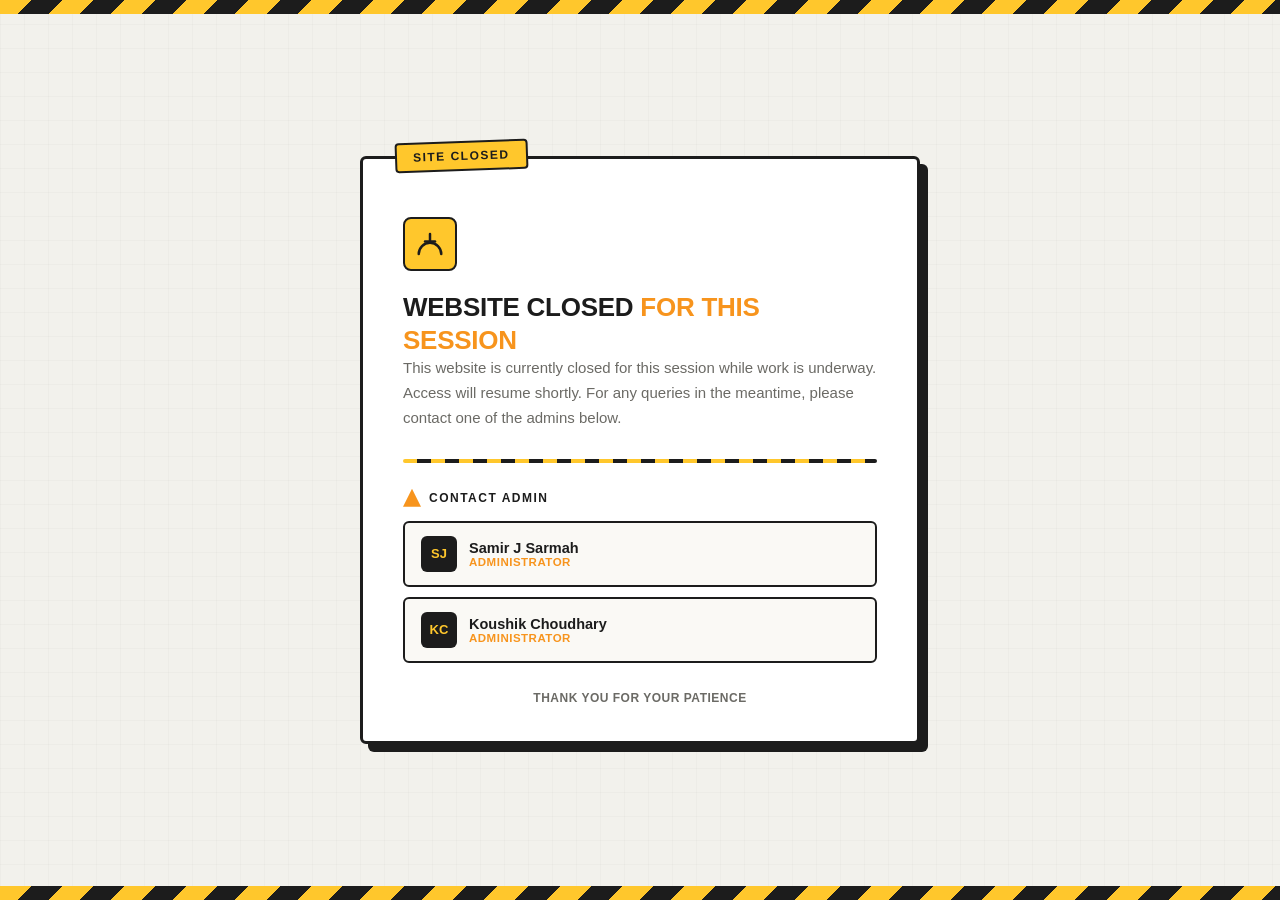
<file: index.html>
<!DOCTYPE html>
<html lang="en">
<head>
<meta charset="UTF-8">
<meta name="viewport" content="width=device-width, initial-scale=1.0">
<title>Site Closed</title>
<style>
  :root{
    --yellow:#ffc72c;
    --black:#1c1c1c;
    --dark:#2b2b2b;
    --orange:#f7941d;
    --bg:#f2f1ec;
    --panel:#ffffff;
    --text:#1c1c1c;
    --muted:#6b6a65;
    --border:#e3e1d8;
  }
  *{box-sizing:border-box;}
  html,body{height:100%;margin:0;}
  body{
    background:var(--bg);
    background-image:
      linear-gradient(rgba(0,0,0,0.02) 1px, transparent 1px),
      linear-gradient(90deg, rgba(0,0,0,0.02) 1px, transparent 1px);
    background-size:24px 24px;
    color:var(--text);
    font-family:-apple-system, BlinkMacSystemFont, "Segoe UI", Roboto, Helvetica, Arial, sans-serif;
    display:flex;
    align-items:center;
    justify-content:center;
    padding:24px;
    min-height:100vh;
  }
  .hazard-top, .hazard-bottom{
    position:fixed;
    left:0; right:0;
    height:14px;
    background:repeating-linear-gradient(
      135deg,
      var(--yellow),
      var(--yellow) 22px,
      var(--black) 22px,
      var(--black) 44px
    );
    z-index:2;
  }
  .hazard-top{top:0;}
  .hazard-bottom{bottom:0;}

  .card{
    max-width:560px;
    width:100%;
    background:var(--panel);
    border:3px solid var(--black);
    border-radius:6px;
    padding:44px 40px 36px;
    box-shadow:8px 8px 0 var(--black);
    position:relative;
  }

  .tag{
    position:absolute;
    top:-18px;
    left:32px;
    background:var(--yellow);
    color:var(--black);
    font-weight:800;
    font-size:12px;
    letter-spacing:1.5px;
    text-transform:uppercase;
    padding:6px 16px;
    border:2px solid var(--black);
    border-radius:4px;
    transform:rotate(-2deg);
  }

  .icon-row{
    display:flex;
    align-items:center;
    gap:14px;
    margin:14px 0 20px;
  }
  .icon-box{
    width:54px;
    height:54px;
    background:var(--yellow);
    border:2px solid var(--black);
    border-radius:8px;
    display:flex;
    align-items:center;
    justify-content:center;
    flex-shrink:0;
  }
  .icon-box svg{width:30px;height:30px;stroke:var(--black);}

  h1{
    font-size:26px;
    font-weight:800;
    letter-spacing:-0.01em;
    margin:0;
    text-transform:uppercase;
    line-height:1.25;
  }
  h1 span{color:var(--orange);}

  p.lead{
    color:var(--muted);
    line-height:1.65;
    margin:0 0 28px;
    font-size:15px;
  }

  .divider{
    height:4px;
    background:repeating-linear-gradient(
      90deg,
      var(--yellow),
      var(--yellow) 14px,
      var(--black) 14px,
      var(--black) 28px
    );
    margin:0 0 26px;
    border-radius:2px;
  }

  .contact-label{
    font-size:12px;
    font-weight:800;
    letter-spacing:1.5px;
    text-transform:uppercase;
    color:var(--black);
    margin-bottom:14px;
    display:flex;
    align-items:center;
    gap:8px;
  }
  .contact-label::before{
    content:"";
    width:18px;
    height:18px;
    background:var(--orange);
    clip-path:polygon(50% 0%, 0% 100%, 100% 100%);
  }

  .admins{
    display:flex;
    flex-direction:column;
    gap:10px;
  }
  .admin{
    display:flex;
    align-items:center;
    gap:12px;
    background:#faf9f5;
    border:2px solid var(--black);
    padding:13px 16px;
    border-radius:6px;
    transition:transform 0.12s ease, box-shadow 0.12s ease;
    min-width:0;
  }
  .admin-info{min-width:0;}
  .admin-info span{
    white-space:nowrap;
    overflow:hidden;
    text-overflow:ellipsis;
  }
  .admin:hover{
    transform:translate(-2px,-2px);
    box-shadow:4px 4px 0 var(--black);
  }
  .avatar{
    width:36px;
    height:36px;
    border-radius:6px;
    background:var(--black);
    color:var(--yellow);
    font-size:13px;
    font-weight:800;
    display:flex;
    align-items:center;
    justify-content:center;
    flex-shrink:0;
  }
  .admin-info{display:flex;flex-direction:column;}
  .admin-info span.name{
    font-size:14.5px;
    font-weight:800;
    color:var(--text);
  }
  .admin-info span.role{
    font-size:11.5px;
    font-weight:700;
    letter-spacing:0.5px;
    text-transform:uppercase;
    color:var(--orange);
  }

  .foot{
    margin-top:28px;
    font-size:12px;
    font-weight:700;
    letter-spacing:0.5px;
    text-transform:uppercase;
    color:var(--muted);
    text-align:center;
  }

  @media (max-width: 600px){
    body{padding:16px;}
    .hazard-top, .hazard-bottom{height:10px;}
    .card{
      padding:36px 22px 28px;
      box-shadow:5px 5px 0 var(--black);
      border-width:2px;
    }
    .tag{
      left:20px;
      top:-16px;
      font-size:10.5px;
      padding:5px 12px;
    }
    .icon-box{width:46px;height:46px;}
    .icon-box svg{width:24px;height:24px;}
    h1{font-size:21px;}
    p.lead{font-size:14px;margin-bottom:24px;}
    .admin{padding:11px 14px;}
    .avatar{width:32px;height:32px;font-size:12px;}
    .admin-info span.name{font-size:13.5px;}
  }

  @media (max-width: 380px){
    h1{font-size:19px;}
    .card{padding:30px 18px 24px;}
  }
</style>
</head>
<body>
  <div class="hazard-top"></div>
  <div class="hazard-bottom"></div>

  <div class="card">
    <div class="tag">Site Closed</div>
    <div class="icon-row">
      <div class="icon-box">
        <svg viewBox="0 0 24 24" fill="none" stroke-width="2" stroke-linecap="round" stroke-linejoin="round">
          <path d="M3 20a9 9 0 0 1 18 0"></path>
          <path d="M12 4v6"></path>
          <path d="M8 10h8"></path>
        </svg>
      </div>
    </div>
    <h1>Website Closed <span>for This Session</span></h1>
    <p class="lead">This website is currently closed for this session while work is underway. Access will resume shortly. For any queries in the meantime, please contact one of the admins below.</p>
    <div class="divider"></div>
    <div class="contact-label">Contact Admin</div>
    <div class="admins">
      <div class="admin">
        <div class="avatar">SJ</div>
        <div class="admin-info">
          <span class="name">Samir J Sarmah</span>
          <span class="role">Administrator</span>
        </div>
      </div>
      <div class="admin">
        <div class="avatar">KC</div>
        <div class="admin-info">
          <span class="name">Koushik Choudhary</span>
          <span class="role">Administrator</span>
        </div>
      </div>
    </div>
    <div class="foot">Thank you for your patience</div>
  </div>
</body>
</html>
</file>
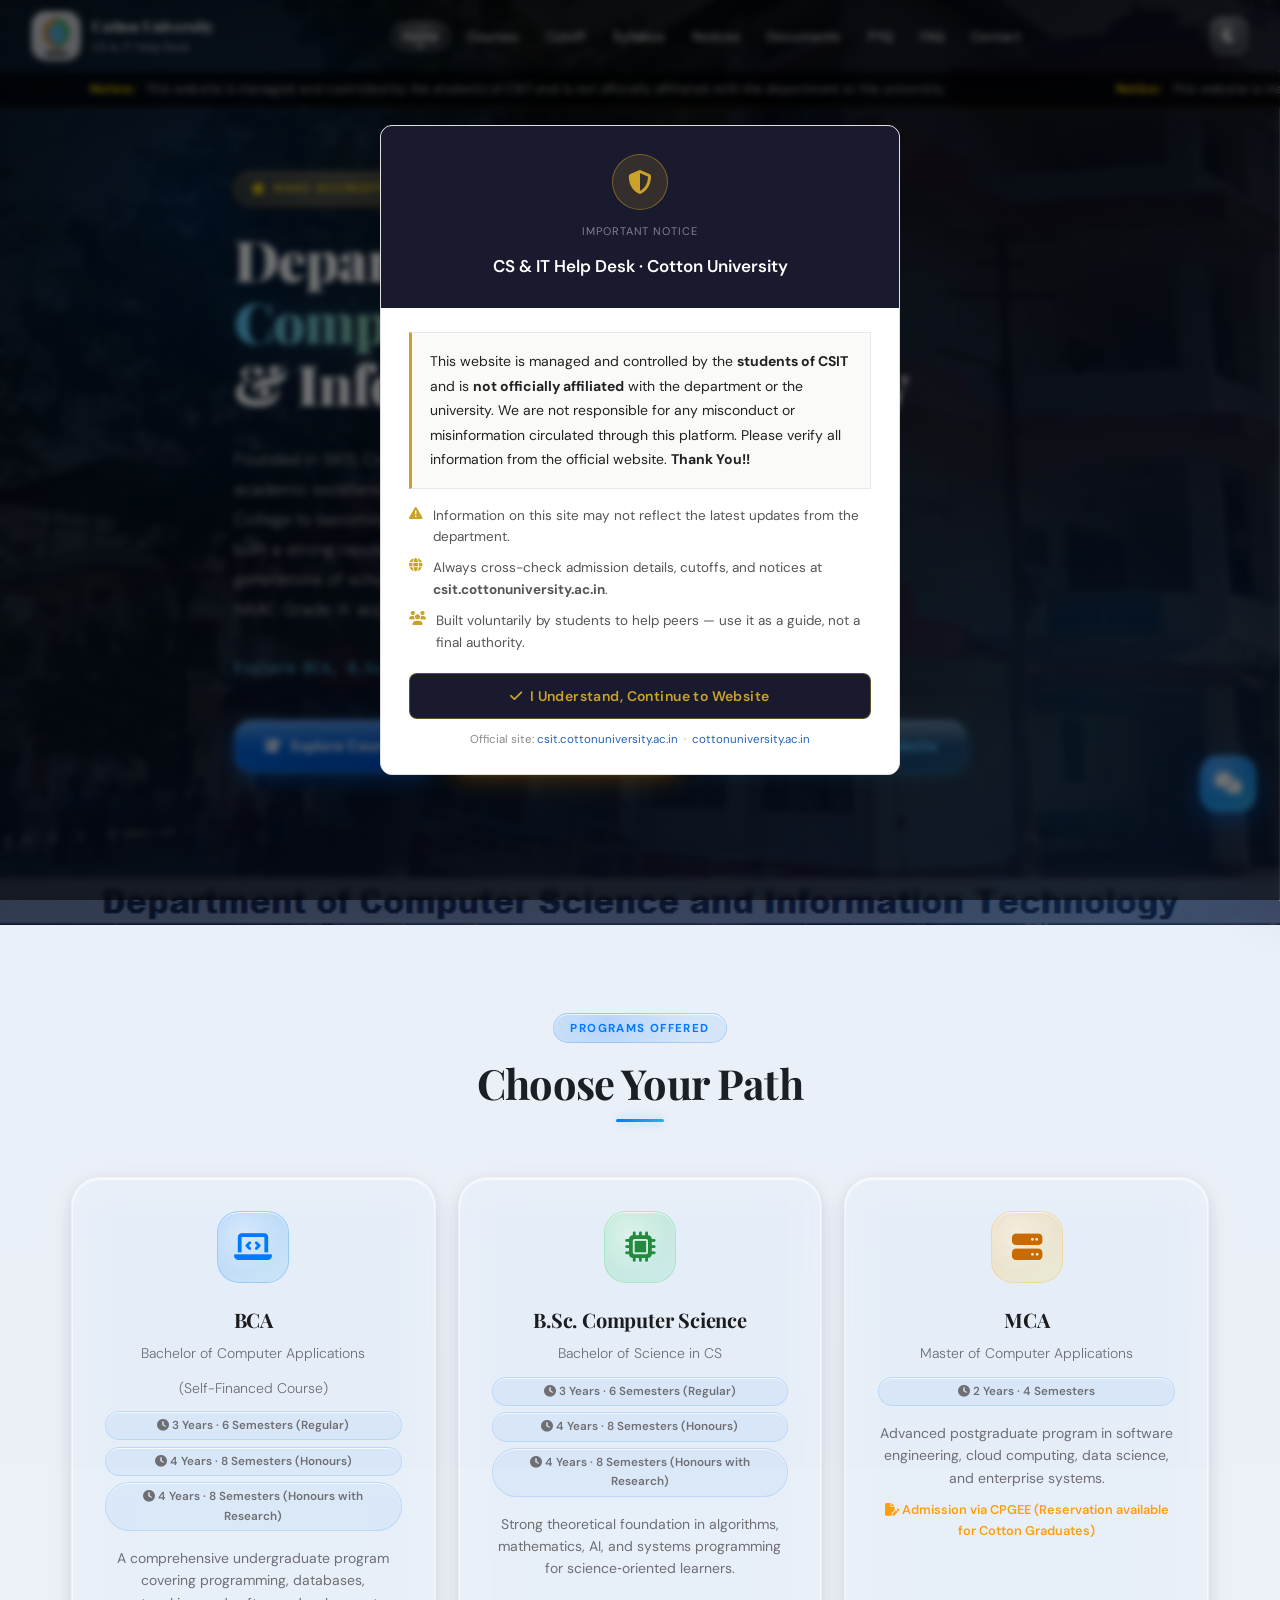
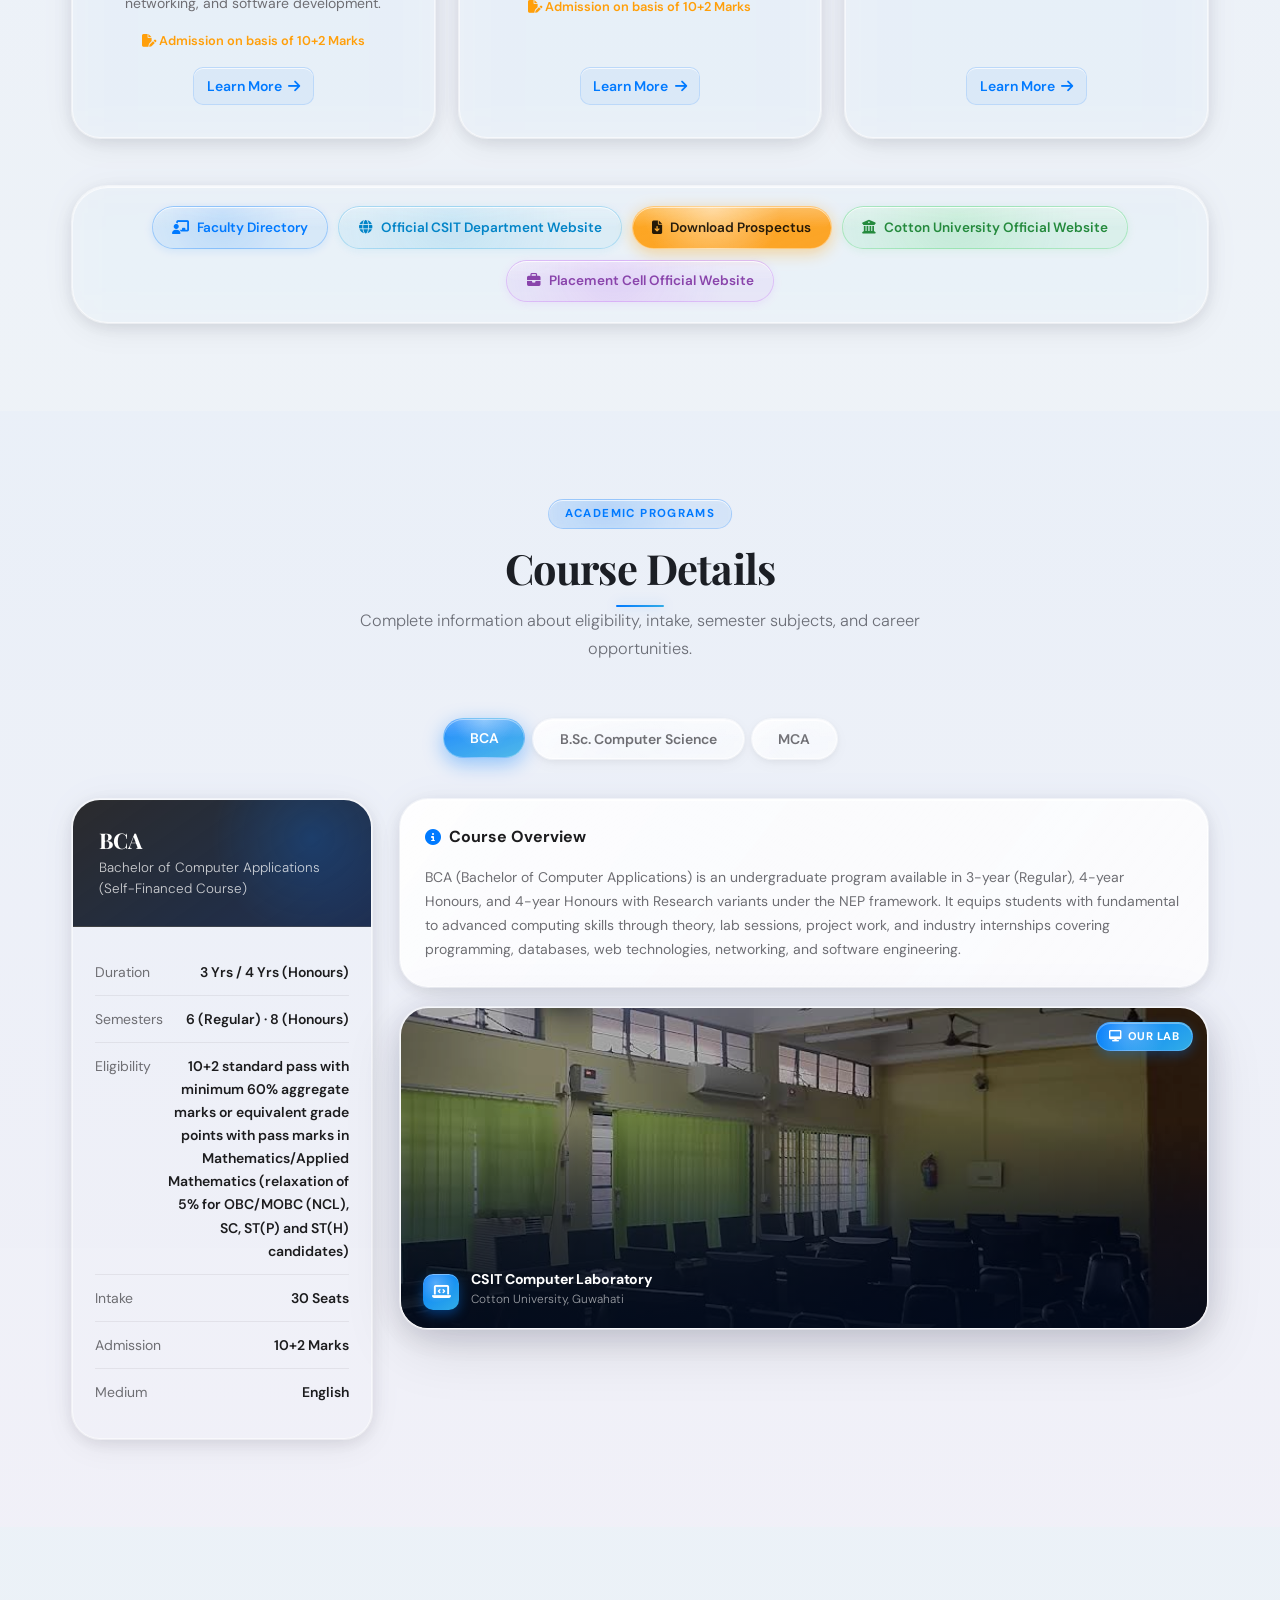
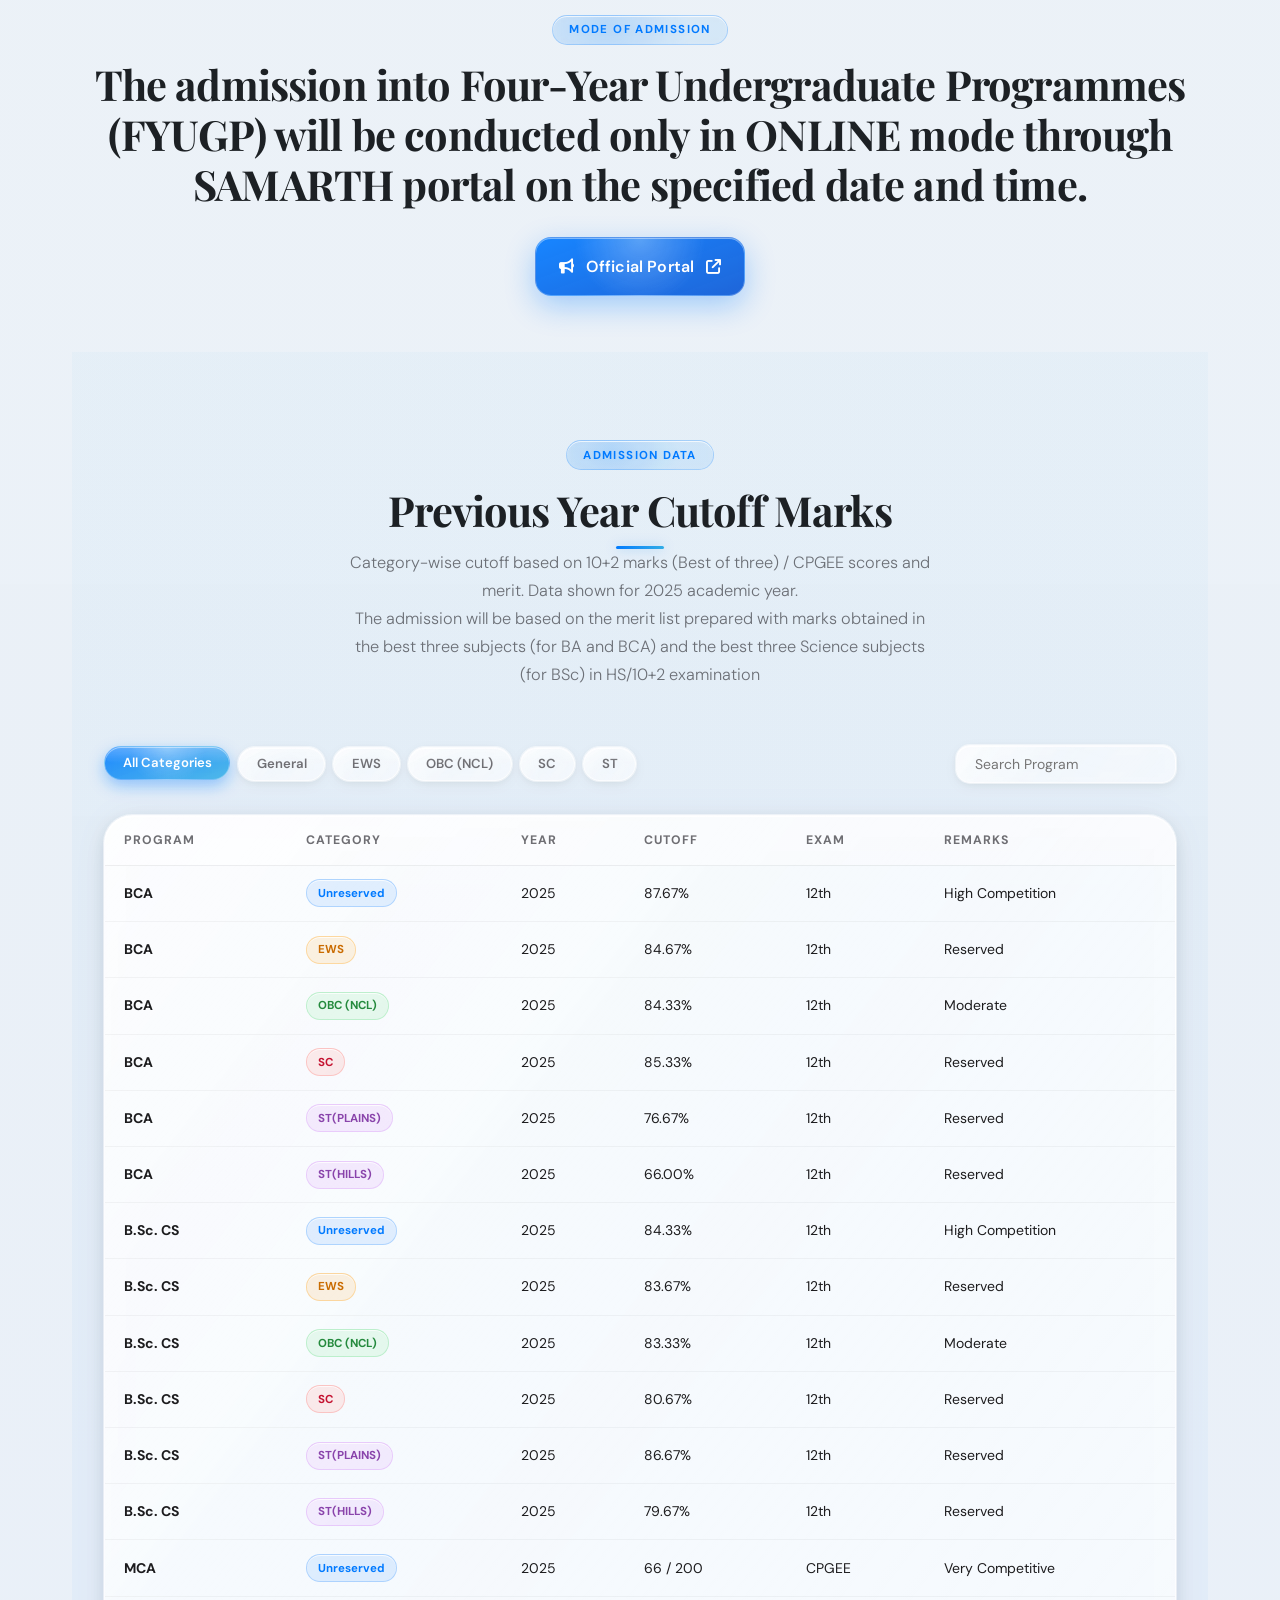
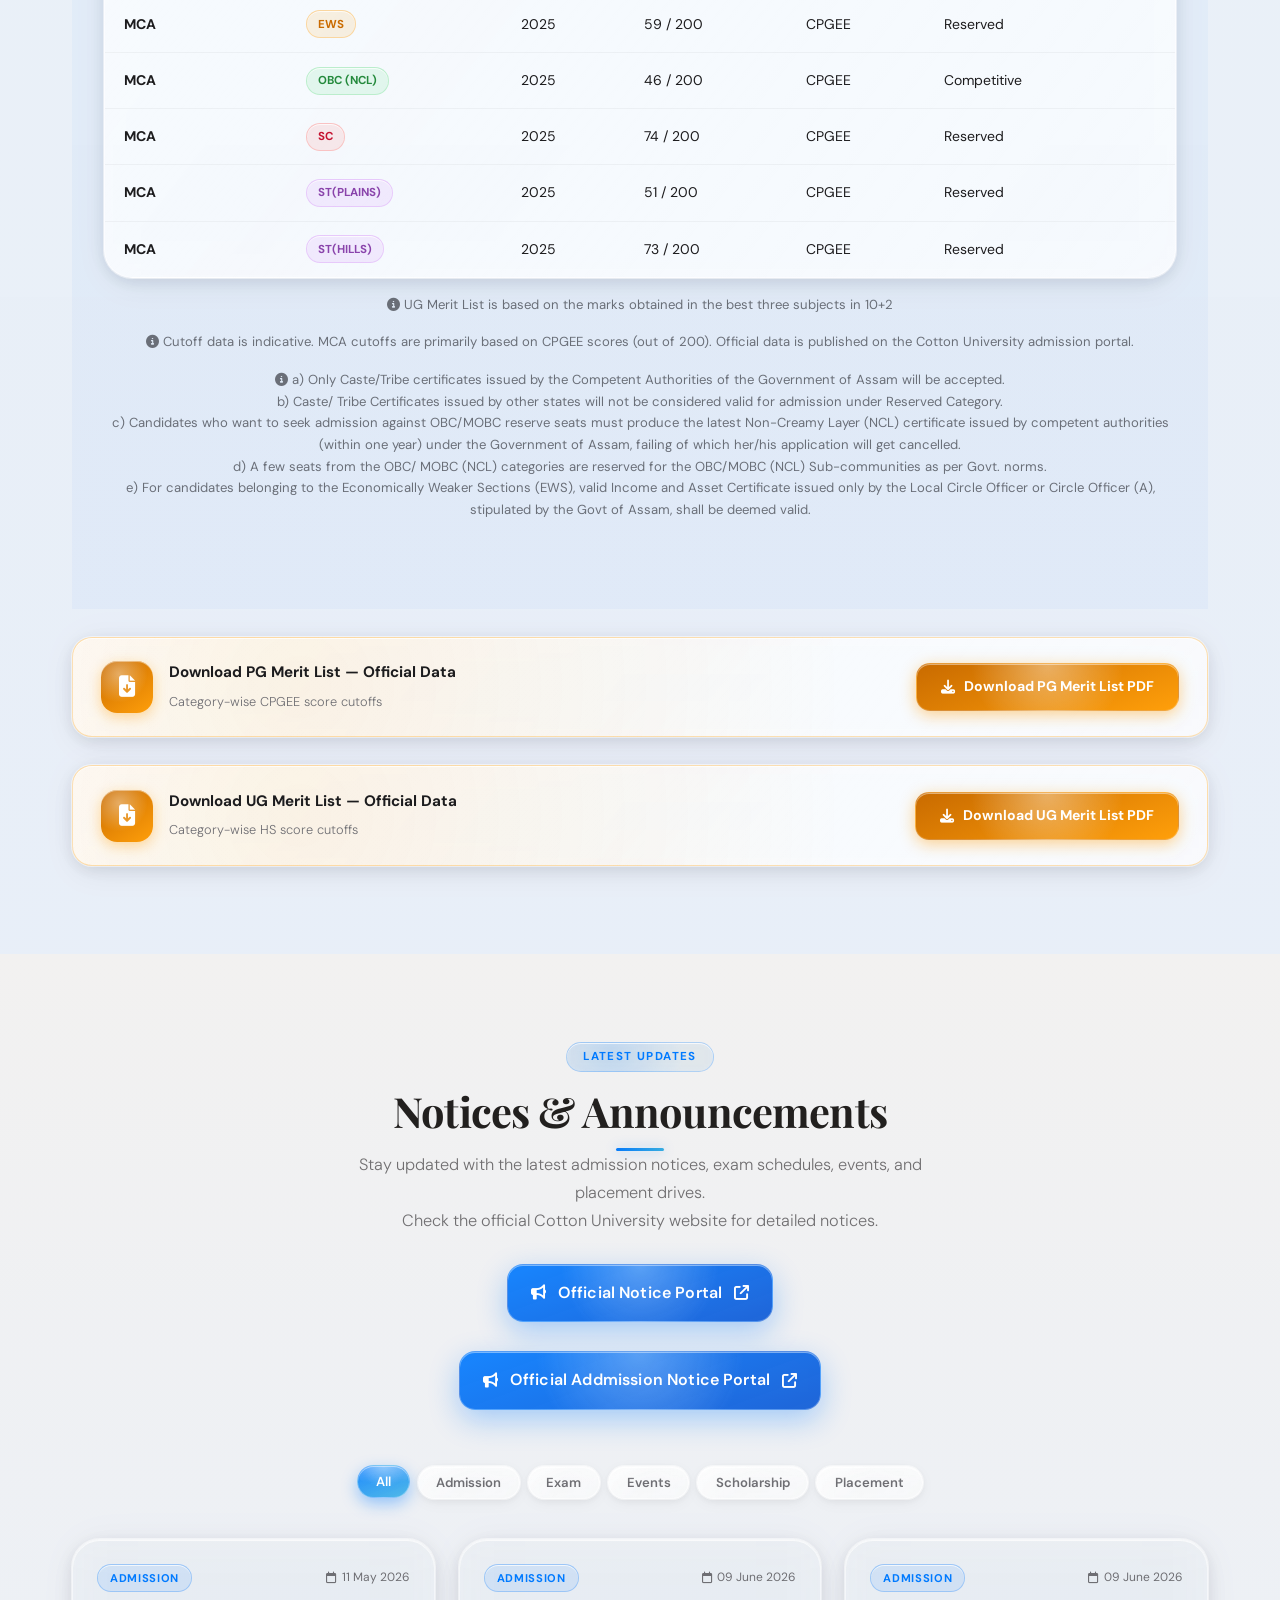
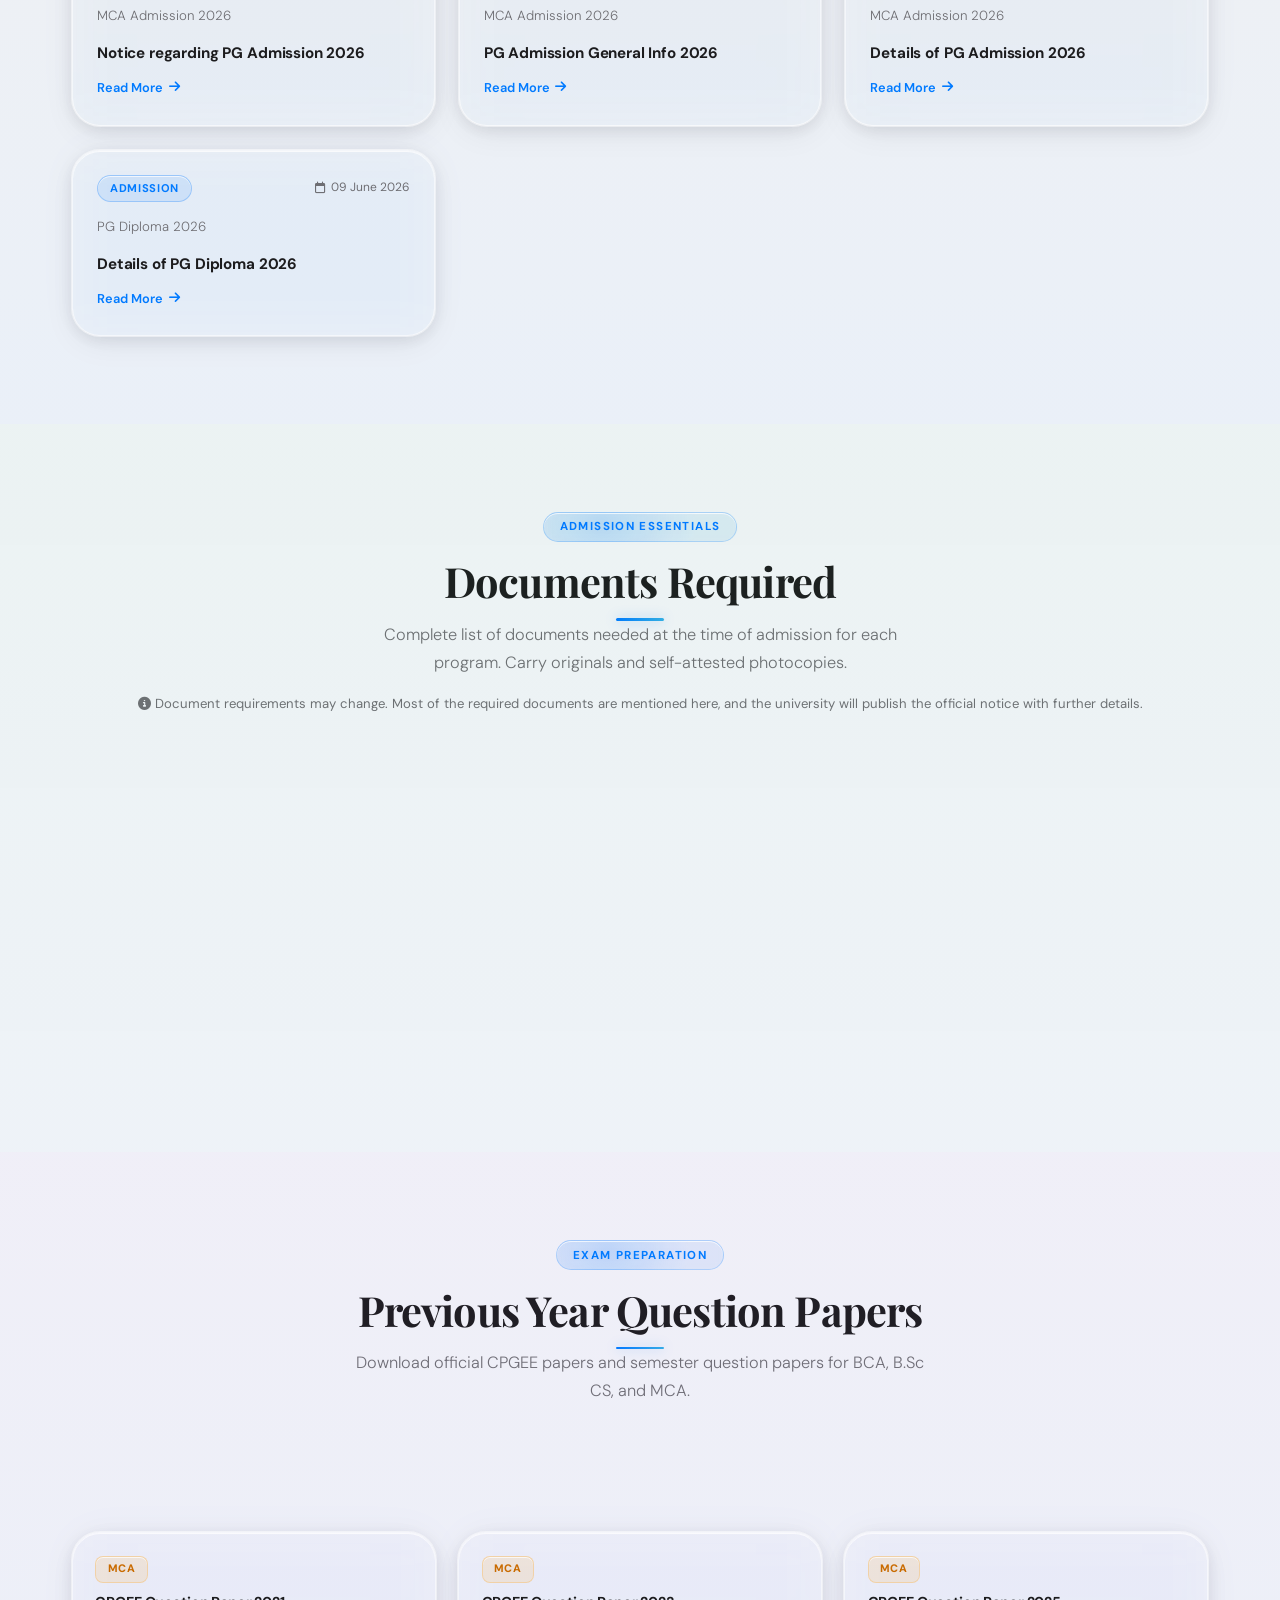
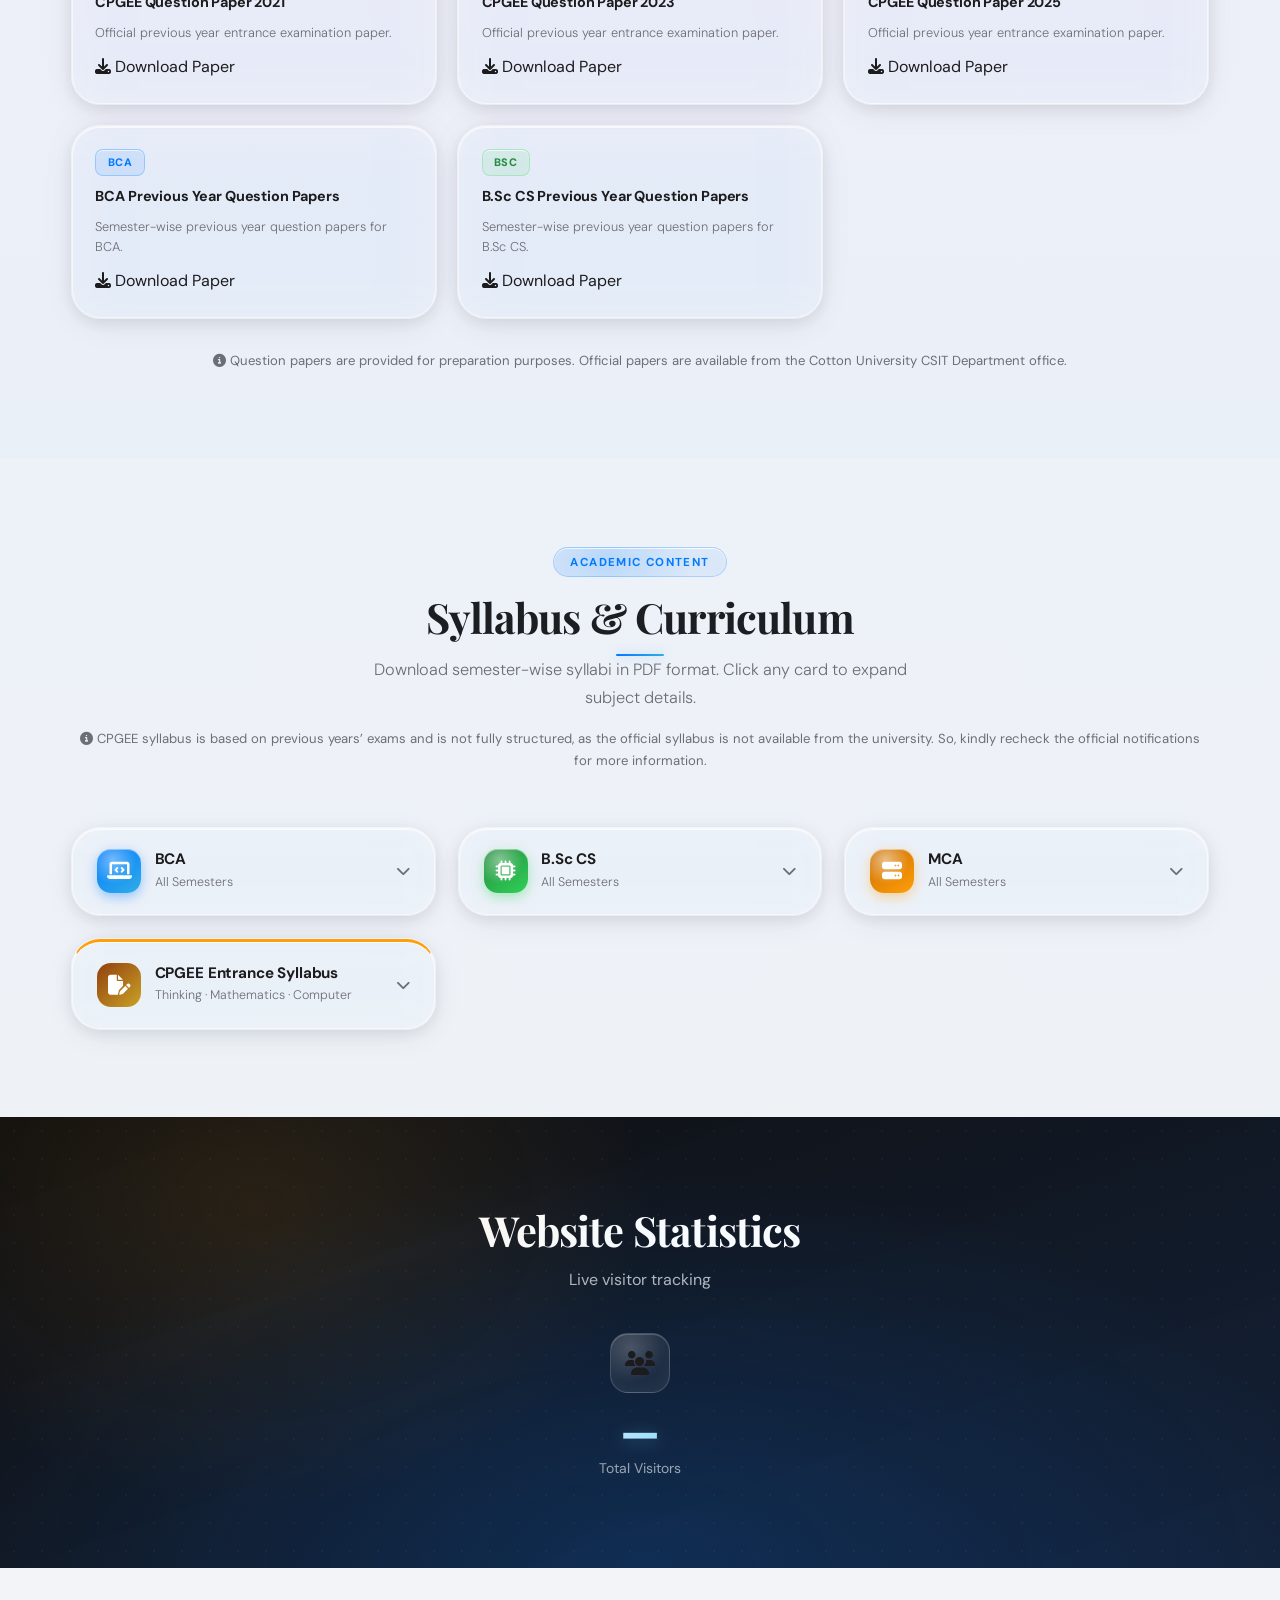
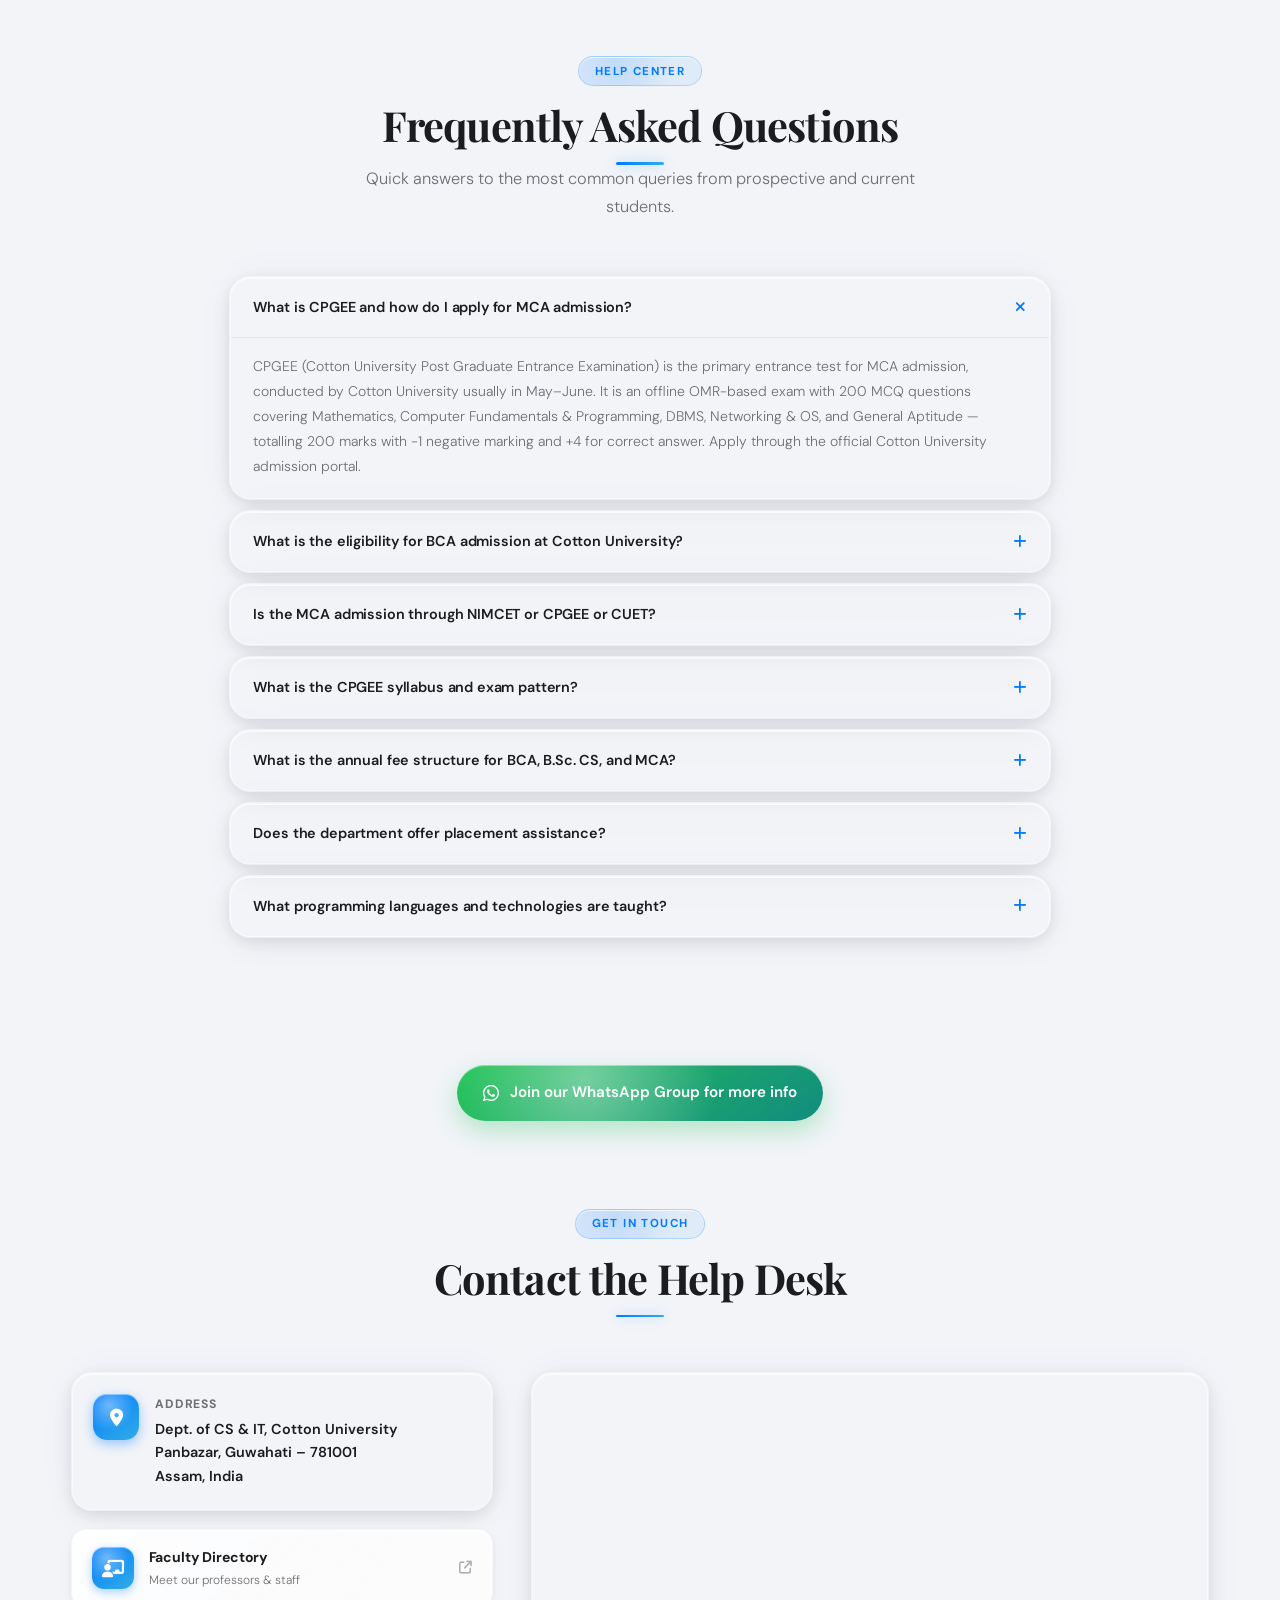
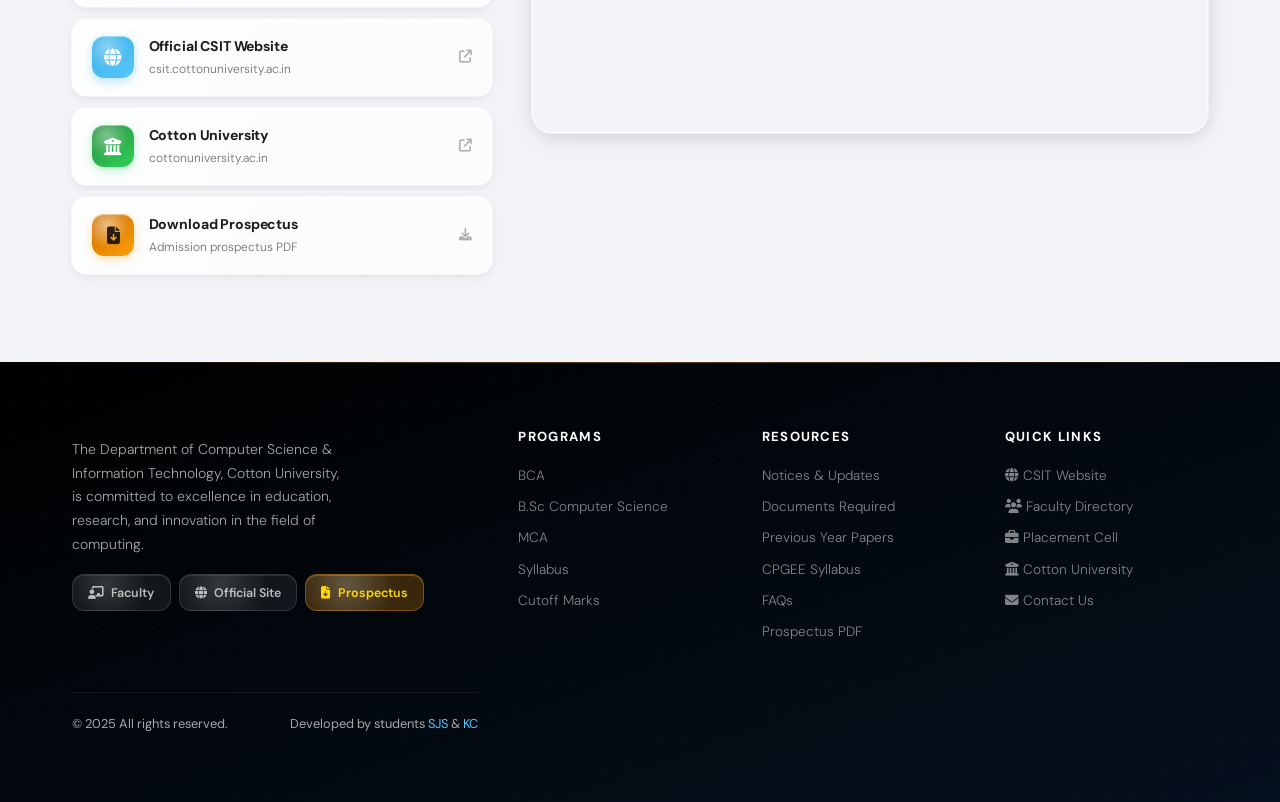
<file: content.html>
<!DOCTYPE html>
<html lang="en" data-theme="light">

<head>
  <meta charset="UTF-8" />
  <meta name="viewport" content="width=device-width, initial-scale=1.0" />
  <meta name="description" content="Official Help Desk of the Department of Computer Science & Information Technology, Cotton University, Guwahati, Assam." />
  <meta name="keywords" content="Cotton University, CS IT Help Desk, BCA, BSc Computer Science, MCA, CPGEE, Guwahati, Assam" />
  <meta name="author" content="Cotton University CSIT Department" />
  <title>CS &amp; IT Help Desk | Cotton University</title>

  <!-- Favicon -->
  <link rel="icon" type="image/png" href="logo.png">
  <!-- Google Fonts -->
  <link rel="preconnect" href="https://fonts.googleapis.com" />
  <link rel="preconnect" href="https://fonts.gstatic.com" crossorigin />
  <link href="https://fonts.googleapis.com/css2?family=Playfair+Display:wght@700;900&family=DM+Sans:wght@300;400;500;600;700&family=JetBrains+Mono:wght@400;600&display=swap" rel="stylesheet" />
  <!-- Font Awesome 6 -->
  <link rel="stylesheet" href="https://cdnjs.cloudflare.com/ajax/libs/font-awesome/6.5.0/css/all.min.css" />
  <!-- Custom CSS -->
  <link rel="stylesheet" href="style.css" />
</head>

<body>
    <!-- ═══════════════════════════════════════════════════════
     DISCLAIMER POPUP
════════════════════════════════════════════════════════ -->
<div id="disclaimer-overlay" style="position:fixed;inset:0;background:rgba(0,0,0,0.55);display:flex;align-items:center;justify-content:center;z-index:99999;padding:1rem;backdrop-filter:blur(3px);-webkit-backdrop-filter:blur(3px)">
  <div style="background:#fff;border-radius:12px;border:0.5px solid #e0e0e0;max-width:520px;width:100%;overflow:hidden;animation:dcPopIn .3s cubic-bezier(.34,1.56,.64,1)">

    <!-- Top Banner -->
    <div style="background:#1a1a2e;padding:1.75rem;display:flex;flex-direction:column;align-items:center;gap:.75rem">
      <div style="width:56px;height:56px;border-radius:50%;background:rgba(201,162,39,.15);border:1.5px solid rgba(201,162,39,.45);display:flex;align-items:center;justify-content:center">
        <i class="fa-solid fa-shield-halved" style="font-size:24px;color:#c9a227"></i>
      </div>
      <p style="font-size:11px;color:rgba(255,255,255,.45);margin:0;text-transform:uppercase;letter-spacing:.08em">Important Notice</p>
      <h2 style="color:#fff;font-size:17px;font-weight:600;margin:0;text-align:center">CS &amp; IT Help Desk · Cotton University</h2>
    </div>

    <!-- Body -->
    <div style="padding:1.5rem 1.75rem 1.25rem;display:flex;flex-direction:column;gap:1rem">
      <div style="background:#fafaf8;border:0.5px solid #e8e8e8;border-left:3px solid #c9a227;padding:1rem 1.1rem;font-size:14px;line-height:1.75;color:#222">
        This website is managed and controlled by the <strong>students of CSIT</strong> and is <strong>not officially affiliated</strong> with the department or the university. We are not responsible for any misconduct or misinformation circulated through this platform. Please verify all information from the official website. <strong>Thank You!!</strong>
      </div>

      <div style="display:flex;flex-direction:column;gap:.6rem">
        <div style="display:flex;align-items:flex-start;gap:10px;font-size:13.5px;color:#555;line-height:1.6">
          <i class="fa-solid fa-triangle-exclamation" style="color:#c9a227;margin-top:2px;flex-shrink:0"></i>
          <span>Information on this site may not reflect the latest updates from the department.</span>
        </div>
        <div style="display:flex;align-items:flex-start;gap:10px;font-size:13.5px;color:#555;line-height:1.6">
          <i class="fa-solid fa-globe" style="color:#c9a227;margin-top:2px;flex-shrink:0"></i>
          <span>Always cross-check admission details, cutoffs, and notices at <strong>csit.cottonuniversity.ac.in</strong>.</span>
        </div>
        <div style="display:flex;align-items:flex-start;gap:10px;font-size:13.5px;color:#555;line-height:1.6">
          <i class="fa-solid fa-users" style="color:#c9a227;margin-top:2px;flex-shrink:0"></i>
          <span>Built voluntarily by students to help peers — use it as a guide, not a final authority.</span>
        </div>
      </div>
    </div>

    <!-- Footer -->
    <div style="padding:0 1.75rem 1.5rem;display:flex;flex-direction:column;align-items:center;gap:.75rem">
      <button onclick="document.getElementById('disclaimer-overlay').style.display='none';sessionStorage.setItem('dc_seen','1')"
              style="width:100%;padding:.8rem 1.5rem;background:#1a1a2e;color:#c9a227;border:1.5px solid rgba(201,162,39,.4);border-radius:8px;font-size:14px;font-weight:600;cursor:pointer;letter-spacing:.03em">
        <i class="fa-solid fa-check"></i>&nbsp; I Understand, Continue to Website
      </button>
      <p style="font-size:11.5px;color:#888;text-align:center;margin:0">
        Official site: <a href="https://csit.cottonuniversity.ac.in" target="_blank" style="color:#2563b0">csit.cottonuniversity.ac.in</a>
        &nbsp;·&nbsp;
        <a href="https://cottonuniversity.ac.in" target="_blank" style="color:#2563b0">cottonuniversity.ac.in</a>
      </p>
    </div>
  </div>
</div>

<!-- ═══════════════════════════════════════════════════════
     LOADING SCREEN
════════════════════════════════════════════════════════ -->
<div id="loader">
  <div class="loader-crest"></div>
  <div class="loader-text">Cotton University · CS &amp; IT</div>
</div>

<!-- ═══════════════════════════════════════════════════════
     NAVIGATION BAR
════════════════════════════════════════════════════════ -->
<nav id="navbar">
  <div class="nav-brand">
    <div class="nav-logo">
      <img src="logo.png" alt="Cotton University Logo">
    </div>
    <div id="disclaimer-marquee">
      <div class="marquee-track">
        <span class="marquee-text">
          <i class="ti ti-info-circle"></i>
          <strong>Notice:</strong> This website is managed and controlled by the students of CSIT and is not officially affiliated with the department or the university.
        </span>
        <span class="marquee-text">
          <i class="ti ti-info-circle"></i>
          <strong>Notice:</strong> This website is managed and controlled by the students of CSIT and is not officially affiliated with the department or the university.
        </span>
      </div>
    </div>
    <div class="nav-brand-text">
      <strong>Cotton University</strong>
      <span>CS &amp; IT Help Desk</span>
    </div>
  </div>

  <ul class="nav-links">
    <li><a href="#home" class="active">Home</a></li>
    <li><a href="#courses">Courses</a></li>
    <li><a href="#cutoff">Cutoff</a></li>
    <li><a href="#syllabus">Syllabus</a></li>
    <li><a href="#notices">Notices</a></li>
    <li><a href="#documents">Documents</a></li>
    <li><a href="#pyq">PYQ</a></li>
    <li><a href="#faq">FAQ</a></li>
    <li><a href="#contact">Contact</a></li>
  </ul>

  <div class="nav-actions">
    
      
    <button class="btn-theme" id="theme-toggle" aria-label="Toggle theme">
      <i class="fa-solid fa-moon"></i>
    </button>
    <button class="btn-hamburger" id="hamburger" aria-label="Menu">
      <span></span><span></span><span></span>
    </button>
  </div>
</nav>

<!-- Mobile Nav Drawer -->
<div id="mobile-nav">
  <a href="#home"><i class="fa-solid fa-house"></i> Home</a>
  <a href="#courses"><i class="fa-solid fa-graduation-cap"></i> Courses</a>
  <a href="#cutoff"><i class="fa-solid fa-chart-bar"></i> Cutoff</a>
  <a href="#syllabus"><i class="fa-solid fa-book-open"></i> Syllabus</a>
  <a href="#notices"><i class="fa-solid fa-bell"></i> Notices</a>
  <a href="#documents"><i class="fa-solid fa-folder-open"></i> Documents</a>
  <a href="#pyq"><i class="fa-solid fa-file-lines"></i> PYQ</a>
  <a href="#faq"><i class="fa-solid fa-circle-question"></i> FAQ</a>
  <a href="#contact"><i class="fa-solid fa-envelope"></i> Contact</a>
  <a href="https://csit.cottonuniversity.ac.in/faculty" target="_blank" rel="noopener"><i class="fa-solid fa-chalkboard-teacher"></i> Faculty</a>
  <a href="https://csit.cottonuniversity.ac.in" target="_blank" rel="noopener"><i class="fa-solid fa-globe"></i> Official Website</a>
</div>

<!-- Search Overlay -->
<div id="search-overlay">
  <div class="search-box">
    <div class="search-input-wrap">
      <i class="fa-solid fa-magnifying-glass"></i>
      <input type="text" id="search-input" placeholder="Search courses, CPGEE, syllabus, faculty…" autofocus />
    </div>
    <p class="search-close" id="search-close">Press Esc or click here to close</p>
  </div>
</div>


<!-- ═══════════════════════════════════════════════════════
     HERO / HOME
════════════════════════════════════════════════════════ -->
<section id="home">
  <div class="hero-bg"></div>
  <div class="hero-pattern"></div>
  <div class="hero-dots"></div>

  <div class="hero-content">
    <div>
      <div class="hero-badge reveal">
        <i class="fa-solid fa-star"></i>
        NAAC Accredited · A Grade University
      </div>

      <h1 class="hero-title reveal">
        Department of<br />
        <span class="highlight">Computer Science</span><br />
        &amp; Information Technology
      </h1>

      <p class="hero-sub reveal">
        <!--Cotton University, Guwahati — one of North‑East India's premier institutions.
        Explore programs, resources, and expert academic guidance all in one place.-->



<p class="hero-sub reveal">
  <!-- Cotton University, formerly known as Cotton College, is one of the premier public state universities of Assam, located in Guwahati — the gateway to North-East India. Established in 1901, the institution was founded in response to the growing demand for higher education in the region and was named after Sir Henry John Stedman Cotton, who inaugurated the college on 27 May 1901.

  Over the decades, the institution has achieved several historic milestones. Initially affiliated with the University of Calcutta, Cotton College later became a constituent college of Gauhati University in 1948. In 1992, it was recognised as a Centre of Excellence, marking the beginning of postgraduate education at the institution.

  Cotton College State University was established in 2011 through an Act of the Government of Assam. Subsequently, under “The Cotton University Act, 2017,” Cotton University was formed through the unification of Cotton College and Cotton College State University.

  Today, Cotton University stands as a leading centre of higher learning and academic excellence in Assam. The university has been accredited with Grade ‘A’ by the National Assessment and Accreditation Council (NAAC) in its first cycle of assessment as a university. -->


Founded in 1901, Cotton University, Guwahati, stands as a symbol of academic excellence and pride in Assam. From its legacy as Cotton College to becoming a prestigious university in 2017, Cotton has built a strong reputation as a premier institution, shaping generations of scholar.
<br>NAAC Grade ‘A’ accreditation.




</p>



      </p>

      <div class="hero-typing reveal" id="typing-text"></div>

      <div class="hero-btns reveal">
        <a href="#courses" class="btn-primary">
          <i class="fa-solid fa-graduation-cap"></i> Explore Courses
        </a>
        <!-- ── PROSPECTUS BUTTON ── -->
        <a href="prospectus.pdf" download="CottonUniversity_CSIT_Prospectus.pdf" class="btn-prospectus" id="prospectus-btn">
          <i class="fa-solid fa-file-arrow-down"></i> Download Prospectus
      
        <!-- ── OFFICIAL ADMISSION NOTICE BOARD ── -->
        <a href="https://admissions.cottonuniversity.ac.in/" target="_blank" rel="noopener" class="btn-official">
          <i class="fa-solid fa-globe"></i> Admission Official Website
        </a>
      </div>
    </div>
  </div>

  <div class="scroll-indicator">
    <i class="fa-solid fa-chevron-down"></i>
    <span>SCROLL</span>
  </div>
</section>


<!-- ═══════════════════════════════════════════════════════
     QUICK ACCESS CARDS
════════════════════════════════════════════════════════ -->
<section id="quick-access">
  <div class="container">
    <div class="section-header">
      <span class="section-eyebrow">Programs Offered</span>
      <h2 class="section-title">Choose Your Path</h2>
      <div class="divider"></div>
    </div>

    <div class="quick-cards">
      <!-- BCA -->
      <div class="quick-card bca reveal">
        <div class="qc-icon"><i class="fa-solid fa-laptop-code"></i></div>
        <div class="qc-title">BCA</div>
        <div class="qc-sub">Bachelor of Computer Applications</div>
        <div class="qc-sub">(Self-Financed Course)</div>
        <div class="qc-badge" style="display:block;margin-bottom:.4rem"><i class="fa-solid fa-clock"></i> 3 Years · 6 Semesters (Regular)</div>
        <div class="qc-badge" style="display:block;margin-bottom:.4rem"><i class="fa-solid fa-clock"></i> 4 Years · 8 Semesters (Honours)</div>
        <div class="qc-badge" style="display:block;margin-bottom:1rem"><i class="fa-solid fa-clock"></i> 4 Years · 8 Semesters (Honours with Research)</div>
        <p style="font-size:.875rem;color:var(--text-muted);margin-bottom:1rem;line-height:1.6">
          A comprehensive undergraduate program covering programming, databases, networking, and software development.
        </p>
        <p style="font-size:.8rem;color:var(--gold);font-weight:600;margin-bottom:1rem">
          <i class="fa-solid fa-file-pen"></i> Admission on basis of 10+2 Marks
        </p>
        <a href="#courses" class="qc-link">Learn More <i class="fa-solid fa-arrow-right"></i></a>
      </div>

      <!-- B.Sc. CS -->
      <div class="quick-card bsc reveal" style="transition-delay:.1s">
        <div class="qc-icon"><i class="fa-solid fa-microchip"></i></div>
        <div class="qc-title">B.Sc. Computer Science</div>
        <div class="qc-sub">Bachelor of Science in CS</div>
        <div class="qc-badge" style="display:block;margin-bottom:.4rem"><i class="fa-solid fa-clock"></i> 3 Years · 6 Semesters (Regular)</div>
        <div class="qc-badge" style="display:block;margin-bottom:.4rem"><i class="fa-solid fa-clock"></i> 4 Years · 8 Semesters (Honours)</div>
        <div class="qc-badge" style="display:block;margin-bottom:1rem"><i class="fa-solid fa-clock"></i> 4 Years · 8 Semesters (Honours with Research)</div>
        <p style="font-size:.875rem;color:var(--text-muted);margin-bottom:1rem;line-height:1.6">
          Strong theoretical foundation in algorithms, mathematics, AI, and systems programming for science‑oriented learners.
        </p>
        <p style="font-size:.8rem;color:var(--gold);font-weight:600;margin-bottom:1rem">
          <i class="fa-solid fa-file-pen"></i> Admission on basis of 10+2 Marks
        </p>
        <a href="#courses" class="qc-link">Learn More <i class="fa-solid fa-arrow-right"></i></a>
      </div>

      <!-- MCA -->
      <div class="quick-card mca reveal" style="transition-delay:.2s">
        <div class="qc-icon"><i class="fa-solid fa-server"></i></div>
        <div class="qc-title">MCA</div>
        <div class="qc-sub">Master of Computer Applications</div>
        <div class="qc-badge" style="display:block;margin-bottom:1rem"><i class="fa-solid fa-clock"></i> 2 Years · 4 Semesters</div>
        <p style="font-size:.875rem;color:var(--text-muted);margin-bottom:.6rem;line-height:1.6">
          Advanced postgraduate program in software engineering, cloud computing, data science, and enterprise systems.
        </p>
        <p style="font-size:.8rem;color:var(--gold);font-weight:600;margin-bottom:1rem">
          <i class="fa-solid fa-file-pen"></i> Admission via CPGEE (Reservation available for Cotton Graduates)
        </p>
        <a href="#courses" class="qc-link">Learn More <i class="fa-solid fa-arrow-right"></i></a>
      </div>
    </div>

    <!-- ── QUICK LINKS BAR ── -->
  
    <div class="quick-links-bar reveal">
      <a href="https://csit.cottonuniversity.ac.in/department_faculties" target="_blank" rel="noopener" class="qlb-btn faculty-btn">
        <i class="fa-solid fa-chalkboard-teacher"></i>
        <span>Faculty Directory</span>
      </a>
      <a href="https://csit.cottonuniversity.ac.in/" target="_blank" rel="noopener" class="qlb-btn official-btn">
        <i class="fa-solid fa-globe"></i>
        <span>Official CSIT Department Website</span>
      </a>
      <a href="prospectus.pdf" download="CottonUniversity_CSIT_Prospectus.pdf" class="qlb-btn prospectus-qlb-btn">
        <i class="fa-solid fa-file-arrow-down"></i>
        <span>Download Prospectus</span>
      </a>
      <a href="https://cottonuniversity.ac.in/" target="_blank" rel="noopener" class="qlb-btn university-btn">
        <i class="fa-solid fa-university"></i>
        <span>Cotton University Official Website</span>
      </a>
      <a href="https://cottonuniversity.ac.in/office/index?section=d3F6a28wSTZOcWE4NDBKYWRINVpldz09"
   target="_blank"
   rel="noopener"
   class="qlb-btn placement-cell-btn">

  <i class="fa-solid fa-briefcase"></i>

  <span>Placement Cell Official Website</span>
</a>
    </div>
  </div>
</section>


<!-- ═══════════════════════════════════════════════════════
     COURSES SECTION
════════════════════════════════════════════════════════ -->
<section id="courses">
  <div class="container">

    <div class="section-header">
      <span class="section-eyebrow">Academic Programs</span>
      <h2 class="section-title">Course Details</h2>
      <div class="divider"></div>
      <p class="section-desc">
        Complete information about eligibility, intake, semester subjects,
        and career opportunities.
      </p>
    </div>

    <div class="course-tabs">
      <button class="tab-btn active" data-tab="bca">BCA</button>
      <button class="tab-btn" data-tab="bsc">B.Sc. Computer Science</button>
      <button class="tab-btn" data-tab="mca">MCA</button>
    </div>


    <!-- ── BCA Panel ── -->
    <div class="course-panel active" id="panel-bca">
      <div class="course-grid reveal">

        <div class="course-info-card">
          <div class="cic-header">
            <h3>BCA</h3>
            <p>Bachelor of Computer Applications</p>
            <p>(Self-Financed Course)</p>
          </div>

          <div class="cic-body">
            <div class="info-row">
              <span class="label">Duration</span>
              <span class="value">3 Yrs / 4 Yrs (Honours)</span>
            </div>
            <div class="info-row">
              <span class="label">Semesters</span>
              <span class="value">6 (Regular) · 8 (Honours)</span>
            </div>
            <div class="info-row">
              <span class="label">Eligibility</span>
              <span class="value">
                10+2 standard pass with minimum 60% aggregate marks or
                equivalent grade points with pass marks in
                Mathematics/Applied Mathematics
                (relaxation of 5% for OBC/MOBC (NCL),
                SC, ST(P) and ST(H) candidates)
              </span>
            </div>
            <div class="info-row">
              <span class="label">Intake</span>
              <span class="value">30 Seats</span>
            </div>
            <div class="info-row">
              <span class="label">Admission</span>
              <span class="value">10+2 Marks</span>
            </div>
            <div class="info-row">
              <span class="label">Medium</span>
              <span class="value">English</span>
            </div>
          </div>
        </div><!-- /.course-info-card -->

        <div class="course-details">
          <div class="detail-card">
            <h4>
              <i class="fa-solid fa-info-circle"></i>
              Course Overview
            </h4>
            <p class="detail-body">
              BCA (Bachelor of Computer Applications) is an undergraduate
              program available in 3-year (Regular), 4-year Honours,
              and 4-year Honours with Research variants under the NEP
              framework. It equips students with fundamental to advanced
              computing skills through theory, lab sessions, project work,
              and industry internships covering programming, databases,
              web technologies, networking, and software engineering.
            </p>
          </div>

          <div class="lab-image-card">
            <img src="lab.jpg" alt="CSIT Computer Lab, Cotton University" />
            <div class="lab-image-overlay"></div>
            <span class="lab-image-badge">
              <i class="fa-solid fa-desktop"></i> Our Lab
            </span>
            <div class="lab-image-caption">
              <div class="lab-image-caption-icon">
                <i class="fa-solid fa-laptop-code"></i>
              </div>
              <div class="lab-image-caption-text">
                <strong>CSIT Computer Laboratory</strong>
                <span>Cotton University, Guwahati</span>
              </div>
            </div>
          </div>

        </div><!-- /.course-details -->

      </div><!-- /.course-grid -->
    </div><!-- /#panel-bca -->


    <!-- ── B.Sc. CS Panel ── -->
    <div class="course-panel" id="panel-bsc">
      <div class="course-grid reveal">

        <div class="course-info-card">
          <div class="cic-header cic-header--green">
            <h3>B.Sc. Computer Science</h3>
            <p>Bachelor of Science in Computer Science</p>
          </div>

          <div class="cic-body">
            <div class="info-row">
              <span class="label">Duration</span>
              <span class="value">3 Yrs / 4 Yrs (Honours)</span>
            </div>
            <div class="info-row">
              <span class="label">Semesters</span>
              <span class="value">6 (Regular) · 8 (Honours)</span>
            </div>
            <div class="info-row">
              <span class="label">Eligibility</span>
              <span class="value">
                10+2 standard pass with minimum 60% aggregate marks
                or equivalent grade points with pass marks in
                Mathematics/Applied Mathematics
                (relaxation of 5% for OBC/MOBC (NCL),
                SC, ST(P) and ST(H) candidates)
              </span>
            </div>
            <div class="info-row">
              <span class="label">Intake</span>
              <span class="value">20 Seats</span>
            </div>
            <div class="info-row">
              <span class="label">Admission</span>
              <span class="value">10+2 Marks</span>
            </div>
            <div class="info-row">
              <span class="label">Medium</span>
              <span class="value">English</span>
            </div>
          </div>
        </div><!-- /.course-info-card -->

        <div class="course-details">
          <div class="detail-card">
            <h4>
              <i class="fa-solid fa-info-circle"></i>
              Course Overview
            </h4>
            <p class="detail-body">
              B.Sc. Computer Science offers a rigorous science-based
              curriculum with strong emphasis on mathematical foundations,
              algorithm analysis, AI, machine learning, and computational
              theory. Available in Regular (3-year/6-semester),
              Honours (4-year/8-semester), and Honours with Research variants
              under NEP. Students gain deep conceptual understanding
              alongside practical programming skills suitable for
              research or industry.
            </p>
          </div>

          <div class="lab-image-card">
            <img src="lab.jpg" alt="CSIT Computer Lab, Cotton University" />
            <div class="lab-image-overlay"></div>
            <span class="lab-image-badge">
              <i class="fa-solid fa-desktop"></i> Our Lab
            </span>
            <div class="lab-image-caption">
              <div class="lab-image-caption-icon">
                <i class="fa-solid fa-laptop-code"></i>
              </div>
              <div class="lab-image-caption-text">
                <strong>CSIT Computer Laboratory</strong>
                <span>Cotton University, Guwahati</span>
              </div>
            </div>
          </div>

        </div><!-- /.course-details -->

      </div><!-- /.course-grid -->
    </div><!-- /#panel-bsc -->


    <!-- ── MCA Panel ── -->
    <div class="course-panel" id="panel-mca">
      <div class="course-grid reveal">

        <div class="course-info-card">
          <div class="cic-header cic-header--gold">
            <h3>MCA</h3>
            <p>Master of Computer Applications</p>
          </div>

          <div class="cic-body">
            <div class="info-row">
              <span class="label">Duration</span>
              <span class="value">2 Years (4 Semesters)</span>
            </div>
            <div class="info-row">
              <span class="label">Eligibility</span>
              <span class="value">
                BCA / B.Sc. CS / B.Sc. IT or any Graduate with Math
                (relaxation of 5% for OBC/MOBC (NCL),
                SC, ST(P) and ST(H) candidates)
              </span>
            </div>
            <div class="info-row">
              <span class="label">Intake</span>
              <span class="value">40 Seats</span>
            </div>
            <div class="info-row">
              <span class="label">Primary Entrance</span>
              <span class="value">CPGEE (Cotton University)</span>
            </div>
            <div class="info-row">
              <span class="label">Medium</span>
              <span class="value">English</span>
            </div>
          </div>
        </div><!-- /.course-info-card -->

        <div class="course-details">

          <div class="detail-card">
            <h4>
              <i class="fa-solid fa-info-circle"></i>
              Course Overview
            </h4>
            <p class="detail-body">
              MCA is a 2-year postgraduate program that prepares students
              for senior technical and managerial roles in the IT industry.
              It covers advanced software engineering, distributed systems,
              cloud infrastructure, data science, and enterprise application
              development with strong emphasis on research and industry projects.
            </p>
          </div>

          <div class="detail-card detail-card--gold">
            <h4>
              <i class="fa-solid fa-file-pen" style="color:var(--gold)"></i>
              CPGEE — Primary Admission Entrance
            </h4>
            <p class="detail-body" style="margin-bottom:1rem">
              <strong class="text-default">
                CPGEE (Cotton University Post Graduate Entrance Examination)
              </strong>
              is the primary entrance test for MCA admission,
              conducted by Cotton University typically in May–June each year.
            </p>

            <div class="cpgee-grid">
              <div class="cpgee-cell">
                <div class="cpgee-label">Exam Mode</div>
                <div class="cpgee-value">Offline (OMR Based)</div>
              </div>
              <div class="cpgee-cell">
                <div class="cpgee-label">Duration</div>
                <div class="cpgee-value">90 minutes</div>
              </div>
              <div class="cpgee-cell">
                <div class="cpgee-label">Total Marks</div>
                <div class="cpgee-value">200 Marks (MCQ)</div>
              </div>
              <div class="cpgee-cell">
                <div class="cpgee-label">Wrong Answer</div>
                <div class="cpgee-value">−1 per wrong</div>
              </div>
              <div class="cpgee-cell">
                <div class="cpgee-label">Correct Answer</div>
                <div class="cpgee-value">+4 per right</div>
              </div>
            </div>

          </div>

          <div class="lab-image-card">
            <img src="lab.jpg" alt="CSIT Computer Lab, Cotton University" />
            <div class="lab-image-overlay"></div>
            <span class="lab-image-badge">
              <i class="fa-solid fa-desktop"></i> Our Lab
            </span>
            <div class="lab-image-caption">
              <div class="lab-image-caption-icon">
                <i class="fa-solid fa-laptop-code"></i>
              </div>
              <div class="lab-image-caption-text">
                <strong>CSIT Computer Laboratory</strong>
                <span>Cotton University, Guwahati</span>
              </div>
            </div>
          </div>

        </div><!-- /.course-details -->

  </div><!-- /.container -->
</section>
<!-- ═══════════════════════════════════════════════════════
     MODE OF ADMISSION
════════════════════════════════════════════════════════ -->
<section id="cutoff">
  <div class="container">

    <div class="section-header">
      <span class="section-eyebrow">Mode of Admission</span>
      <h6 class="section-title">The admission into Four-Year Undergraduate Programmes (FYUGP) will be conducted only in ONLINE mode through SAMARTH portal on the specified date and time.</h6>


       <!-- Official samarth Button -->
      <div class="official-notice-btn-wrapper">
        <a href="https://assamadmission.samarth.ac.in/"
           target="_blank"
           rel="noopener"
           class="official-notice-btn">
          
          <i class="fa-solid fa-bullhorn"></i>
          <span>Official Portal</span>

          <i class="fa-solid fa-arrow-up-right-from-square"></i>
        </a>
      </div>
 </div>

  

<!-- ═══════════════════════════════════════════════════════
     CUTOFF SECTION
════════════════════════════════════════════════════════ -->
<section id="cutoff">
  <div class="container">

    <div class="section-header">
      <span class="section-eyebrow">Admission Data</span>
      <h2 class="section-title">Previous Year Cutoff Marks</h2>
      <div class="divider"></div>
      <p class="section-desc">
        Category-wise cutoff based on 10+2 marks (Best of three) / CPGEE scores and merit.
        Data shown for 2025 academic year.
      </p>
      <p class="section-desc">
        The admission will be based on the merit list prepared with marks obtained in the best three
subjects (for BA and BCA) and the best three Science subjects (for BSc) in HS/10+2 examination
      </p>
    </div>

    <!-- FILTERS -->
    <div class="cutoff-controls reveal">

      <div class="filter-group">
        <button class="filter-btn active" data-cat="all">All Categories</button>
        <button class="filter-btn" data-cat="gen">General</button>
        <button class="filter-btn" data-cat="ews">EWS</button>
        <button class="filter-btn" data-cat="obc">OBC (NCL)</button>
        <button class="filter-btn" data-cat="sc">SC</button>
        <button class="filter-btn" data-cat="st">ST</button>
      </div>

      <input
        type="text"
        class="search-input"
        id="cutoff-search"
        placeholder="Search Program"
      />

    </div>

    <!-- TABLE -->
    <div class="table-wrap reveal">

      <table class="cutoff-table">

        <thead>
          <tr>
            <th>Program</th>
            <th>Category</th>
            <th>Year</th>
            <th>Cutoff</th>
            <th>Exam</th>
            <th>Remarks</th>
          </tr>
        </thead>

        <tbody id="cutoff-body">

          <!-- ================= BCA ================= -->

          <tr data-cat="gen">
            <td><strong>BCA</strong></td>
            <td><span class="cat-badge gen">Unreserved</span></td>
            <td>2025</td>
            <td>87.67%</td>
            <td>12th</td>
            <td>High Competition</td>
          </tr>

          <tr data-cat="ews">
            <td><strong>BCA</strong></td>
            <td><span class="cat-badge ews">EWS</span></td>
            <td>2025</td>
            <td>84.67%</td>
            <td>12th</td>
            <td>Reserved</td>
          </tr>

          <tr data-cat="obc">
            <td><strong>BCA</strong></td>
            <td><span class="cat-badge obc">OBC (NCL)</span></td>
            <td>2025</td>
            <td>84.33%</td>
            <td>12th</td>
            <td>Moderate</td>
          </tr>

          <tr data-cat="sc">
            <td><strong>BCA</strong></td>
            <td><span class="cat-badge sc">SC</span></td>
            <td>2025</td>
            <td>85.33%</td>
            <td>12th</td>
            <td>Reserved</td>
          </tr>

          <tr data-cat="st">
            <td><strong>BCA</strong></td>
            <td><span class="cat-badge st">ST(PLAINS)</span></td>
            <td>2025</td>
            <td>76.67%</td>
            <td>12th</td>
            <td>Reserved</td>
          </tr>

          <tr data-cat="st">
            <td><strong>BCA</strong></td>
            <td><span class="cat-badge st">ST(HILLS)</span></td>
            <td>2025</td>
            <td>66.00%</td>
            <td>12th</td>
            <td>Reserved</td>
          </tr>

          <!-- ================= BSC CS ================= -->

          <tr data-cat="gen">
            <td><strong>B.Sc. CS</strong></td>
            <td><span class="cat-badge gen">Unreserved</span></td>
            <td>2025</td>
            <td>84.33%</td>
            <td>12th</td>
            <td>High Competition</td>
          </tr>

          <tr data-cat="ews">
            <td><strong>B.Sc. CS</strong></td>
            <td><span class="cat-badge ews">EWS</span></td>
            <td>2025</td>
            <td>83.67%</td>
            <td>12th</td>
            <td>Reserved</td>
          </tr>

          <tr data-cat="obc">
            <td><strong>B.Sc. CS</strong></td>
            <td><span class="cat-badge obc">OBC (NCL)</span></td>
            <td>2025</td>
            <td>83.33%</td>
            <td>12th</td>
            <td>Moderate</td>
          </tr>

          <tr data-cat="sc">
            <td><strong>B.Sc. CS</strong></td>
            <td><span class="cat-badge sc">SC</span></td>
            <td>2025</td>
            <td>80.67%</td>
            <td>12th</td>
            <td>Reserved</td>
          </tr>

          <tr data-cat="st">
            <td><strong>B.Sc. CS</strong></td>
            <td><span class="cat-badge st">ST(PLAINS)</span></td>
            <td>2025</td>
            <td>86.67%</td>
            <td>12th</td>
            <td>Reserved</td>
          </tr>

          <tr data-cat="st">
            <td><strong>B.Sc. CS</strong></td>
            <td><span class="cat-badge st">ST(HILLS)</span></td>
            <td>2025</td>
            <td>79.67%</td>
            <td>12th</td>
            <td>Reserved</td>
          </tr>

          <!-- ================= MCA ================= -->

          <tr data-cat="gen">
            <td><strong>MCA</strong></td>
            <td><span class="cat-badge gen">Unreserved</span></td>
            <td>2025</td>
            <td>66 / 200</td>
            <td>CPGEE</td>
            <td>Very Competitive</td>
          </tr>

          <tr data-cat="ews">
            <td><strong>MCA</strong></td>
            <td><span class="cat-badge ews">EWS</span></td>
            <td>2025</td>
            <td>59 / 200</td>
            <td>CPGEE</td>
            <td>Reserved</td>
          </tr>

          <tr data-cat="obc">
            <td><strong>MCA</strong></td>
            <td><span class="cat-badge obc">OBC (NCL)</span></td>
            <td>2025</td>
            <td>46 / 200</td>
            <td>CPGEE</td>
            <td>Competitive</td>
          </tr>

          <tr data-cat="sc">
            <td><strong>MCA</strong></td>
            <td><span class="cat-badge sc">SC</span></td>
            <td>2025</td>
            <td>74 / 200</td>
            <td>CPGEE</td>
            <td>Reserved</td>
          </tr>

          <tr data-cat="st">
            <td><strong>MCA</strong></td>
            <td><span class="cat-badge st">ST(PLAINS)</span></td>
            <td>2025</td>
            <td>51 / 200</td>
            <td>CPGEE</td>
            <td>Reserved</td>
          </tr>

          <tr data-cat="st">
            <td><strong>MCA</strong></td>
            <td><span class="cat-badge st">ST(HILLS)</span></td>
            <td>2025</td>
            <td>73 / 200</td>
            <td>CPGEE</td>
            <td>Reserved</td>
          </tr>

        </tbody>

      </table>

    </div>


    <p style="text-align:center;margin-top:1rem;font-size:.82rem;color:var(--text-muted)">
      <i class="fa-solid fa-circle-info"></i>
    UG Merit List is based on the marks obtained in the best three subjects in 10+2
    </p>

    <p style="text-align:center;margin-top:1rem;font-size:.82rem;color:var(--text-muted)">
      <i class="fa-solid fa-circle-info"></i>
      Cutoff data is indicative. MCA cutoffs are primarily based on
      CPGEE scores (out of 200). Official data is published on the
      Cotton University admission portal.
    </p>
    <p style="text-align:center;margin-top:1rem;font-size:.82rem;color:var(--text-muted)">
      <i class="fa-solid fa-circle-info"></i>
      a) Only Caste/Tribe certificates issued by the Competent Authorities of the Government of Assam will be accepted.
      <br>
      b) Caste/ Tribe Certificates issued by other states will not be considered valid for admission under Reserved Category.
      <br>
      c) Candidates who want to seek admission against OBC/MOBC reserve seats must produce the latest Non-Creamy Layer (NCL) certificate issued by competent authorities (within one year) under the Government of Assam, failing of which her/his application will get cancelled.
      <br>
      d) A few seats from the OBC/ MOBC (NCL) categories are reserved for the OBC/MOBC (NCL) Sub-communities as per Govt. norms.
      <br>
      e) For candidates belonging to the Economically Weaker Sections (EWS), valid Income and Asset Certificate issued only by the Local Circle Officer or Circle Officer (A), stipulated by the Govt of Assam, shall be deemed valid.
    </p>

  </div>
</section>


    <!-- MCA Cutoff Download Banner -->
<div class="mca-cutoff-download-wrap reveal">

  <div class="mca-cutoff-dl-text">

    <div class="mca-cutoff-dl-icon">
      <i class="fa-solid fa-file-arrow-down"></i>
    </div>

    <div class="mca-cutoff-dl-info">
      <strong>Download PG Merit List — Official Data</strong>
      <span>Category-wise CPGEE score cutoffs</span>
    </div>

  </div>

  <!-- PDF Download Button -->
  <a
    href="mca_cutoff.pdf"
    download="mca_cutoff.pdf"
    class="mca-cutoff-dl-anchor"
    id="mca-cutoff-download"
  >
    <i class="fa-solid fa-download"></i>
    Download PG Merit List PDF
  </a>

</div>

    <!-- BCA BSC CUTOFF PDF  -->
<div class="mca-cutoff-download-wrap reveal">
      <div class="mca-cutoff-dl-text">
        <div class="mca-cutoff-dl-icon">
          <i class="fa-solid fa-file-arrow-down"></i>
        </div>
        <div class="mca-cutoff-dl-info">
          <strong>Download UG Merit List — Official Data</strong>
          <span>Category-wise HS score cutoffs </span>
        </div>
      </div>
      <!-- Replace mca_cutoff.pdf with your actual file name -->
      <a href="https://admissions.cottonuniversity.ac.in/pdf/UG/Provisional_MeritList_Arts_Including_BCA_and_MCJ.pdf"
   download="MCA_Cutoff_CottonUniversity_2025.pdf"class="mca-cutoff-dl-anchor" id="mca-cutoff-download">
        <i class="fa-solid fa-download"></i> Download UG Merit List PDF
      </a>

      
    </div>

    

  </div>
  

  
</section>


<!-- ═══════════════════════════════════════════════════════
     NOTICES SECTION
════════════════════════════════════════════════════════ -->
<section id="notices">
  <div class="container">

    <div class="section-header">
      <span class="section-eyebrow">Latest Updates</span>

      <h2 class="section-title">
        Notices &amp; Announcements
      </h2>

      <div class="divider"></div>

      <p class="section-desc">
        Stay updated with the latest admission notices, exam schedules,
        events, and placement drives.
      </p>

      <p class="section-desc">
        Check the official Cotton University website for detailed notices.
      </p>

      <!-- Official Notice Button -->
      <div class="official-notice-btn-wrapper">
        <a href="https://cottonuniversity.ac.in/index_latest_news"
           target="_blank"
           rel="noopener"
           class="official-notice-btn">
          
          <i class="fa-solid fa-bullhorn"></i>
          <span>Official Notice Portal</span>

          <i class="fa-solid fa-arrow-up-right-from-square"></i>
        </a>
      </div>

       <!-- Official Admsiion Button -->
      <div class="official-notice-btn-wrapper">
        <a href="https://admissions.cottonuniversity.ac.in/"
           target="_blank"
           rel="noopener"
           class="official-notice-btn">
          
          <i class="fa-solid fa-bullhorn"></i>
          <span>Official Addmission Notice Portal</span>

          <i class="fa-solid fa-arrow-up-right-from-square"></i>
        </a>
      </div>
    </div>

    <!-- Filters -->
    <div class="notice-filters">
      <button class="notice-filter-btn active" data-filter="all">All</button>
      <button class="notice-filter-btn" data-filter="Admission">Admission</button>
      <button class="notice-filter-btn" data-filter="Exam">Exam</button>
      <button class="notice-filter-btn" data-filter="Event">Events</button>
      <button class="notice-filter-btn" data-filter="Scholarship">Scholarship</button>
      <button class="notice-filter-btn" data-filter="Placement">Placement</button>
    </div>

    <!-- Notices Grid -->
    <div class="notices-grid" id="notices-container">
      <!-- Rendered by JS -->
    </div>

  </div>
</section>


<!-- ═══════════════════════════════════════════════════════
     DOCUMENTS REQUIRED SECTION
════════════════════════════════════════════════════════ -->
<section id="documents">
  <div class="container">
    <div class="section-header">
      <span class="section-eyebrow">Admission Essentials</span>
      <h2 class="section-title">Documents Required</h2>
      <div class="divider"></div>
      <p class="section-desc">Complete list of documents needed at the time of admission for each program. Carry originals and self-attested photocopies.</p>
   
    <p style="text-align:center;margin-top:1rem;font-size:.82rem;color:var(--text-muted)">
      <i class="fa-solid fa-circle-info"></i>
    Document requirements may change. Most of the required documents are mentioned here, and the university will publish the official notice with further details.
    </p>
    
    </div>

    <div class="doc-programs">

      <!-- BCA -->
      <div class="doc-program-item reveal">
        <div class="doc-program-header">
          <div class="doc-prog-icon blue"><i class="fa-solid fa-laptop-code"></i></div>
          <div class="doc-prog-info">
            <div class="doc-prog-name">BCA — Bachelor of Computer Applications</div>
            <div class="doc-prog-sub">12 documents required at the time of admission</div>
          </div>
          <span class="doc-prog-count">12 Docs</span>
          <div class="doc-prog-chevron"><i class="fa-solid fa-chevron-down"></i></div>
        </div>
        <div class="doc-program-body">
          <div class="doc-list">
            <div class="doc-item"><div class="doc-item-icon req"><i class="fa-solid fa-certificate"></i></div><div class="doc-item-text"><div class="doc-item-name">Class X (Matric) Marksheet &amp; Certificate <span class="doc-req-badge mandatory">Mandatory</span><span class="doc-req-badge original">Original</span></div><div class="doc-item-note">Board examination marksheet and pass certificate</div></div></div>
            <div class="doc-item"><div class="doc-item-icon req"><i class="fa-solid fa-certificate"></i></div><div class="doc-item-text"><div class="doc-item-name">Class XII (Higher Secondary) Marksheet &amp; Certificate <span class="doc-req-badge mandatory">Mandatory</span><span class="doc-req-badge original">Original</span></div><div class="doc-item-note">Must show Mathematics as a subject</div></div></div>
            <div class="doc-item"><div class="doc-item-icon req"><i class="fa-solid fa-id-card"></i></div><div class="doc-item-text"><div class="doc-item-name">Admit Card (Class XII) <span class="doc-req-badge mandatory">Mandatory</span></div><div class="doc-item-note">Board admit card as secondary proof of identity &amp; marks</div></div></div>
            <div class="doc-item"><div class="doc-item-icon orig"><i class="fa-solid fa-user"></i></div><div class="doc-item-text"><div class="doc-item-name">Aadhaar Card <span class="doc-req-badge mandatory">Mandatory</span></div><div class="doc-item-note">Self-attested photocopy. Original for verification only.</div></div></div>
            <div class="doc-item"><div class="doc-item-icon opt"><i class="fa-solid fa-image"></i></div><div class="doc-item-text"><div class="doc-item-name">Recent Passport-Size Photographs <span class="doc-req-badge mandatory">Mandatory</span></div><div class="doc-item-note">6 copies, white background, taken within last 3 months</div></div></div>
            <div class="doc-item"><div class="doc-item-icon req"><i class="fa-solid fa-file-shield"></i></div><div class="doc-item-text"><div class="doc-item-name">Caste/Category Certificate <span class="doc-req-badge optional">If applicable</span></div><div class="doc-item-note">SC/ST/OBC/EWS certificate issued by competent authority (Assam Govt.)</div></div></div>
            <div class="doc-item"><div class="doc-item-icon req"><i class="fa-solid fa-map-pin"></i></div><div class="doc-item-text"><div class="doc-item-name">Permanent Resident Certificate (PRC) / Domicile Certificate <span class="doc-req-badge mandatory">Mandatory</span></div><div class="doc-item-note">Required for Assam domicile / NE resident status</div></div></div>
            <div class="doc-item"><div class="doc-item-icon opt"><i class="fa-solid fa-file-invoice"></i></div><div class="doc-item-text"><div class="doc-item-name">Character Certificate <span class="doc-req-badge mandatory">Mandatory</span></div><div class="doc-item-note">From last attended school/college, Principal-signed</div></div></div>
            <div class="doc-item"><div class="doc-item-icon opt"><i class="fa-solid fa-file-circle-check"></i></div><div class="doc-item-text"><div class="doc-item-name">Transfer Certificate (TC/Migration Certificate) <span class="doc-req-badge mandatory">Mandatory</span></div><div class="doc-item-note">From the school/institution last attended</div></div></div>
            <div class="doc-item"><div class="doc-item-icon opt"><i class="fa-solid fa-money-bill-wave"></i></div><div class="doc-item-text"><div class="doc-item-name">Admission Fee Payment Receipt <span class="doc-req-badge mandatory">Mandatory</span></div><div class="doc-item-note">Online payment receipt from Cotton University admission portal</div></div></div>
            <div class="doc-item"><div class="doc-item-icon opt"><i class="fa-solid fa-landmark"></i></div><div class="doc-item-text"><div class="doc-item-name">Bank Passbook / Account Details <span class="doc-req-badge optional">Optional</span></div><div class="doc-item-note">Required for scholarship registration (SBI/nationalized bank preferred)</div></div></div>
            <div class="doc-item"><div class="doc-item-icon opt"><i class="fa-solid fa-trophy"></i></div><div class="doc-item-text"><div class="doc-item-name">Sports / Extra-Curricular Certificates <span class="doc-req-badge optional">Optional</span></div><div class="doc-item-note">For Sports quota applicants. National / State level certificates.</div></div></div>
          </div>
          <div class="doc-note-box"><strong><i class="fa-solid fa-circle-info"></i> Important:</strong> Carry <strong>2 sets of self-attested photocopies</strong> of all documents along with originals. Documents submitted are non-returnable.</div>
        </div>
      </div>

      <!-- B.Sc CS -->
      <div class="doc-program-item reveal" style="transition-delay:.1s">
        <div class="doc-program-header">
          <div class="doc-prog-icon green"><i class="fa-solid fa-microchip"></i></div>
          <div class="doc-prog-info">
            <div class="doc-prog-name">B.Sc. Computer Science</div>
            <div class="doc-prog-sub">Same documents as BCA — 12 documents required</div>
          </div>
          <span class="doc-prog-count">12 Docs</span>
          <div class="doc-prog-chevron"><i class="fa-solid fa-chevron-down"></i></div>
        </div>
        <div class="doc-program-body">
          <div class="doc-list">
            <div class="doc-item"><div class="doc-item-icon req"><i class="fa-solid fa-certificate"></i></div><div class="doc-item-text"><div class="doc-item-name">Class X Marksheet &amp; Certificate <span class="doc-req-badge mandatory">Mandatory</span><span class="doc-req-badge original">Original</span></div><div class="doc-item-note">Board examination marksheet and pass certificate</div></div></div>
            <div class="doc-item"><div class="doc-item-icon req"><i class="fa-solid fa-certificate"></i></div><div class="doc-item-text"><div class="doc-item-name">Class XII Marksheet &amp; Certificate <span class="doc-req-badge mandatory">Mandatory</span><span class="doc-req-badge original">Original</span></div><div class="doc-item-note">Must include Mathematics. Science stream preferred but not mandatory.</div></div></div>
            <div class="doc-item"><div class="doc-item-icon req"><i class="fa-solid fa-id-card"></i></div><div class="doc-item-text"><div class="doc-item-name">Class XII Admit Card <span class="doc-req-badge mandatory">Mandatory</span></div></div></div>
            <div class="doc-item"><div class="doc-item-icon orig"><i class="fa-solid fa-user"></i></div><div class="doc-item-text"><div class="doc-item-name">Aadhaar Card <span class="doc-req-badge mandatory">Mandatory</span></div></div></div>
            <div class="doc-item"><div class="doc-item-icon opt"><i class="fa-solid fa-image"></i></div><div class="doc-item-text"><div class="doc-item-name">Passport-Size Photographs (6 copies) <span class="doc-req-badge mandatory">Mandatory</span></div></div></div>
            <div class="doc-item"><div class="doc-item-icon req"><i class="fa-solid fa-file-shield"></i></div><div class="doc-item-text"><div class="doc-item-name">Caste/Category Certificate <span class="doc-req-badge optional">If applicable</span></div></div></div>
            <div class="doc-item"><div class="doc-item-icon req"><i class="fa-solid fa-map-pin"></i></div><div class="doc-item-text"><div class="doc-item-name">PRC / Domicile Certificate <span class="doc-req-badge mandatory">Mandatory</span></div></div></div>
            <div class="doc-item"><div class="doc-item-icon opt"><i class="fa-solid fa-file-invoice"></i></div><div class="doc-item-text"><div class="doc-item-name">Character Certificate <span class="doc-req-badge mandatory">Mandatory</span></div></div></div>
            <div class="doc-item"><div class="doc-item-icon opt"><i class="fa-solid fa-file-circle-check"></i></div><div class="doc-item-text"><div class="doc-item-name">Transfer / Migration Certificate <span class="doc-req-badge mandatory">Mandatory</span></div></div></div>
            <div class="doc-item"><div class="doc-item-icon opt"><i class="fa-solid fa-money-bill-wave"></i></div><div class="doc-item-text"><div class="doc-item-name">Admission Fee Receipt <span class="doc-req-badge mandatory">Mandatory</span></div></div></div>
            <div class="doc-item"><div class="doc-item-icon opt"><i class="fa-solid fa-landmark"></i></div><div class="doc-item-text"><div class="doc-item-name">Bank Passbook <span class="doc-req-badge optional">Optional</span></div><div class="doc-item-note">For scholarship registration</div></div></div>
            <div class="doc-item"><div class="doc-item-icon opt"><i class="fa-solid fa-trophy"></i></div><div class="doc-item-text"><div class="doc-item-name">Sports / ECA Certificates <span class="doc-req-badge optional">Optional</span></div></div></div>
          </div>
          <div class="doc-note-box"><strong><i class="fa-solid fa-circle-info"></i> Note:</strong> Documents required for B.Sc CS are the same as BCA. Carry originals and 2 sets of self-attested photocopies.</div>
        </div>
      </div>

      <!-- MCA -->
      <div class="doc-program-item reveal" style="transition-delay:.2s">
        <div class="doc-program-header">
          <div class="doc-prog-icon gold"><i class="fa-solid fa-server"></i></div>
          <div class="doc-prog-info">
            <div class="doc-prog-name">MCA — Master of Computer Applications</div>
            <div class="doc-prog-sub">14 documents required — includes graduation &amp; CPGEE documents</div>
          </div>
          <span class="doc-prog-count">14 Docs</span>
          <div class="doc-prog-chevron"><i class="fa-solid fa-chevron-down"></i></div>
        </div>
        <div class="doc-program-body">
          <div class="doc-list">
            <div class="doc-item"><div class="doc-item-icon req"><i class="fa-solid fa-certificate"></i></div><div class="doc-item-text"><div class="doc-item-name">Class X Marksheet &amp; Certificate <span class="doc-req-badge mandatory">Mandatory</span><span class="doc-req-badge original">Original</span></div></div></div>
            <div class="doc-item"><div class="doc-item-icon req"><i class="fa-solid fa-certificate"></i></div><div class="doc-item-text"><div class="doc-item-name">Class XII Marksheet &amp; Certificate <span class="doc-req-badge mandatory">Mandatory</span><span class="doc-req-badge original">Original</span></div></div></div>
            <div class="doc-item"><div class="doc-item-icon req"><i class="fa-solid fa-graduation-cap"></i></div><div class="doc-item-text"><div class="doc-item-name">Graduation Degree / Provisional Certificate <span class="doc-req-badge mandatory">Mandatory</span><span class="doc-req-badge original">Original</span></div><div class="doc-item-note">BCA / B.Sc CS / B.Sc IT or any graduate degree with Mathematics</div></div></div>
            <div class="doc-item"><div class="doc-item-icon req"><i class="fa-solid fa-list-ol"></i></div><div class="doc-item-text"><div class="doc-item-name">All Semester Marksheets (Graduation) <span class="doc-req-badge mandatory">Mandatory</span></div><div class="doc-item-note">All semester/year marksheets from the undergraduate program</div></div></div>
            <div class="doc-item"><div class="doc-item-icon req"><i class="fa-solid fa-file-pen"></i></div><div class="doc-item-text"><div class="doc-item-name">CPGEE Admit Card <span class="doc-req-badge mandatory">Mandatory</span></div><div class="doc-item-note">Printed admit card used for the CPGEE examination</div></div></div>
            <div class="doc-item"><div class="doc-item-icon req"><i class="fa-solid fa-star"></i></div><div class="doc-item-text"><div class="doc-item-name">CPGEE Score Card / Rank Letter <span class="doc-req-badge mandatory">Mandatory</span></div><div class="doc-item-note">Official score/rank issued by Cotton University after result declaration</div></div></div>
            <div class="doc-item"><div class="doc-item-icon orig"><i class="fa-solid fa-user"></i></div><div class="doc-item-text"><div class="doc-item-name">Aadhaar Card <span class="doc-req-badge mandatory">Mandatory</span></div></div></div>
            <div class="doc-item"><div class="doc-item-icon opt"><i class="fa-solid fa-image"></i></div><div class="doc-item-text"><div class="doc-item-name">Passport-Size Photographs (6 copies) <span class="doc-req-badge mandatory">Mandatory</span></div><div class="doc-item-note">White background, taken within last 3 months</div></div></div>
            <div class="doc-item"><div class="doc-item-icon req"><i class="fa-solid fa-file-shield"></i></div><div class="doc-item-text"><div class="doc-item-name">Caste/Category Certificate <span class="doc-req-badge optional">If applicable</span></div><div class="doc-item-note">SC/ST/OBC/EWS — issued by Circle Officer or equivalent</div></div></div>
            <div class="doc-item"><div class="doc-item-icon req"><i class="fa-solid fa-map-pin"></i></div><div class="doc-item-text"><div class="doc-item-name">PRC / Domicile Certificate <span class="doc-req-badge mandatory">Mandatory</span></div></div></div>
            <div class="doc-item"><div class="doc-item-icon opt"><i class="fa-solid fa-file-invoice"></i></div><div class="doc-item-text"><div class="doc-item-name">Character Certificate <span class="doc-req-badge mandatory">Mandatory</span></div><div class="doc-item-note">From Principal of last attended institution</div></div></div>
            <div class="doc-item"><div class="doc-item-icon opt"><i class="fa-solid fa-file-circle-check"></i></div><div class="doc-item-text"><div class="doc-item-name">Migration Certificate <span class="doc-req-badge mandatory">Mandatory</span></div><div class="doc-item-note">From undergraduate university (not required for Cotton University graduates)</div></div></div>
            <div class="doc-item"><div class="doc-item-icon opt"><i class="fa-solid fa-money-bill-wave"></i></div><div class="doc-item-text"><div class="doc-item-name">Admission Fee Payment Receipt <span class="doc-req-badge mandatory">Mandatory</span></div></div></div>
            <div class="doc-item"><div class="doc-item-icon opt"><i class="fa-solid fa-landmark"></i></div><div class="doc-item-text"><div class="doc-item-name">Bank Passbook / Account Details <span class="doc-req-badge optional">Optional</span></div><div class="doc-item-note">For scholarship and stipend registration</div></div></div>
          </div>
          <div class="doc-note-box"><strong><i class="fa-solid fa-circle-info"></i> Cotton University Graduates:</strong> Students who completed BCA/B.Sc CS from Cotton University are <strong>exempted from the Migration Certificate</strong>. Internal reservation seats are available for Cotton graduates in MCA — CPGEE is still required.</div>
        </div>
      </div>

    </div>
  </div>
</section>


<!-- ═══════════════════════════════════════════════════════
     PREVIOUS YEAR PAPERS SECTION
════════════════════════════════════════════════════════ -->
<section id="pyq">
  <div class="container">
    <div class="section-header">
      <span class="section-eyebrow">Exam Preparation</span>
      <h2 class="section-title">Previous Year Question Papers</h2>
      <div class="divider"></div>
      <p class="section-desc">Download official CPGEE papers and semester question papers for BCA, B.Sc CS, and MCA.</p>
    </div>

    <div class="pyq-controls reveal">
      <div class="pyq-filter-row">
        <span class="pyq-filter-label">Program</span>
        <div class="pyq-filter-group">
          <button class="pyq-program-btn active" data-prog="all">All</button>
          <button class="pyq-program-btn" data-prog="mca">MCA</button>
          <button class="pyq-program-btn" data-prog="bca">BCA</button>
          <button class="pyq-program-btn" data-prog="bsc">B.Sc CS</button>
        </div>
      </div>
    </div>

    <div id="pyq-container">
      <!-- Rendered by JS -->
    </div>

    <p style="text-align:center;margin-top:2rem;font-size:.82rem;color:var(--text-muted)">
      <i class="fa-solid fa-circle-info"></i>
      Question papers are provided for preparation purposes. Official papers are available from the Cotton University CSIT Department office.
    </p>
  </div>
</section>


<!-- ═══════════════════════════════════════════════════════
     SYLLABUS SECTION
════════════════════════════════════════════════════════ -->
<section id="syllabus">
  <div class="container">
    <div class="section-header">
      <span class="section-eyebrow">Academic Content</span>
      <h2 class="section-title">Syllabus &amp; Curriculum</h2>
      <div class="divider"></div>
      <p class="section-desc">Download semester-wise syllabi in PDF format. Click any card to expand subject details.</p>
  

 <p style="text-align:center;margin-top:1rem;font-size:.82rem;color:var(--text-muted)">
      <i class="fa-solid fa-circle-info"></i>
    CPGEE syllabus is based on previous years’ exams and is not fully structured, as the official syllabus is not available from the university. So, kindly recheck the official notifications for more information.
    </p>
      
  </div>

    <div class="syllabus-grid">

      
      <!-- BCA -->
      <div class="syl-card reveal">
        <div class="syl-card-header">
          <div class="syl-card-left">
            <div class="syl-icon blue"><i class="fa-solid fa-laptop-code"></i></div>
            <div>
              <div class="syl-title">BCA</div>
              <div class="syl-sem">All Semesters</div>
            </div>
          </div>
          <div class="syl-toggle"><i class="fa-solid fa-chevron-down"></i></div>
        </div>
        <div class="syl-body">
          <div class="syl-actions">
            <a href="https://csit.cottonuniversity.ac.in/dept_all_course?course=31" target="_blank" class="btn-download">
              <i class="fa-solid fa-file-pdf"></i> Download PDF
            </a>
          </div>
        </div>
      </div>

      <!-- B.Sc CS -->
      <div class="syl-card reveal" style="transition-delay:.1s">
        <div class="syl-card-header">
          <div class="syl-card-left">
            <div class="syl-icon green"><i class="fa-solid fa-microchip"></i></div>
            <div>
              <div class="syl-title">B.Sc CS</div>
              <div class="syl-sem">All Semesters</div>
            </div>
          </div>
          <div class="syl-toggle"><i class="fa-solid fa-chevron-down"></i></div>
        </div>
        <div class="syl-body">
          <div class="syl-actions">
            <a href="https://csit.cottonuniversity.ac.in/dept_all_course?course=31" target="_blank" class="btn-download">
              <i class="fa-solid fa-file-pdf"></i> Download PDF
            </a>
          </div>
        </div>
      </div>

      <!-- MCA -->
      <div class="syl-card reveal" style="transition-delay:.2s">
        <div class="syl-card-header">
          <div class="syl-card-left">
            <div class="syl-icon gold"><i class="fa-solid fa-server"></i></div>
            <div>
              <div class="syl-title">MCA</div>
              <div class="syl-sem">All Semesters</div>
            </div>
          </div>
          <div class="syl-toggle"><i class="fa-solid fa-chevron-down"></i></div>
        </div>
        <div class="syl-body">
          <div class="syl-actions">
            <a href="https://csit.cottonuniversity.ac.in/dept_all_course?course=61" target="_blank" class="btn-download">
              <i class="fa-solid fa-file-pdf"></i> Download PDF
            </a>
          </div>
        </div>
      </div>

      <!-- CPGEE Entrance Syllabus -->
      <div class="syl-card reveal" style="transition-delay:.3s; border-top:3px solid var(--gold);">
  <div class="syl-card-header">
    <div class="syl-card-left">
      <div class="syl-icon" style="background:linear-gradient(135deg,#92400e,#c9a227);color:#fff">
        <i class="fa-solid fa-file-pen"></i>
      </div>
      <div>
        <div class="syl-title">CPGEE Entrance Syllabus</div>
        <div class="syl-sem">Thinking · Mathematics · Computer</div>
      </div>
    </div>
    <div class="syl-toggle"><i class="fa-solid fa-chevron-down"></i></div>
  </div>

  <div class="syl-body">

    <div style="margin:1rem 1.5rem .5rem;padding:.9rem 1.1rem;background:rgba(201,162,39,.08);border:1px solid rgba(201,162,39,.3);border-radius:10px;font-size:.82rem;color:var(--text-muted);line-height:1.7">
      <strong style="color:var(--text);display:block;margin-bottom:.3rem">
        <i class="fa-solid fa-clipboard-list" style="color:var(--gold);margin-right:.4rem"></i>
        Exam Pattern at a Glance
      </strong>

      200 MCQ Questions &nbsp;·&nbsp;
      200 Total Marks &nbsp;·&nbsp;
      Duration: 2 Hours &nbsp;·&nbsp;
      Offline OMR Mode &nbsp;·&nbsp;
      Negative Marking Applicable
    </div>


    <!-- Thinking and Decision Making -->
    <div style="padding:.75rem 1.5rem .2rem;font-size:.75rem;font-weight:700;text-transform:uppercase;letter-spacing:.08em;color:#be123c">
      <i class="fa-solid fa-brain" style="margin-right:.35rem"></i>
      Thinking & Decision Making
    </div>

    <div class="syl-subjects">

      <div class="syl-subject-item">
        <span class="sub-name">Geometrical designs &amp; Identification</span>
      </div>

      <div class="syl-subject-item">
        <span class="sub-name">Selection of related letters / words / numbers / figures</span>
      </div>

      <div class="syl-subject-item">
        <span class="sub-name">Identification of odd thing / item out from a group</span>
      </div>

      <div class="syl-subject-item">
        <span class="sub-name">Completion of numerical series based on pattern / logic</span>
      </div>

      <div class="syl-subject-item">
        <span class="sub-name">Fill in the blanks of the series based on numerical pattern and logic</span>
      </div>

      <div class="syl-subject-item">
        <span class="sub-name">Syllogisms (logic-based questions), identification of logic and selection of correct answers</span>
      </div>

    </div>



    <!-- Mathematics -->
    <div style="padding:.5rem 1.5rem .2rem;font-size:.75rem;font-weight:700;text-transform:uppercase;letter-spacing:.08em;color:var(--gold)">
      <i class="fa-solid fa-square-root-variable" style="margin-right:.35rem"></i>
      Mathematics
    </div>

    <div class="syl-subjects">

      <div class="syl-subject-item">
        <span class="sub-name">
          Set Theory: Union, Intersection, Cardinality, Elementary counting, permutations and combinations
        </span>
      </div>

      <div class="syl-subject-item">
        <span class="sub-name">
          Probability &amp; Statistics: Basic concepts of probability theory, average, dependent and independent events, frequency distributions
        </span>
      </div>

      <div class="syl-subject-item">
        <span class="sub-name">
          Algebra: equations, functions, logarithms, arithmetic, geometric and harmonic progressions, determinants and matrices
        </span>
      </div>

      <div class="syl-subject-item">
        <span class="sub-name">
          Coordinate Geometry: Rectangular Cartesian coordinates, distance formula, equations of line, circle, parabola, ellipse and hyperbola
        </span>
      </div>

      <div class="syl-subject-item">
        <span class="sub-name">
          Calculus: limits, continuity, differentiation, maxima-minima, integration by substitution and partial fractions
        </span>
      </div>

    </div>



    <!-- Computer -->
    <div style="padding:.5rem 1.5rem .2rem;font-size:.75rem;font-weight:700;text-transform:uppercase;letter-spacing:.08em;color:#059669">
      <i class="fa-solid fa-laptop-code" style="margin-right:.35rem"></i>
      Computer
    </div>

    <div class="syl-subjects">

      <div class="syl-subject-item">
        <span class="sub-name">
          Operating System: Main functions of operating systems, processes, threads, CPU scheduling, deadlock, memory management and virtual memory
        </span>
      </div>

      <div class="syl-subject-item">
        <span class="sub-name">
          Data Structure: Arrays, stacks, queues, linked lists, trees, graphs, searching and sorting algorithms, hashing
        </span>
      </div>

      <div class="syl-subject-item">
        <span class="sub-name">
          Digital Fundamentals: Data types, number systems and conversion, complements, fixed point representation
        </span>
      </div>

      <div class="syl-subject-item">
        <span class="sub-name">
          Boolean Algebra, logic gates, flip-flops, sequential circuits and integrated circuits
        </span>
      </div>

      <div class="syl-subject-item">
        <span class="sub-name">
          Multiplexers, registers and counters, memory unit
        </span>
      </div>

    </div>

  </div>
</div>

    </div>
  </div>
</section>


<!-- ═══════════════════════════════════════════════════════
     VISITOR COUNTER
════════════════════════════════════════════════════════ -->
<section id="visitors">
  <div class="container">

    <div class="section-header" style="margin-bottom:2.5rem">
      <h2 class="section-title" style="color:#fff">
        Website Statistics
      </h2>

      <p style="color:rgba(255,255,255,.7);font-size:1rem">
        Live visitor tracking
      </p>
    </div>

    <div class="visitors-grid"
         style="grid-template-columns:1fr;
                max-width:260px;
                margin:0 auto;">

      <div class="visitor-item reveal">

        <div class="visitor-icon">
          <i class="fa-solid fa-users"></i>
        </div>

        <div class="visitor-number" id="count-total">
          Loading...
        </div>

        <div class="visitor-label">
          Total Visitors
        </div>

      </div>
    </div>
  </div>
</section>
<!-- ═══════════════════════════════════════════════════════
     FAQ SECTION
════════════════════════════════════════════════════════ -->
<section id="faq">
  <div class="container">
    <div class="section-header">
      <span class="section-eyebrow">Help Center</span>
      <h2 class="section-title">Frequently Asked Questions</h2>
      <div class="divider"></div>
      <p class="section-desc">Quick answers to the most common queries from prospective and current students.</p>
    </div>
    <div class="faq-list">

      <div class="faq-item open reveal">
        <div class="faq-q">What is CPGEE and how do I apply for MCA admission? <i class="fa-solid fa-plus"></i></div>
        <div class="faq-a">
          <p>CPGEE (Cotton University Post Graduate Entrance Examination) is the primary entrance test for MCA admission, conducted by Cotton University usually in May–June. It is an offline OMR-based exam with 200 MCQ questions covering Mathematics, Computer Fundamentals &amp; Programming, DBMS, Networking &amp; OS, and General Aptitude — totalling 200 marks with −1 negative marking and +4 for correct answer. Apply through the official Cotton University admission portal.</p>
        </div>
      </div>

      <div class="faq-item reveal" style="transition-delay:.05s">
        <div class="faq-q">What is the eligibility for BCA admission at Cotton University? <i class="fa-solid fa-plus"></i></div>
        <div class="faq-a">
          <p>Candidates must have passed 10+2 standard pass with minimum 60% aggregate marks or equivalent grade points with pass marks in Mathematics/Applied Mathematics.
 candidates. Admission is through class XII (12th) marks.</p>
        </div>
      </div>

      <div class="faq-item reveal" style="transition-delay:.1s">
        <div class="faq-q">Is the MCA admission through NIMCET or CPGEE or CUET? <i class="fa-solid fa-plus"></i></div>
        <div class="faq-a">
          <p>No, Cotton University primarily uses CPGEE (its own entrance) for MCA admissions. Check the official university portal for each year's notification.</p>
        </div>
      </div>

      <div class="faq-item reveal" style="transition-delay:.15s">
        <div class="faq-q">What is the CPGEE syllabus and exam pattern? <i class="fa-solid fa-plus"></i></div>
        <div class="faq-a">
          <p>CPGEE has 5 sections: (A) Mathematics — 50 marks covering calculus, algebra, probability; (B) Computer Fundamentals &amp; Programming — 60 marks covering C, data structures, algorithms; (C) DBMS — 30 marks covering SQL, normalization, transactions; (D) Networking &amp; OS — 30 marks covering TCP/IP, process management; (E) General Aptitude — 30 marks covering reasoning &amp; verbal ability. Total: 200 marks, 200 MCQs, 1.5 hours, offline OMR mode, −1 negative marking.</p>
        </div>
      </div>

      <div class="faq-item reveal" style="transition-delay:.2s">
        <div class="faq-q">What is the annual fee structure for BCA, B.Sc. CS, and MCA? <i class="fa-solid fa-plus"></i></div>
        <div class="faq-a">
          <p>Being a central university, Cotton University maintains affordable fee structures: BCA (Self Financed Course): approximately ₹22,500 (FIRST SEM), ₹14,500 EVEN SEM &amp; ₹19,200 ODD SEM &amp; B.Sc CS: approximately ₹8,000 . MCA: approximately ₹14,000–18,000 per annum. Additional charges include laboratory, library, and sports fees. Please visit the official Cotton University website for updated fee details.</p>
        </div>
      </div>

      <div class="faq-item reveal" style="transition-delay:.25s">
        <div class="faq-q">Does the department offer placement assistance? <i class="fa-solid fa-plus"></i></div>
        <div class="faq-a">
          <p>Yes! The department has an active Placement &amp; career counseling Cell conducting mock interviews, resume-building workshops, and coding bootcamps. Companies like TCS, ICICI BANK, HDFC BANK, OIL INDIA and various startups recruit from campus.</p>
        </div>
      </div>

      <div class="faq-item reveal" style="transition-delay:.3s">
        <div class="faq-q">What programming languages and technologies are taught? <i class="fa-solid fa-plus"></i></div>
        <div class="faq-a">
          <p>The curriculum covers: C, C++, Java, Python, PHP, JavaScript for programming; MySQL, MongoDB, Oracle for databases; HTML/CSS, React basics for web; AWS &amp; Google Cloud for cloud computing; TensorFlow &amp; scikit-learn for ML; Android for mobile development.</p>
        </div>
      </div>

    </div>
  </div>
</section>

<!-- ── WhatsApp Group Button ───────────────────────── -->
<div class="pyq-whatsapp">
  
  <a href="https://chat.whatsapp.com/Kk6bJ8FSwxWK1krZps6fnG"
     target="_blank"
     class="pyq-whatsapp-btn">

    <i class="fa-brands fa-whatsapp"></i>
    Join our WhatsApp Group for more info

  </a>

</div>




<!-- ═══════════════════════════════════════════════════════
     CONTACT SECTION
════════════════════════════════════════════════════════ -->
<section id="contact">
  <div class="container">
    <div class="section-header">
      <span class="section-eyebrow">Get in Touch</span>
      <h2 class="section-title">Contact the Help Desk</h2>
      <div class="divider"></div>
    </div>

    <div class="contact-grid">
      <div class="contact-info">
        <div class="contact-item reveal">
          <div class="ci-icon"><i class="fa-solid fa-location-dot"></i></div>
          <div class="ci-text">
            <div class="label">Address</div>
            <div class="value">Dept. of CS &amp; IT, Cotton University<br/>Panbazar, Guwahati – 781001<br/>Assam, India</div>
          </div>
        </div>

        <!-- Quick External Links in Contact -->
        <div class="contact-ext-links reveal" style="transition-delay:.1s">
          <a href="https://csit.cottonuniversity.ac.in/department_faculties" target="_blank" rel="noopener" class="ext-link-btn faculty-ext">
            <div class="ext-link-icon"><i class="fa-solid fa-chalkboard-teacher"></i></div>
            <div class="ext-link-text">
              <span class="ext-link-label">Faculty Directory</span>
              <span class="ext-link-sub">Meet our professors &amp; staff</span>
            </div>
            <i class="fa-solid fa-arrow-up-right-from-square ext-arrow"></i>
          </a>
          <a href="https://csit.cottonuniversity.ac.in/index" target="_blank" rel="noopener" class="ext-link-btn official-ext">
            <div class="ext-link-icon"><i class="fa-solid fa-globe"></i></div>
            <div class="ext-link-text">
              <span class="ext-link-label">Official CSIT Website</span>
              <span class="ext-link-sub">csit.cottonuniversity.ac.in</span>
            </div>
            <i class="fa-solid fa-arrow-up-right-from-square ext-arrow"></i>
          </a>
          <a href="https://cottonuniversity.ac.in" target="_blank" rel="noopener" class="ext-link-btn university-ext">
            <div class="ext-link-icon"><i class="fa-solid fa-university"></i></div>
            <div class="ext-link-text">
              <span class="ext-link-label">Cotton University</span>
              <span class="ext-link-sub">cottonuniversity.ac.in</span>
            </div>
            <i class="fa-solid fa-arrow-up-right-from-square ext-arrow"></i>
          </a>
          <a href="prospectus.pdf" download="CottonUniversity_CSIT_Prospectus.pdf" class="ext-link-btn prospectus-ext">
            <div class="ext-link-icon"><i class="fa-solid fa-file-arrow-down"></i></div>
            <div class="ext-link-text">
              <span class="ext-link-label">Download Prospectus</span>
              <span class="ext-link-sub">Admission prospectus PDF</span>
            </div>
            <i class="fa-solid fa-download ext-arrow"></i>
          </a>
        </div>
      </div>

      <div class="map-wrap reveal" style="transition-delay:.25s">
     <iframe
          src="https://www.google.com/maps/embed?pb=!1m18!1m12!1m3!1d3580.3!2d91.7362!3d26.1863!2m3!1f0!2f0!3f0!3m2!1i1024!2i768!4f13.1!3m3!1m2!1s0x375a5912fbef85b7%3A0x5d97a0e4b6e35d24!2sCotton%20University!5e0!3m2!1sen!2sin!4v1620000000000!5m2!1sen!2sin"
          allowfullscreen="" loading="lazy" title="Cotton University Map">
        </iframe>
      </div>
    </div>
  </div>
</section>


<!-- ═══════════════════════════════════════════════════════
     FOOTER
════════════════════════════════════════════════════════ -->
<footer>
  <div class="container">
    <div class="footer-grid">
      <div class="footer-brand">
        <p style="margin-top:.75rem">
          The Department of Computer Science &amp; Information Technology, Cotton University, is committed to excellence in education, research, and innovation in the field of computing.
        </p>
        <div class="footer-ext-btns">
          <a href="https://csit.cottonuniversity.ac.in/department_faculties" target="_blank" rel="noopener" class="footer-ext-btn">
            <i class="fa-solid fa-chalkboard-teacher"></i> Faculty
          </a>
          <a href="https://csit.cottonuniversity.ac.in/index" target="_blank" rel="noopener" class="footer-ext-btn">
            <i class="fa-solid fa-globe"></i> Official Site
          </a>
          <a href="prospectus.pdf" download="CottonUniversity_CSIT_Prospectus.pdf" class="footer-ext-btn footer-prospectus-btn">
            <i class="fa-solid fa-file-arrow-down"></i> Prospectus
          </a>
        </div>
      </div>

      <div class="footer-col">
        <h4>Programs</h4>
        <a href="#courses">BCA</a>
        <a href="#courses">B.Sc Computer Science</a>
        <a href="#courses">MCA</a>
        <a href="#syllabus">Syllabus</a>
        <a href="#cutoff">Cutoff Marks</a>
      </div>

      <div class="footer-col">
        <h4>Resources</h4>
        <a href="#notices">Notices &amp; Updates</a>
        <a href="#documents">Documents Required</a>
        <a href="#pyq">Previous Year Papers</a>
        <a href="#syllabus">CPGEE Syllabus</a>
        <a href="#faq">FAQs</a>
        <a href="prospectus.pdf" download="CottonUniversity_CSIT_Prospectus.pdf">Prospectus PDF</a>
      </div>

  <div class="footer-col">
  <h4>Quick Links</h4>

  <a href="https://csit.cottonuniversity.ac.in/"
     target="_blank"
     rel="noopener">
    <i class="fa-solid fa-globe"></i>
    <span>CSIT Website</span>
  </a>

  <a href="https://csit.cottonuniversity.ac.in/department_faculties"
     target="_blank"
     rel="noopener">
    <i class="fa-solid fa-users"></i>
    <span>Faculty Directory</span>
  </a>

  <a href="https://cottonuniversity.ac.in/index_page_details?page=NmdBS2drTXdVRjlqNThkS0tiRnJuQT09&title=placem"
     target="_blank"
     rel="noopener">
    <i class="fa-solid fa-briefcase"></i>
    <span>Placement Cell</span>
  </a>

  <a href="https://cottonuniversity.ac.in/"
     target="_blank"
     rel="noopener">
    <i class="fa-solid fa-building-columns"></i>
    <span>Cotton University</span>
  </a>

  <a href="#contact">
    <i class="fa-solid fa-envelope"></i>
    <span>Contact Us</span>
  </a>
</div>
   <div class="footer-bottom">
  <span>© 2025 All rights reserved.</span>

  <span>
    Developed by students 
    <a href="https://github.com/samirjsarmah" target="_blank" rel="noopener">
      SJS
    </a> 
    &amp; 
    <a href="https://github.com/KoushikCh98" target="_blank" rel="noopener">
      KC
    </a>
  </span>
</div>
  </div>
</footer>


<!-- ═══════════════════════════════════════════════════════
     FLOATING WIDGETS
════════════════════════════════════════════════════════ -->

<!-- Chat Toggle -->
<button id="chat-toggle" aria-label="Open Help Chat">
  <i class="fa-solid fa-comments"></i>
</button>

<!-- Chat Box -->
<div id="chat-box">
  <div class="chat-header">
    <div>
      <h4><i class="fa-solid fa-robot"></i> CS &amp; IT Help Bot</h4>
      <span>🟢 Online · Replies instantly</span>
    </div>
    <span class="chat-close" id="chat-close-btn">✕</span>
  </div>
  <div class="chat-messages" id="chat-messages">
    <div class="chat-msg bot">👋 Hello! I'm the Cotton University CS &amp; IT Help Bot. Ask me about CPGEE, admissions, courses, cutoffs, or anything else!</div>
    <div class="chat-msg bot">Quick links: <strong>Courses · CPGEE Syllabus · Cutoff · Contact</strong></div>
  </div>
  <div class="chat-input-row">
    <input type="text" id="chat-input" placeholder="Type your question…" />
    <button class="chat-send" id="chat-send"><i class="fa-solid fa-paper-plane"></i></button>
  </div>
</div>

<!-- Back to Top -->
<button id="back-top" aria-label="Back to top">
  <i class="fa-solid fa-arrow-up"></i>
</button>

<!-- Custom JS -->
<script src="main.js"></script>
</body>
</html>
</file>
<file: style.css>
/* ============================================================
   Cotton University – CS & IT Help Desk  |  style.css
   Apple visionOS / iOS 26 Liquid Glass Edition
   ============================================================ */

@import url('https://fonts.googleapis.com/css2?family=Playfair+Display:wght@700;900&family=DM+Sans:ital,wght@0,300;0,400;0,500;0,600;0,700;1,300&family=JetBrains+Mono:wght@400;600&display=swap');

/* ── CSS Variables ────────────────────────────────────────── */
:root {
  --apple-blue:       #007AFF;
  --apple-blue-dark:  #0051D4;
  --apple-blue-light: #409CFF;
  --apple-teal:       #32ADE6;
  --apple-teal-lt:    #5AC8FA;
  --apple-gold:       #FF9F0A;
  --apple-gold-lt:    #FFD60A;
  --apple-green:      #30D158;
  --apple-purple:     #BF5AF2;
  --apple-red:        #FF453A;

  --mat-ultra-thin:   rgba(255,255,255,0.44);
  --mat-thin:         rgba(255,255,255,0.58);
  --mat-regular:      rgba(255,255,255,0.72);
  --mat-thick:        rgba(255,255,255,0.82);
  --mat-ultra-thick:  rgba(255,255,255,0.92);

  --chrome-top:       rgba(255,255,255,0.70);
  --chrome-bottom:    rgba(255,255,255,0.15);
  --chrome-inner:     rgba(255,255,255,0.50);
  --chrome-border:    rgba(255,255,255,0.52);

  --refract-blue:     rgba(0,122,255,0.07);
  --refract-teal:     rgba(50,174,230,0.05);

  --blur-xs:   saturate(180%) blur(8px);
  --blur-sm:   saturate(190%) blur(16px);
  --blur-md:   saturate(200%) blur(24px);
  --blur-lg:   saturate(210%) blur(32px);
  --blur-xl:   saturate(220%) blur(48px);

  --shadow-glass-sm:
    0 1px 0   rgba(255,255,255,0.70) inset,
    0 0  0 1px rgba(255,255,255,0.52),
    0 2px 8px  rgba(0,0,0,0.06),
    0 4px 16px rgba(0,0,0,0.04);

  --shadow-glass:
    0 1px 0   rgba(255,255,255,0.72) inset,
    0 0  0 1px rgba(255,255,255,0.50),
    0 4px 16px rgba(0,0,0,0.08),
    0 8px 32px rgba(0,0,0,0.06),
    0 0  40px  rgba(0,122,255,0.04);

  --shadow-glass-lg:
    0 1px 0   rgba(255,255,255,0.75) inset,
    0 0  0 1px rgba(255,255,255,0.48),
    0 8px 32px rgba(0,0,0,0.12),
    0 20px 60px rgba(0,0,0,0.10),
    0 0  60px  rgba(0,122,255,0.06);

  --shadow-glass-xl:
    0 1px 0   rgba(255,255,255,0.78) inset,
    0 -1px 0  rgba(0,0,0,0.06)       inset,
    0 0  0 1px rgba(255,255,255,0.46),
    0 16px 48px rgba(0,0,0,0.14),
    0 32px 80px rgba(0,0,0,0.12),
    0 0  80px  rgba(0,122,255,0.08);

  --shimmer:
    linear-gradient(
      128deg,
      rgba(255,255,255,0.60) 0%,
      rgba(255,255,255,0.20) 30%,
      rgba(255,255,255,0.00) 50%,
      rgba(255,255,255,0.10) 70%,
      rgba(255,255,255,0.04) 100%
    );

  --sweep:
    linear-gradient(
      90deg,
      transparent 0%,
      rgba(255,255,255,0.35) 45%,
      rgba(255,255,255,0.60) 50%,
      rgba(255,255,255,0.35) 55%,
      transparent 100%
    );

  --nav-h:      72px;
  --radius-xs:  8px;
  --radius:     14px;
  --radius-lg:  20px;
  --radius-xl:  28px;
  --radius-2xl: 36px;

  --bg:          #f2f4f8;
  --bg-alt:      #e8ecf4;
  --text:        #1c1c1e;
  --text-2:      #3a3a3c;
  --text-muted:  #6e6e73;
  --text-faint:  #aeaeb2;
  --primary:     var(--apple-blue);
  --primary-dk:  var(--apple-blue-dark);
  --gold:        var(--apple-gold);
  --gold-lt:     var(--apple-gold-lt);
  --teal:        var(--apple-teal);
  --teal-lt:     var(--apple-teal-lt);

  --t:        0.28s cubic-bezier(0.4,0,0.2,1);
  --t-spring: 0.48s cubic-bezier(0.34,1.56,0.64,1);
  --t-slow:   0.60s cubic-bezier(0.4,0,0.2,1);

  --blue-900: #060e1f;
  --blue-800: #0a1628;
  --blue-700: #0f2044;
  --blue-600: #1a3a6e;
  --blue-500: #1e4d94;
  --blue-400: #2563b0;
  --blue-300: #3b82d0;
  --blue-100: #dbeafe;
  --blue-50:  #eff6ff;

  --glass-bg:        var(--mat-regular);
  --glass-bg-strong: var(--mat-ultra-thick);
  --glass-border:    var(--chrome-border);
  --glass-shadow:    var(--shadow-glass);
  --glass-blur:      var(--blur-md);
  --surface:         var(--mat-regular);
  --border:          rgba(255,255,255,0.50);

  --shadow-sm:  var(--shadow-glass-sm);
  --shadow:     var(--shadow-glass);
  --shadow-lg:  var(--shadow-glass-lg);
  --shadow-xl:  var(--shadow-glass-xl);
}

/* ── Dark Mode ────────────────────────────────────────────── */
[data-theme="dark"] {
  --mat-ultra-thin:   rgba(28,28,30,0.55);
  --mat-thin:         rgba(28,28,30,0.68);
  --mat-regular:      rgba(28,28,30,0.75);
  --mat-thick:        rgba(28,28,30,0.85);
  --mat-ultra-thick:  rgba(28,28,30,0.92);

  --chrome-top:       rgba(255,255,255,0.16);
  --chrome-bottom:    rgba(255,255,255,0.04);
  --chrome-inner:     rgba(255,255,255,0.10);
  --chrome-border:    rgba(255,255,255,0.14);

  --refract-blue:     rgba(0,122,255,0.12);
  --refract-teal:     rgba(50,174,230,0.08);

  --shadow-glass-sm:
    0 1px 0   rgba(255,255,255,0.12) inset,
    0 0  0 1px rgba(255,255,255,0.12),
    0 2px 8px  rgba(0,0,0,0.35),
    0 4px 16px rgba(0,0,0,0.25);

  --shadow-glass:
    0 1px 0   rgba(255,255,255,0.14) inset,
    0 0  0 1px rgba(255,255,255,0.12),
    0 4px 16px rgba(0,0,0,0.40),
    0 8px 32px rgba(0,0,0,0.30);

  --shadow-glass-lg:
    0 1px 0   rgba(255,255,255,0.16) inset,
    0 0  0 1px rgba(255,255,255,0.12),
    0 8px 32px rgba(0,0,0,0.50),
    0 20px 60px rgba(0,0,0,0.40);

  --shadow-glass-xl:
    0 1px 0   rgba(255,255,255,0.18) inset,
    0 -1px 0  rgba(0,0,0,0.30)       inset,
    0 0  0 1px rgba(255,255,255,0.12),
    0 16px 48px rgba(0,0,0,0.60),
    0 32px 80px rgba(0,0,0,0.50);

  --shimmer:
    linear-gradient(
      128deg,
      rgba(255,255,255,0.18) 0%,
      rgba(255,255,255,0.06) 30%,
      rgba(255,255,255,0.00) 50%,
      rgba(255,255,255,0.04) 70%,
      rgba(255,255,255,0.01) 100%
    );

  --bg:         #000000;
  --bg-alt:     #0a0a0f;
  --text:        #f5f5f7;
  --text-2:      #d1d1d6;
  --text-muted:  #8e8e93;
  --text-faint:  #48484a;
  --primary:     var(--apple-blue-light);
  --primary-dk:  var(--apple-blue);

  --glass-bg:        var(--mat-regular);
  --glass-bg-strong: var(--mat-ultra-thick);
  --glass-border:    var(--chrome-border);
  --glass-shadow:    var(--shadow-glass);
  --glass-blur:      var(--blur-md);
  --surface:         var(--mat-regular);
  --border:          rgba(255,255,255,0.12);

  --shadow-sm:  var(--shadow-glass-sm);
  --shadow:     var(--shadow-glass);
  --shadow-lg:  var(--shadow-glass-lg);
  --shadow-xl:  var(--shadow-glass-xl);
}

/* ── Reset & Base ─────────────────────────────────────────── */
*, *::before, *::after { box-sizing: border-box; margin: 0; padding: 0; }
html { scroll-behavior: smooth; font-size: 16px; -webkit-font-smoothing: antialiased; -moz-osx-font-smoothing: grayscale; }

body {
  font-family: 'DM Sans', -apple-system, BlinkMacSystemFont, sans-serif;
  background: var(--bg);
  color: var(--text);
  line-height: 1.65;
  overflow-x: hidden;
  transition: background var(--t), color var(--t);
  background-image:
    radial-gradient(ellipse 1000px 700px at 15% -5%,  rgba(0,122,255,0.12)  0%, transparent 65%),
    radial-gradient(ellipse 700px  500px at 85% 110%, rgba(50,174,230,0.09)  0%, transparent 60%),
    radial-gradient(ellipse 500px  400px at 50% 50%,  rgba(191,90,242,0.04) 0%, transparent 70%);
  background-attachment: fixed;
}

[data-theme="dark"] body {
  background-image:
    radial-gradient(ellipse 1000px 700px at 15% -5%,  rgba(0,122,255,0.18)  0%, transparent 65%),
    radial-gradient(ellipse 700px  500px at 85% 110%, rgba(50,174,230,0.12)  0%, transparent 60%),
    radial-gradient(ellipse 500px  400px at 50% 50%,  rgba(191,90,242,0.08) 0%, transparent 70%);
}

img { max-width: 100%; display: block; }
a  { text-decoration: none; color: inherit; }
ul { list-style: none; }
button { cursor: pointer; border: none; background: none; font-family: inherit; }

/* ── Scrollbar ────────────────────────────────────────────── */
::-webkit-scrollbar { width: 5px; }
::-webkit-scrollbar-track { background: transparent; }
::-webkit-scrollbar-thumb { background: rgba(0,122,255,0.30); border-radius: 3px; }
::-webkit-scrollbar-thumb:hover { background: rgba(0,122,255,0.55); }

/* ── Core Glass Classes ───────────────────────────────────── */
.glass {
  background: var(--shimmer), var(--refract-blue), var(--mat-regular);
  backdrop-filter: var(--blur-md);
  -webkit-backdrop-filter: var(--blur-md);
  border: 1px solid var(--chrome-border);
  box-shadow: var(--shadow-glass);
}
.glass-sm {
  background: var(--shimmer), var(--mat-thin);
  backdrop-filter: var(--blur-sm);
  -webkit-backdrop-filter: var(--blur-sm);
  border: 1px solid var(--chrome-border);
  box-shadow: var(--shadow-glass-sm);
}
.glass-strong {
  background: var(--shimmer), var(--refract-blue), var(--mat-thick);
  backdrop-filter: var(--blur-lg);
  -webkit-backdrop-filter: var(--blur-lg);
  border: 1px solid var(--chrome-border);
  box-shadow: var(--shadow-glass-lg);
}

/* ── Loading Screen ───────────────────────────────────────── */
#loader {
  position: fixed; inset: 0; z-index: 9999;
  background: #000;
  display: flex; flex-direction: column;
  align-items: center; justify-content: center;
  gap: 28px;
  transition: opacity .7s ease, visibility .7s;
  overflow: hidden;
}
#loader::before {
  content: '';
  position: absolute; inset: 0;
  background: radial-gradient(ellipse 600px 400px at 50% 50%, rgba(0,122,255,0.25), transparent);
  animation: loader-pulse 2s ease-in-out infinite alternate;
}
@keyframes loader-pulse {
  from { opacity: 0.4; transform: scale(0.92); }
  to   { opacity: 1;   transform: scale(1.08); }
}
#loader.hidden { opacity: 0; visibility: hidden; }
.loader-crest {
  width: 80px; height: 80px; position: relative; z-index: 1;
  border: 2.5px solid rgba(255,255,255,0.08);
  border-top-color: var(--apple-gold);
  border-right-color: rgba(255,159,10,0.35);
  border-radius: 50%;
  animation: spin 1s linear infinite;
  box-shadow: 0 0 24px rgba(255,159,10,0.25), 0 0 8px rgba(255,159,10,0.40), inset 0 0 20px rgba(255,159,10,0.04);
}
.loader-text {
  color: rgba(255,255,255,0.80);
  font-family: 'Playfair Display', serif;
  font-size: 1.15rem;
  letter-spacing: .06em;
  position: relative; z-index: 1;
}
@keyframes spin { to { transform: rotate(360deg); } }

/* ── Disclaimer Popup ─────────────────────────────────────── */
#disclaimer-overlay {
  position: fixed; inset: 0;
  background: rgba(0,0,0,0.42);
  display: flex; align-items: center; justify-content: center;
  z-index: 99999; padding: 1rem;
  backdrop-filter: blur(20px) saturate(180%);
  -webkit-backdrop-filter: blur(20px) saturate(180%);
}
#disclaimer-box {
  background: var(--shimmer), var(--refract-blue), var(--mat-ultra-thick);
  backdrop-filter: var(--blur-xl);
  -webkit-backdrop-filter: var(--blur-xl);
  border: 1px solid var(--chrome-border);
  border-radius: var(--radius-2xl);
  max-width: 520px; width: 100%;
  overflow: hidden;
  box-shadow: var(--shadow-glass-xl);
  animation: dcPopIn 0.45s cubic-bezier(0.34,1.56,0.64,1);
}
@keyframes dcPopIn {
  from { transform: scale(0.82) translateY(12px); opacity: 0; }
  to   { transform: scale(1) translateY(0);       opacity: 1; }
}
.dc-top {
  background: linear-gradient(160deg, rgba(0,0,0,0.72) 0%, rgba(10,22,50,0.80) 100%);
  padding: 2rem 1.75rem 1.5rem;
  display: flex; flex-direction: column; align-items: center; gap: .75rem;
  position: relative; overflow: hidden;
  border-bottom: 1px solid rgba(255,255,255,0.10);
}
.dc-top::before {
  content: '';
  position: absolute; inset: 0;
  background:
    radial-gradient(circle 80px at 80% 20%, rgba(255,159,10,0.15), transparent),
    radial-gradient(circle 60px at 20% 80%, rgba(0,122,255,0.10), transparent);
}
.dc-icon-ring {
  width: 58px; height: 58px; border-radius: 50%;
  background: radial-gradient(circle at 35% 30%, rgba(255,255,255,0.30), transparent 60%), rgba(255,159,10,0.18);
  border: 1px solid rgba(255,159,10,0.45);
  display: flex; align-items: center; justify-content: center;
  position: relative; z-index: 1;
  box-shadow: 0 0 24px rgba(255,159,10,0.20), 0 1px 0 rgba(255,255,255,0.35) inset;
}
.dc-icon-ring i { font-size: 1.55rem; color: var(--apple-gold); }
.dc-top-sub { font-size: .68rem; color: rgba(255,255,255,0.40); letter-spacing: .12em; text-transform: uppercase; margin: 0; position: relative; z-index: 1; }
.dc-top-title { font-family: 'Playfair Display', serif; font-size: 1.05rem; font-weight: 700; color: #fff; text-align: center; margin: 0; position: relative; z-index: 1; line-height: 1.35; }
.dc-body { padding: 1.5rem 1.75rem 1.1rem; display: flex; flex-direction: column; gap: 1rem; }
.dc-notice {
  background: linear-gradient(135deg, rgba(255,159,10,0.07), rgba(255,214,10,0.04));
  border: 1px solid rgba(255,159,10,0.28);
  border-left: 3px solid var(--apple-gold);
  border-radius: var(--radius);
  padding: 1rem 1.1rem;
  font-size: .875rem; line-height: 1.75; color: var(--text);
  box-shadow: 0 1px 0 rgba(255,255,255,0.60) inset;
}
[data-theme="dark"] .dc-notice { background: linear-gradient(135deg, rgba(255,159,10,0.10), rgba(255,214,10,0.05)); box-shadow: 0 1px 0 rgba(255,255,255,0.08) inset; }
.dc-points { display: flex; flex-direction: column; gap: .6rem; }
.dc-point { display: flex; align-items: flex-start; gap: 10px; font-size: .83rem; color: var(--text-muted); line-height: 1.65; }
.dc-point i { font-size: .9rem; color: var(--apple-gold); margin-top: 2px; flex-shrink: 0; }
.dc-footer { padding: 0 1.75rem 1.6rem; display: flex; flex-direction: column; align-items: center; gap: .75rem; }
.dc-btn {
  width: 100%; padding: .80rem 1.5rem;
  background:
    radial-gradient(circle at 50% 0%, rgba(255,255,255,0.24) 0%, transparent 60%),
    linear-gradient(160deg, rgba(0,122,255,0.92), rgba(0,81,212,0.88));
  color: #fff;
  border: 1px solid rgba(255,255,255,0.28);
  border-radius: var(--radius);
  font-family: 'DM Sans', sans-serif; font-size: .9rem; font-weight: 700;
  cursor: pointer; letter-spacing: .01em;
  display: flex; align-items: center; justify-content: center; gap: .5rem;
  box-shadow: 0 1px 0 rgba(255,255,255,0.40) inset, 0 6px 20px rgba(0,122,255,0.45), 0 2px 8px rgba(0,0,0,0.15);
  transition: all var(--t-spring);
  position: relative; overflow: hidden;
}
.dc-btn::after {
  content: '';
  position: absolute; top: -20%; left: -80%;
  width: 40%; height: 140%;
  background: var(--sweep);
  transform: skewX(-20deg);
  transition: left .6s ease;
}
.dc-btn:hover::after { left: 140%; }
.dc-btn:hover { transform: translateY(-2px); box-shadow: 0 1px 0 rgba(255,255,255,0.45) inset, 0 10px 28px rgba(0,122,255,0.55), 0 4px 12px rgba(0,0,0,0.18); }
.dc-btn:active { transform: translateY(0) scale(0.98); }
.dc-links { font-size: .76rem; color: var(--text-muted); text-align: center; }
.dc-links a { color: var(--primary); font-weight: 600; transition: color var(--t); }
.dc-links a:hover { color: var(--teal); }

@media (max-width: 480px) {
  #disclaimer-box { border-radius: var(--radius-xl); }
  .dc-top { padding: 1.5rem 1.25rem 1.25rem; }
  .dc-body { padding: 1.25rem 1.25rem .75rem; }
  .dc-footer { padding: 0 1.25rem 1.25rem; }
  .dc-top-title { font-size: .95rem; }
}

/* ── Nav Logo ─────────────────────────────────────────────── */
.nav-logo {
  width: 48px; height: 48px; border-radius: 14px; overflow: hidden;
  background: radial-gradient(circle at 30% 25%, rgba(255,255,255,0.90), rgba(255,255,255,0.78));
  display: flex; align-items: center; justify-content: center;
  padding: 4px;
  box-shadow: 0 1px 0 rgba(255,255,255,0.95) inset, 0 4px 16px rgba(0,0,0,0.18), 0 0 0 1px rgba(255,255,255,0.70);
  flex-shrink: 0;
  transition: transform var(--t-spring), box-shadow var(--t);
}
.nav-logo:hover {
  transform: scale(1.06);
  box-shadow: 0 1px 0 rgba(255,255,255,0.95) inset, 0 6px 20px rgba(0,0,0,0.22), 0 0 0 1px rgba(255,255,255,0.80);
}
.nav-logo img { width: 100%; height: 100%; object-fit: contain; border-radius: 10px; display: block; }
@media(max-width:768px){ .nav-logo { width:42px; height:42px; padding:3px; } }

/* ── Navbar ───────────────────────────────────────────────── */
#navbar {
  position: fixed; top: 0; left: 0; right: 0; z-index: 1000;
  height: var(--nav-h);
  display: flex; align-items: center;
  padding: 0 2rem;
  background: transparent;
  transition: background var(--t), box-shadow var(--t), backdrop-filter var(--t);
}
#navbar.scrolled {
  background: var(--shimmer), var(--refract-blue), rgba(255,255,255,0.70);
  backdrop-filter: saturate(200%) blur(28px);
  -webkit-backdrop-filter: saturate(200%) blur(28px);
  box-shadow:
    0 1px 0 rgba(255,255,255,0.80) inset,
    0 0 0 1px rgba(255,255,255,0.50),
    0 1px 0 rgba(0,0,0,0.06),
    0 4px 20px rgba(0,0,0,0.06);
}
[data-theme="dark"] #navbar.scrolled {
  background: var(--shimmer), rgba(28,28,30,0.78);
  box-shadow:
    0 1px 0 rgba(255,255,255,0.10) inset,
    0 0 0 1px rgba(255,255,255,0.10),
    0 4px 20px rgba(0,0,0,0.45);
}
.nav-brand { display: flex; align-items: center; gap: 12px; flex-shrink: 0; }
.nav-brand-text { line-height: 1.2; }
.nav-brand-text strong { display: block; font-family: 'Playfair Display', serif; font-size: .95rem; font-weight: 700; color: #fff; transition: color var(--t); letter-spacing: -.01em; }
.nav-brand-text span { font-size: .72rem; font-weight: 500; color: rgba(255,255,255,0.60); transition: color var(--t); }
#navbar.scrolled .nav-brand-text strong { color: var(--text); }
#navbar.scrolled .nav-brand-text span   { color: var(--text-muted); }
[data-theme="dark"] #navbar.scrolled .nav-brand-text strong { color: var(--text); }
[data-theme="dark"] #navbar.scrolled .nav-brand-text span   { color: var(--text-muted); }

.nav-links { display: flex; align-items: center; gap: .1rem; margin: 0 auto; }
.nav-links a {
  padding: .42rem .80rem; border-radius: 999px;
  font-size: .82rem; font-weight: 500;
  color: rgba(255,255,255,0.88);
  transition: all var(--t); white-space: nowrap; position: relative;
}
.nav-links a::after {
  content: '';
  position: absolute; bottom: 4px; left: 50%;
  width: 4px; height: 4px; border-radius: 50%;
  background: rgba(255,255,255,0.90);
  transform: translateX(-50%) scale(0);
  transition: transform var(--t-spring), opacity var(--t);
  opacity: 0;
}
.nav-links a:hover::after, .nav-links a.active::after { transform: translateX(-50%) scale(1); opacity: 1; }
.nav-links a:hover, .nav-links a.active {
  background: radial-gradient(circle at 50% 20%, rgba(255,255,255,0.24), transparent 70%), rgba(255,255,255,0.14);
  color: #fff;
}
#navbar.scrolled .nav-links a { color: var(--text-2); }
#navbar.scrolled .nav-links a::after { background: var(--apple-blue); }
#navbar.scrolled .nav-links a:hover, #navbar.scrolled .nav-links a.active {
  background: radial-gradient(circle at 50% 20%, rgba(0,122,255,0.12), transparent 70%), rgba(0,122,255,0.07);
  color: var(--apple-blue);
}
[data-theme="dark"] #navbar.scrolled .nav-links a { color: var(--text); }
[data-theme="dark"] #navbar.scrolled .nav-links a:hover { background: rgba(255,255,255,0.08); }

.nav-actions { display: flex; align-items: center; gap: .5rem; flex-shrink: 0; }

/* ════════════════════════════════════════════════════════════
   THEME TOGGLE + SEARCH TOGGLE — fixed visibility all states
════════════════════════════════════════════════════════════ */

/* ── Default (hero / transparent navbar) ── */
.btn-theme,
.btn-search-toggle {
  width: 38px;
  height: 38px;
  border-radius: 12px;
  display: flex;
  align-items: center;
  justify-content: center;
  font-size: .95rem;
  color: rgba(255,255,255,0.92);
  background:
    radial-gradient(circle at 40% 25%, rgba(255,255,255,0.30), transparent 65%),
    rgba(255,255,255,0.16);
  backdrop-filter: blur(12px);
  -webkit-backdrop-filter: blur(12px);
  border: 1px solid rgba(255,255,255,0.34);
  box-shadow:
    0 1px 0 rgba(255,255,255,0.44) inset,
    0 2px 8px rgba(0,0,0,0.16);
  transition: all var(--t-spring);
}

.btn-theme:hover,
.btn-search-toggle:hover {
  background:
    radial-gradient(circle at 40% 25%, rgba(255,255,255,0.42), transparent 65%),
    rgba(255,255,255,0.26);
  color: #fff;
  transform: scale(1.08);
  box-shadow:
    0 1px 0 rgba(255,255,255,0.55) inset,
    0 4px 14px rgba(0,0,0,0.18);
}

/* ── Scrolled — light mode ── */
#navbar.scrolled .btn-theme,
#navbar.scrolled .btn-search-toggle {
  color: var(--text-2);
  background:
    radial-gradient(circle at 40% 25%, rgba(255,255,255,0.92), rgba(255,255,255,0.72));
  border-color: rgba(0,0,0,0.09);
  box-shadow:
    0 1px 0 rgba(255,255,255,0.98) inset,
    0 2px 8px rgba(0,0,0,0.10);
}

#navbar.scrolled .btn-theme:hover,
#navbar.scrolled .btn-search-toggle:hover {
  background:
    radial-gradient(circle at 40% 25%, rgba(0,122,255,0.15), transparent 65%),
    rgba(0,122,255,0.08);
  border-color: rgba(0,122,255,0.28);
  color: var(--apple-blue);
  transform: scale(1.08);
  box-shadow:
    0 1px 0 rgba(255,255,255,0.80) inset,
    0 4px 14px rgba(0,122,255,0.20);
}

/* ── Scrolled — dark mode ── */
[data-theme="dark"] #navbar.scrolled .btn-theme,
[data-theme="dark"] #navbar.scrolled .btn-search-toggle {
  color: rgba(255,255,255,0.88);
  background:
    radial-gradient(circle at 40% 25%, rgba(255,255,255,0.16), transparent 65%),
    rgba(40,40,45,0.80);
  border-color: rgba(255,255,255,0.16);
  box-shadow:
    0 1px 0 rgba(255,255,255,0.12) inset,
    0 2px 8px rgba(0,0,0,0.40);
}

[data-theme="dark"] #navbar.scrolled .btn-theme:hover,
[data-theme="dark"] #navbar.scrolled .btn-search-toggle:hover {
  background:
    radial-gradient(circle at 40% 25%, rgba(255,255,255,0.24), transparent 65%),
    rgba(255,255,255,0.10);
  border-color: rgba(255,255,255,0.28);
  color: #fff;
  transform: scale(1.08);
  box-shadow:
    0 1px 0 rgba(255,255,255,0.16) inset,
    0 4px 14px rgba(0,0,0,0.30);
}

/* ── Disclaimer Marquee ───────────────────────────────────── */
#disclaimer-marquee {
  background: rgba(0,0,0,0.75);
  backdrop-filter: blur(16px) saturate(160%);
  -webkit-backdrop-filter: blur(16px) saturate(160%);
  border-bottom: 1px solid rgba(255,159,10,0.22);
  padding: 7px 0; overflow: hidden;
  position: fixed; top: var(--nav-h); left: 0; right: 0; z-index: 999;
}
#disclaimer-marquee .marquee-track { display: flex; width: max-content; animation: marquee-scroll 28s linear infinite; }
#disclaimer-marquee .marquee-track:hover { animation-play-state: paused; }
#disclaimer-marquee .marquee-text { display: flex; align-items: center; gap: .6rem; white-space: nowrap; padding: 0 80px; font-size: .78rem; font-weight: 500; color: rgba(255,255,255,0.60); letter-spacing: .03em; }
#disclaimer-marquee .marquee-text i   { color: var(--apple-gold-lt); font-size: .85rem; flex-shrink: 0; }
#disclaimer-marquee .marquee-text strong { color: var(--apple-gold-lt); font-weight: 700; }
@keyframes marquee-scroll { 0% { transform: translateX(0); } 100% { transform: translateX(-50%); } }
#home { padding-top: 36px; }
@media(max-width:768px){ #disclaimer-marquee .marquee-text { font-size: .72rem; padding: 0 48px; } }

/* ════════════════════════════════════════════════════════════
   HAMBURGER — fixed visibility in all states
════════════════════════════════════════════════════════════ */

.btn-hamburger {
  display: none;
  flex-direction: column;
  align-items: center;
  justify-content: center;
  gap: 5px;
  width: 42px;
  height: 42px;
  padding: 0;
  border-radius: 12px;
  background:
    radial-gradient(circle at 40% 25%, rgba(255,255,255,0.28), transparent 65%),
    rgba(255,255,255,0.18);
  backdrop-filter: blur(12px);
  -webkit-backdrop-filter: blur(12px);
  border: 1px solid rgba(255,255,255,0.36);
  box-shadow:
    0 1px 0 rgba(255,255,255,0.45) inset,
    0 2px 8px rgba(0,0,0,0.18);
  transition: all var(--t);
  position: relative;
  z-index: 1200;
  flex-shrink: 0;
}

/* bars — always white on dark hero */
.btn-hamburger span {
  display: block;
  width: 20px;
  height: 2px;
  background: #fff;
  border-radius: 10px;
  transition: all .3s ease;
}

/* ── Scrolled — light mode ── */
#navbar.scrolled .btn-hamburger {
  background:
    radial-gradient(circle at 40% 25%, rgba(255,255,255,0.90), rgba(255,255,255,0.70));
  border-color: rgba(0,0,0,0.10);
  box-shadow:
    0 1px 0 rgba(255,255,255,0.95) inset,
    0 2px 8px rgba(0,0,0,0.10);
}

/* bars dark on white glass */
#navbar.scrolled .btn-hamburger span {
  background: var(--text-2);
}

/* ── Scrolled — dark mode ── */
[data-theme="dark"] #navbar.scrolled .btn-hamburger {
  background:
    radial-gradient(circle at 40% 25%, rgba(255,255,255,0.18), transparent 65%),
    rgba(40,40,45,0.82);
  border-color: rgba(255,255,255,0.16);
  box-shadow:
    0 1px 0 rgba(255,255,255,0.12) inset,
    0 2px 8px rgba(0,0,0,0.40);
}

/* bars bright on dark glass */
[data-theme="dark"] #navbar.scrolled .btn-hamburger span {
  background: rgba(255,255,255,0.90);
}

/* Hover states */
.btn-hamburger:hover {
  background:
    radial-gradient(circle at 40% 25%, rgba(255,255,255,0.38), transparent 65%),
    rgba(255,255,255,0.26);
  border-color: rgba(255,255,255,0.50);
}

#navbar.scrolled .btn-hamburger:hover {
  background:
    radial-gradient(circle at 40% 25%, rgba(0,122,255,0.15), transparent 65%),
    rgba(0,122,255,0.08);
  border-color: rgba(0,122,255,0.30);
}

#navbar.scrolled .btn-hamburger:hover span {
  background: var(--apple-blue);
}

[data-theme="dark"] #navbar.scrolled .btn-hamburger:hover {
  background:
    radial-gradient(circle at 40% 25%, rgba(255,255,255,0.28), transparent 65%),
    rgba(255,255,255,0.12);
  border-color: rgba(255,255,255,0.30);
}

[data-theme="dark"] #navbar.scrolled .btn-hamburger:hover span {
  background: #fff;
}

@media (max-width: 1100px) {
  .btn-hamburger { display: flex; margin-left: .35rem; }
  .nav-links     { display: none; }
  .nav-actions   { margin-left: auto; }
}
@media (max-width: 576px) {
  .btn-hamburger { width: 38px; height: 38px; }
  .btn-hamburger span { width: 18px; }
}

/* ── Search Overlay ───────────────────────────────────────── */
#search-overlay {
  position: fixed; inset: 0; z-index: 1100;
  background: rgba(0,0,0,0.45);
  backdrop-filter: blur(24px) saturate(180%);
  -webkit-backdrop-filter: blur(24px) saturate(180%);
  display: flex; align-items: flex-start; justify-content: center;
  padding-top: 120px;
  opacity: 0; visibility: hidden; transition: all var(--t);
}
#search-overlay.active { opacity: 1; visibility: visible; }
.search-box {
  width: min(600px,90vw);
  background: var(--shimmer), var(--refract-blue), var(--mat-ultra-thick);
  backdrop-filter: var(--blur-xl);
  -webkit-backdrop-filter: var(--blur-xl);
  border: 1px solid var(--chrome-border);
  border-radius: var(--radius-xl);
  padding: 1.5rem;
  box-shadow: var(--shadow-glass-xl);
  transform: translateY(-20px) scale(.96); transition: transform var(--t-spring);
}
#search-overlay.active .search-box { transform: translateY(0) scale(1); }
.search-input-wrap {
  display: flex; align-items: center; gap: .75rem;
  border: 1px solid rgba(0,0,0,0.10);
  border-radius: var(--radius);
  padding: .75rem 1rem;
  background: rgba(255,255,255,0.55);
  backdrop-filter: blur(8px);
  box-shadow: 0 1px 0 rgba(255,255,255,0.80) inset;
  transition: border-color var(--t), box-shadow var(--t);
}
.search-input-wrap:focus-within {
  border-color: var(--apple-blue);
  box-shadow: 0 1px 0 rgba(255,255,255,0.80) inset, 0 0 0 3px rgba(0,122,255,0.18);
}
.search-input-wrap i { color: var(--text-muted); }
.search-input-wrap input { flex:1; border:none; outline:none; font-family:'DM Sans',sans-serif; font-size:1rem; background:transparent; color:var(--text); }
.search-close { margin-top:1rem; text-align:center; font-size:.8rem; color:var(--text-muted); cursor:pointer; }

/* ── Mobile Nav Drawer ────────────────────────────────────── */
#mobile-nav {
  position: fixed; top: var(--nav-h); right: -300px; width: 300px;
  height: calc(100vh - var(--nav-h));
  background: var(--shimmer), var(--refract-blue), var(--mat-thick);
  backdrop-filter: var(--blur-xl);
  -webkit-backdrop-filter: var(--blur-xl);
  border-left: 1px solid var(--chrome-border);
  box-shadow: -24px 0 60px rgba(0,0,0,0.12), 0 0 0 1px rgba(255,255,255,0.40);
  padding: 1.5rem; transition: right var(--t-slow); z-index: 999; overflow-y: auto;
}
#mobile-nav.open { right: 0; }
#mobile-nav a {
  display: flex; align-items: center; gap: .75rem;
  padding: .80rem 1rem; border-radius: var(--radius);
  color: var(--text); font-weight: 500;
  transition: all var(--t); margin-bottom: .3rem;
  border: 1px solid transparent;
}
#mobile-nav a:hover {
  background: radial-gradient(circle at 30% 30%, rgba(0,122,255,0.10), transparent 70%), rgba(0,122,255,0.06);
  border-color: rgba(0,122,255,0.18);
  color: var(--apple-blue);
  transform: translateX(4px);
}

/* ── Hero Section ─────────────────────────────────────────── */
#home { min-height: 100vh; position: relative; display: flex; align-items: center; overflow: hidden; }
.hero-bg {
  position: absolute; inset: 0;
  background:
    linear-gradient(160deg, rgba(0,0,0,0.92) 0%, rgba(6,14,31,0.86) 45%, rgba(15,32,68,0.80) 100%),
    url("../cover.jpg") center/cover no-repeat;
  will-change: transform; transform: translateZ(0);
}
.hero-pattern { position: absolute; inset: 0; z-index: 1; pointer-events: none; }
.hero-pattern::before {
  content: '';
  position: absolute; width: 800px; height: 800px; top: -200px; left: -200px;
  background: radial-gradient(circle, rgba(0,122,255,0.20) 0%, transparent 65%);
  border-radius: 50%;
  animation: liquid-drift-1 14s ease-in-out infinite alternate;
  will-change: transform;
}
.hero-pattern::after {
  content: '';
  position: absolute; width: 600px; height: 600px; bottom: -100px; right: -100px;
  background: radial-gradient(circle, rgba(50,174,230,0.14) 0%, transparent 65%);
  border-radius: 50%;
  animation: liquid-drift-2 17s ease-in-out infinite alternate;
  will-change: transform;
}
@keyframes liquid-drift-1 { from { transform: translate(0,0) scale(1); } to { transform: translate(60px,40px) scale(1.10); } }
@keyframes liquid-drift-2 { from { transform: translate(0,0) scale(1); } to { transform: translate(-50px,-30px) scale(1.06); } }
.hero-dots {
  position: absolute; inset: 0; z-index: 1;
  background-image: radial-gradient(rgba(255,255,255,0.04) 1px, transparent 1px);
  background-size: 36px 36px;
  mask-image: radial-gradient(ellipse 80% 80% at 50% 50%, black, transparent);
}
.hero-content { position: relative; z-index: 3; max-width: 1200px; margin: 0 auto; padding: calc(var(--nav-h) + 4rem) 2rem 4rem; display: grid; grid-template-columns: 1fr; gap: 4rem; align-items: center; }
.hero-badge {
  display: inline-flex; align-items: center; gap: .5rem;
  background: radial-gradient(circle at 30% 30%, rgba(255,255,255,0.18), transparent 70%), rgba(255,159,10,0.14);
  border: 1px solid rgba(255,159,10,0.36);
  border-radius: 999px;
  padding: .38rem 1rem;
  font-size: .75rem; font-weight: 600; color: var(--apple-gold-lt);
  letter-spacing: .08em; text-transform: uppercase; margin-bottom: 1.4rem;
  backdrop-filter: blur(12px); -webkit-backdrop-filter: blur(12px);
  box-shadow: 0 1px 0 rgba(255,255,255,0.28) inset, 0 0 20px rgba(255,159,10,0.10);
}
.hero-badge i { font-size: .8rem; }
.hero-title { font-family: 'Playfair Display', serif; font-size: clamp(2rem,5vw,3.5rem); font-weight: 900; color: #fff; line-height: 1.1; margin-bottom: 1.1rem; letter-spacing: -.02em; }
.hero-title .highlight {
  background: linear-gradient(90deg, var(--apple-teal-lt), var(--apple-gold-lt));
  -webkit-background-clip: text; -webkit-text-fill-color: transparent; background-clip: text;
  filter: drop-shadow(0 0 24px rgba(90,200,250,0.30));
}
.hero-sub { font-size: 1.05rem; color: rgba(255,255,255,0.68); max-width: 520px; margin-bottom: 2rem; line-height: 1.78; font-weight: 300; }
.hero-typing { font-family: 'JetBrains Mono', monospace; font-size: .9rem; color: var(--apple-teal-lt); margin-bottom: 2.5rem; min-height: 1.5em; letter-spacing: -.02em; }
.hero-typing::after { content: '|'; animation: blink .7s infinite; }
@keyframes blink { 50% { opacity: 0; } }
.hero-btns { display: flex; gap: .75rem; flex-wrap: wrap; }

/* ════════════════════════════════════════════════════════════
   APPLE LIQUID GLASS BUTTON SYSTEM
════════════════════════════════════════════════════════════ */
.btn-primary,
.btn-prospectus,
.btn-faculty,
.btn-official {
  display: inline-flex; align-items: center; gap: .55rem;
  padding: .85rem 1.80rem; border-radius: 18px;
  font-weight: 700; font-size: .9rem;
  position: relative; overflow: hidden; cursor: pointer;
  transition: all var(--t-spring); isolation: isolate;
  backdrop-filter: saturate(200%) blur(20px);
  -webkit-backdrop-filter: saturate(200%) blur(20px);
  will-change: transform;
}
.btn-primary::before, .btn-prospectus::before, .btn-faculty::before, .btn-official::before {
  content: '';
  position: absolute; top: 0; left: 0; right: 0; height: 50%;
  background: linear-gradient(180deg, rgba(255,255,255,0.32) 0%, rgba(255,255,255,0.00) 100%);
  border-radius: inherit; pointer-events: none; z-index: 1;
}
.btn-primary::after, .btn-prospectus::after, .btn-faculty::after, .btn-official::after {
  content: '';
  position: absolute; top: -20%; left: -70%; width: 45%; height: 140%;
  background: linear-gradient(90deg, transparent 0%, rgba(255,255,255,0.30) 45%, rgba(255,255,255,0.55) 50%, rgba(255,255,255,0.30) 55%, transparent 100%);
  transform: skewX(-18deg);
  transition: left .65s cubic-bezier(0.4,0,0.2,1);
  pointer-events: none; z-index: 2;
}
.btn-primary:hover::after, .btn-prospectus:hover::after, .btn-faculty:hover::after, .btn-official:hover::after { left: 130%; }
.btn-primary > *, .btn-prospectus > *, .btn-faculty > *, .btn-official > * { position: relative; z-index: 3; }
.btn-primary:active, .btn-prospectus:active, .btn-faculty:active, .btn-official:active { transform: translateY(0) scale(0.97) !important; }

.btn-primary {
  background: linear-gradient(160deg, rgba(0,122,255,0.88) 0%, rgba(0,81,212,0.84) 100%);
  color: #fff; border: 1px solid rgba(255,255,255,0.30);
  box-shadow: 0 1px 0 rgba(255,255,255,0.42) inset, 0 -1px 0 rgba(0,0,0,0.12) inset, 0 6px 24px rgba(0,122,255,0.50), 0 2px 8px rgba(0,0,0,0.12);
}
.btn-primary:hover {
  transform: translateY(-3px) scale(1.02);
  box-shadow: 0 1px 0 rgba(255,255,255,0.50) inset, 0 -1px 0 rgba(0,0,0,0.10) inset, 0 12px 36px rgba(0,122,255,0.60), 0 4px 12px rgba(0,0,0,0.15);
}
.btn-prospectus {
  background: linear-gradient(160deg, rgba(255,159,10,0.90) 0%, rgba(255,149,0,0.85) 100%);
  color: rgba(0,0,0,0.88); border: 1px solid rgba(255,255,255,0.38);
  box-shadow: 0 1px 0 rgba(255,255,255,0.55) inset, 0 -1px 0 rgba(0,0,0,0.08) inset, 0 6px 24px rgba(255,159,10,0.55), 0 2px 8px rgba(0,0,0,0.10);
}
.btn-prospectus:hover {
  transform: translateY(-3px) scale(1.02);
  box-shadow: 0 1px 0 rgba(255,255,255,0.65) inset, 0 -1px 0 rgba(0,0,0,0.06) inset, 0 12px 36px rgba(255,159,10,0.65), 0 4px 12px rgba(0,0,0,0.12);
}
.btn-faculty {
  background: radial-gradient(circle at 50% 0%, rgba(255,255,255,0.30), transparent 60%), rgba(255,255,255,0.16);
  color: #fff; border: 1px solid rgba(255,255,255,0.42);
  box-shadow: 0 1px 0 rgba(255,255,255,0.50) inset, 0 4px 16px rgba(0,0,0,0.16), 0 1px 4px rgba(0,0,0,0.08);
}
.btn-faculty:hover {
  transform: translateY(-3px) scale(1.02);
  background: radial-gradient(circle at 50% 0%, rgba(255,255,255,0.42), transparent 60%), rgba(255,255,255,0.24);
  border-color: rgba(255,255,255,0.65);
  box-shadow: 0 1px 0 rgba(255,255,255,0.65) inset, 0 10px 28px rgba(0,0,0,0.20), 0 2px 6px rgba(0,0,0,0.10);
}
.btn-official {
  background: radial-gradient(circle at 50% 0%, rgba(90,200,250,0.25), transparent 60%), rgba(50,174,230,0.18);
  color: var(--apple-teal-lt); border: 1px solid rgba(50,174,230,0.46);
  box-shadow: 0 1px 0 rgba(255,255,255,0.38) inset, 0 4px 16px rgba(50,174,230,0.22), 0 1px 4px rgba(0,0,0,0.08);
}
.btn-official:hover {
  transform: translateY(-3px) scale(1.02);
  background: radial-gradient(circle at 50% 0%, rgba(90,200,250,0.38), transparent 60%), rgba(50,174,230,0.30);
  border-color: rgba(50,174,230,0.70); color: #fff;
  box-shadow: 0 1px 0 rgba(255,255,255,0.50) inset, 0 10px 28px rgba(50,174,230,0.35), 0 2px 6px rgba(0,0,0,0.10);
}

/* ── Quick Links Bar ──────────────────────────────────────── */
.quick-links-bar {
  display: flex; align-items: center; justify-content: center;
  gap: .65rem; flex-wrap: wrap; margin-top: 3rem; padding: 1.20rem 1.5rem;
  background: var(--shimmer), var(--refract-blue), var(--mat-regular);
  backdrop-filter: var(--blur-md); -webkit-backdrop-filter: var(--blur-md);
  border: 1px solid var(--chrome-border); border-radius: var(--radius-2xl);
  box-shadow: var(--shadow-glass);
}
.qlb-btn {
  display: inline-flex; align-items: center; gap: .5rem;
  padding: .58rem 1.20rem; border-radius: 999px;
  font-size: .845rem; font-weight: 600;
  transition: all var(--t-spring); border: 1px solid transparent;
  white-space: nowrap; position: relative; overflow: hidden; isolation: isolate; cursor: pointer;
}
.qlb-btn::before {
  content: ''; position: absolute; top: 0; left: 0; right: 0; height: 50%;
  background: linear-gradient(180deg, rgba(255,255,255,0.28) 0%, transparent 100%);
  border-radius: inherit; pointer-events: none; z-index: 1;
}
.qlb-btn::after {
  content: ''; position: absolute; top: -20%; left: -80%; width: 40%; height: 140%;
  background: linear-gradient(90deg, transparent, rgba(255,255,255,0.32), transparent);
  transform: skewX(-18deg); transition: left .55s ease; pointer-events: none; z-index: 2;
}
.qlb-btn:hover::after { left: 140%; }
.qlb-btn > * { position: relative; z-index: 3; }
.qlb-btn > i { position: relative; z-index: 3; }

.qlb-btn.faculty-btn { background: radial-gradient(circle at 40% 20%, rgba(0,122,255,0.14), transparent 70%), rgba(0,122,255,0.08); color: var(--apple-blue); border-color: rgba(0,122,255,0.28); box-shadow: 0 1px 0 rgba(255,255,255,0.72) inset, 0 2px 10px rgba(0,122,255,0.12); }
.qlb-btn.faculty-btn:hover { background: radial-gradient(circle at 40% 20%, rgba(0,122,255,0.22), transparent 70%), rgba(0,122,255,0.14); border-color: rgba(0,122,255,0.48); transform: translateY(-2px); box-shadow: 0 1px 0 rgba(255,255,255,0.80) inset, 0 6px 18px rgba(0,122,255,0.24); }
.qlb-btn.official-btn { background: radial-gradient(circle at 40% 20%, rgba(50,174,230,0.14), transparent 70%), rgba(50,174,230,0.08); color: #0284c7; border-color: rgba(50,174,230,0.28); box-shadow: 0 1px 0 rgba(255,255,255,0.72) inset, 0 2px 10px rgba(50,174,230,0.10); }
.qlb-btn.official-btn:hover { background: radial-gradient(circle at 40% 20%, rgba(50,174,230,0.22), transparent 70%), rgba(50,174,230,0.14); border-color: rgba(50,174,230,0.50); transform: translateY(-2px); box-shadow: 0 1px 0 rgba(255,255,255,0.80) inset, 0 6px 18px rgba(50,174,230,0.22); }
.qlb-btn.prospectus-qlb-btn { background: radial-gradient(circle at 40% 0%, rgba(255,255,255,0.45), transparent 55%), linear-gradient(160deg, rgba(255,159,10,0.90), rgba(255,149,0,0.84)); color: rgba(0,0,0,0.85); border-color: rgba(255,255,255,0.38); box-shadow: 0 1px 0 rgba(255,255,255,0.60) inset, 0 4px 16px rgba(255,159,10,0.40); }
.qlb-btn.prospectus-qlb-btn:hover { transform: translateY(-2px); box-shadow: 0 1px 0 rgba(255,255,255,0.68) inset, 0 8px 24px rgba(255,159,10,0.55); }
.qlb-btn.university-btn { background: radial-gradient(circle at 40% 20%, rgba(48,209,88,0.14), transparent 70%), rgba(48,209,88,0.08); color: #248a3d; border-color: rgba(48,209,88,0.28); box-shadow: 0 1px 0 rgba(255,255,255,0.72) inset, 0 2px 10px rgba(48,209,88,0.10); }
.qlb-btn.university-btn:hover { background: radial-gradient(circle at 40% 20%, rgba(48,209,88,0.22), transparent 70%), rgba(48,209,88,0.14); border-color: rgba(48,209,88,0.50); transform: translateY(-2px); box-shadow: 0 1px 0 rgba(255,255,255,0.80) inset, 0 6px 18px rgba(48,209,88,0.22); }
.qlb-btn.placement-cell-btn { background: radial-gradient(circle at 40% 20%, rgba(191,90,242,0.14), transparent 70%), rgba(191,90,242,0.08); color: #8944ab; border-color: rgba(191,90,242,0.28); box-shadow: 0 1px 0 rgba(255,255,255,0.72) inset, 0 2px 10px rgba(191,90,242,0.10); }
.qlb-btn.placement-cell-btn:hover { background: radial-gradient(circle at 40% 20%, rgba(191,90,242,0.22), transparent 70%), rgba(191,90,242,0.14); border-color: rgba(191,90,242,0.50); transform: translateY(-2px); box-shadow: 0 1px 0 rgba(255,255,255,0.80) inset, 0 6px 18px rgba(191,90,242,0.22); }

[data-theme="dark"] .qlb-btn.faculty-btn    { color: var(--apple-blue-light); border-color: rgba(64,156,255,0.30); background: rgba(0,122,255,0.14); }
[data-theme="dark"] .qlb-btn.official-btn   { color: var(--apple-teal-lt);    border-color: rgba(50,174,230,0.30); background: rgba(50,174,230,0.12); }
[data-theme="dark"] .qlb-btn.university-btn { color: #30d158;                 border-color: rgba(48,209,88,0.30);  background: rgba(48,209,88,0.12); }
[data-theme="dark"] .qlb-btn.placement-cell-btn { color: var(--apple-purple); border-color: rgba(191,90,242,0.35); background: rgba(191,90,242,0.14); }

@media(max-width: 768px) {
  .quick-links-bar { flex-direction: column; align-items: stretch; padding: 1rem; gap: .55rem; border-radius: var(--radius-xl); }
  .qlb-btn { width: 100%; justify-content: center; white-space: normal; text-align: center; padding: .75rem 1rem; font-size: .875rem; border-radius: var(--radius); }
}
@media(max-width: 480px) {
  .quick-links-bar { padding: .85rem; gap: .5rem; }
  .qlb-btn { font-size: .83rem; padding: .70rem .85rem; }
}

/* ── Section Commons ──────────────────────────────────────── */
section { padding: 5.5rem 0; }
.container { max-width: 1200px; margin: 0 auto; padding: 0 2rem; }
.section-header { text-align: center; margin-bottom: 3.5rem; }
.section-eyebrow {
  display: inline-block;
  font-size: .72rem; font-weight: 700; letter-spacing: .12em; text-transform: uppercase;
  color: var(--apple-blue);
  background: radial-gradient(circle at 30% 30%, rgba(0,122,255,0.14), transparent 70%), rgba(0,122,255,0.07);
  border: 1px solid rgba(0,122,255,0.22); border-radius: 999px;
  padding: .28rem 1rem; margin-bottom: .9rem;
  backdrop-filter: blur(6px);
  box-shadow: 0 1px 0 rgba(255,255,255,0.70) inset;
}
[data-theme="dark"] .section-eyebrow { background: rgba(64,156,255,0.12); border-color: rgba(64,156,255,0.25); box-shadow: 0 1px 0 rgba(255,255,255,0.08) inset; }
.section-title { font-family: 'Playfair Display', serif; font-size: clamp(1.75rem,4vw,2.6rem); font-weight: 700; color: var(--text); line-height: 1.2; margin-bottom: .75rem; letter-spacing: -.02em; }
.section-desc { font-size: 1.02rem; color: var(--text-muted); max-width: 580px; margin: 0 auto; line-height: 1.72; font-weight: 300; }
.divider {
  width: 48px; height: 2.5px;
  background: linear-gradient(90deg, var(--apple-blue), var(--apple-teal));
  border-radius: 2px; margin: .75rem auto 0;
  box-shadow: 0 0 12px rgba(0,122,255,0.35);
}

/* ── Quick Access ─────────────────────────────────────────── */
#quick-access { background: transparent; position: relative; }
#quick-access::before { content: ''; position: absolute; inset: 0; background: linear-gradient(180deg, rgba(0,122,255,0.03), rgba(50,174,230,0.02)); pointer-events: none; }
.quick-cards {
  display: grid;
  grid-template-columns: repeat(auto-fit, minmax(260px, 1fr));
  gap: 1.5rem;
  align-items: stretch;
}
.quick-card {
  display: flex; flex-direction: column; justify-content: flex-start;
  box-sizing: border-box; overflow: hidden; min-height: 0;
  background: var(--shimmer), var(--refract-blue), var(--mat-regular);
  backdrop-filter: var(--blur-md); -webkit-backdrop-filter: var(--blur-md);
  border: 1px solid var(--chrome-border); border-radius: var(--radius-xl);
  padding: 2rem; text-align: center;
  transition: all var(--t-spring); position: relative;
  box-shadow: var(--shadow-glass);
}
.quick-card::before {
  content: ''; position: absolute; top: 0; left: 0; right: 0; height: 3px; opacity: 0;
  transition: opacity var(--t); border-radius: var(--radius-xl) var(--radius-xl) 0 0;
}
.quick-card::after {
  content: ''; position: absolute; top: -50%; left: -60%; width: 40%; height: 200%;
  background: linear-gradient(90deg, transparent, rgba(255,255,255,0.08), transparent);
  transform: skewX(-18deg); transition: left .7s ease; pointer-events: none;
}
.quick-card:hover::after { left: 130%; }
.quick-card.bca::before { background: linear-gradient(90deg, var(--apple-blue), var(--apple-teal)); }
.quick-card.bsc::before { background: linear-gradient(90deg, var(--apple-green), #30d158); }
.quick-card.mca::before { background: linear-gradient(90deg, var(--apple-gold), var(--apple-gold-lt)); }
.quick-card:hover { transform: translateY(-8px) scale(1.01); box-shadow: var(--shadow-glass-lg); }
.quick-card:hover::before { opacity: 1; }
.qc-icon { width: 72px; height: 72px; border-radius: 22px; display: flex; align-items: center; justify-content: center; font-size: 1.9rem; margin: 0 auto 1.25rem; transition: transform var(--t-spring); }
.quick-card:hover .qc-icon { transform: scale(1.10) rotate(-3deg); }
.quick-card.bca .qc-icon { background: radial-gradient(circle at 35% 30%, rgba(255,255,255,0.40), transparent 60%), linear-gradient(145deg, rgba(0,122,255,0.22), rgba(50,174,230,0.14)); color: var(--apple-blue); border: 1px solid rgba(0,122,255,0.22); box-shadow: 0 1px 0 rgba(255,255,255,0.70) inset; }
.quick-card.bsc .qc-icon { background: radial-gradient(circle at 35% 30%, rgba(255,255,255,0.40), transparent 60%), linear-gradient(145deg, rgba(48,209,88,0.22), rgba(52,211,153,0.14)); color: #248a3d; border: 1px solid rgba(48,209,88,0.22); box-shadow: 0 1px 0 rgba(255,255,255,0.70) inset; }
.quick-card.mca .qc-icon { background: radial-gradient(circle at 35% 30%, rgba(255,255,255,0.40), transparent 60%), linear-gradient(145deg, rgba(255,159,10,0.22), rgba(255,214,10,0.14)); color: #c96b00; border: 1px solid rgba(255,159,10,0.22); box-shadow: 0 1px 0 rgba(255,255,255,0.70) inset; }
[data-theme="dark"] .quick-card.bca .qc-icon { background: rgba(0,122,255,0.18); color: var(--apple-blue-light); border-color: rgba(0,122,255,0.30); box-shadow: none; }
[data-theme="dark"] .quick-card.bsc .qc-icon { background: rgba(48,209,88,0.18); color: #30d158; border-color: rgba(48,209,88,0.30); box-shadow: none; }
[data-theme="dark"] .quick-card.mca .qc-icon { background: rgba(255,159,10,0.18); color: #ff9f0a; border-color: rgba(255,159,10,0.30); box-shadow: none; }
.qc-title { font-family: 'Playfair Display', serif; font-size: 1.25rem; font-weight: 700; color: var(--text); margin-bottom: .4rem; letter-spacing: -.01em; word-wrap: break-word; overflow-wrap: break-word; }
.qc-sub { font-size: .875rem; color: var(--text-muted); margin-bottom: .75rem; font-weight: 300; word-wrap: break-word; overflow-wrap: break-word; line-height: 1.6; }
.qc-badge { display: inline-flex; align-items: center; gap: .35rem; background: rgba(0,122,255,0.06); border: 1px solid rgba(0,122,255,0.14); border-radius: 999px; padding: .25rem .8rem; font-size: .73rem; font-weight: 600; color: var(--text-muted); margin-bottom: .5rem; box-shadow: 0 1px 0 rgba(255,255,255,0.70) inset; }
.qc-link {
  margin-top: auto; align-self: center;
  display: inline-flex; align-items: center; gap: .4rem;
  font-size: .875rem; font-weight: 600; color: var(--primary);
  transition: gap var(--t), color var(--t);
  padding: .4rem .8rem; border-radius: 10px;
  background: rgba(0,122,255,0.06); border: 1px solid rgba(0,122,255,0.14);
  box-shadow: 0 1px 0 rgba(255,255,255,0.70) inset;
}
.qc-link:hover { gap: .7rem; color: var(--primary-dk); background: rgba(0,122,255,0.10); }

/* ════════════════════════════════════════════════════════════
   COURSES SECTION
════════════════════════════════════════════════════════════ */
#courses { background: transparent; position: relative; }
#courses::before {
  content: ''; position: absolute; inset: 0;
  background: linear-gradient(180deg, rgba(0,122,255,0.03) 0%, rgba(191,90,242,0.025) 100%);
  pointer-events: none;
}

/* ── Tab bar ── */
.course-tabs { display: flex; gap: .5rem; flex-wrap: wrap; margin-bottom: 2.5rem; justify-content: center; }

.tab-btn {
  padding: .60rem 1.60rem; border-radius: 999px;
  font-size: .875rem; font-weight: 600; cursor: pointer;
  color: var(--text-muted);
  background: var(--shimmer), var(--mat-thin);
  backdrop-filter: blur(12px); -webkit-backdrop-filter: blur(12px);
  border: 1px solid var(--chrome-border);
  transition: all var(--t-spring);
  box-shadow: var(--shadow-glass-sm);
  position: relative; overflow: hidden; white-space: nowrap;
}
.tab-btn::before {
  content: ''; position: absolute; top: 0; left: 0; right: 0; height: 50%;
  background: linear-gradient(180deg, rgba(255,255,255,0.28) 0%, transparent 100%);
  border-radius: inherit; pointer-events: none;
}
.tab-btn:hover:not(.active) {
  color: var(--apple-blue); border-color: rgba(0,122,255,0.30);
  box-shadow: 0 1px 0 rgba(255,255,255,0.40) inset, 0 4px 14px rgba(0,122,255,0.18);
  transform: translateY(-1px);
}
.tab-btn.active {
  background:
    radial-gradient(circle at 50% 0%, rgba(255,255,255,0.30), transparent 55%),
    linear-gradient(160deg, rgba(0,122,255,0.88), rgba(50,174,230,0.84));
  color: #fff; border-color: rgba(255,255,255,0.30);
  box-shadow: 0 1px 0 rgba(255,255,255,0.45) inset, 0 6px 20px rgba(0,122,255,0.40);
  transform: translateY(-1px);
}

/* ── Panel visibility ── */
.course-panel { display: none; }
.course-panel.active { display: block; animation: courseReveal .42s cubic-bezier(.34,1.2,.64,1) both; }
@keyframes courseReveal {
  from { opacity: 0; transform: translateY(18px) scale(.985); }
  to   { opacity: 1; transform: translateY(0)   scale(1);    }
}

/* ── Course grid ── */
.course-grid {
  display: grid;
  grid-template-columns: minmax(0, 300px) minmax(0, 1fr);
  gap: 1.75rem;
  align-items: start;
}

/* ── Info card ── */
.course-info-card {
  background: var(--shimmer), var(--refract-blue), var(--mat-regular);
  backdrop-filter: var(--blur-md); -webkit-backdrop-filter: var(--blur-md);
  border: 1px solid var(--chrome-border); border-radius: var(--radius-xl);
  box-shadow: var(--shadow-glass); overflow: hidden;
  box-sizing: border-box; width: 100%; min-width: 0;
  position: relative; transition: transform var(--t-spring), box-shadow var(--t);
}
.course-info-card::after {
  content: ''; position: absolute; top: 0; left: 0; right: 0; height: 3px;
  background: linear-gradient(90deg, var(--apple-blue), var(--apple-teal));
  opacity: 0; transition: opacity var(--t);
  border-radius: var(--radius-xl) var(--radius-xl) 0 0;
}
.course-info-card:hover { transform: translateY(-5px); box-shadow: var(--shadow-glass-lg); }
.course-info-card:hover::after { opacity: 1; }

/* ── CIC header variants ── */
.cic-header {
  padding: 1.60rem;
  background: linear-gradient(145deg, rgba(0,0,0,.82) 0%, rgba(0,20,60,.88) 100%);
  color: #fff; position: relative; overflow: hidden;
  border-bottom: 1px solid rgba(255,255,255,0.10);
  box-sizing: border-box;
}
.cic-header--green { background: linear-gradient(135deg, #065f46, #059669); }
.cic-header--gold  { background: linear-gradient(135deg, #92400e, #c9a227); }
.cic-header::before {
  content: ''; position: absolute; inset: 0;
  background: radial-gradient(circle 100px at 80% 30%, rgba(0,122,255,0.20), transparent);
  pointer-events: none;
}
.cic-header h3 {
  font-family: 'Playfair Display', serif;
  font-size: clamp(1.05rem, 2vw, 1.35rem); font-weight: 700;
  margin: 0 0 .30rem; position: relative; z-index: 1;
  letter-spacing: -.01em; line-height: 1.3;
  word-wrap: break-word; overflow-wrap: break-word; hyphens: auto;
}
.cic-header p {
  margin: 0; opacity: .76; font-size: .84rem;
  position: relative; z-index: 1; font-weight: 300;
  word-wrap: break-word; overflow-wrap: break-word; line-height: 1.55;
}

/* ── CIC body ── */
.cic-body { padding: 1.4rem; box-sizing: border-box; }

.info-row {
  display: flex; flex-wrap: wrap;
  justify-content: space-between; align-items: flex-start;
  gap: .4rem .75rem; padding: .72rem 0;
  border-bottom: 1px solid rgba(0,0,0,0.06);
  font-size: .875rem; box-sizing: border-box;
}
[data-theme="dark"] .info-row { border-bottom-color: rgba(255,255,255,0.06); }
.info-row:last-child { border-bottom: none; }
.info-row .label { color: var(--text-muted); font-weight: 400; flex-shrink: 0; }
.info-row .value {
  font-weight: 600; color: var(--text);
  text-align: right; word-wrap: break-word; overflow-wrap: break-word;
  min-width: 0; flex: 1 1 55%;
}

/* ── Detail cards column ── */
.course-details { display: flex; flex-direction: column; gap: 1.25rem; box-sizing: border-box; min-width: 0; }

.detail-card {
  background: var(--shimmer), var(--mat-regular);
  backdrop-filter: var(--blur-md); -webkit-backdrop-filter: var(--blur-md);
  border: 1px solid var(--chrome-border); border-radius: var(--radius-xl);
  padding: 1.5rem; box-shadow: var(--shadow-glass);
  box-sizing: border-box; width: 100%; min-width: 0;
  overflow: hidden; position: relative;
  transition: transform var(--t-spring), box-shadow var(--t);
}
.detail-card::before {
  content: ''; position: absolute; top: 0; left: 0; right: 0; height: 3px;
  background: linear-gradient(90deg, var(--apple-blue), var(--apple-teal));
  border-radius: var(--radius-xl) var(--radius-xl) 0 0;
  opacity: 0; transition: opacity var(--t);
}
.detail-card:hover { transform: translateY(-3px); box-shadow: var(--shadow-glass-lg); }
.detail-card:hover::before { opacity: 1; }

.detail-card--gold {
  border-left: 4px solid var(--gold);
  background: linear-gradient(135deg, rgba(201,162,39,.04), var(--surface));
}
.detail-card--gold::before { background: linear-gradient(90deg, var(--gold), #e8c84a); }

.detail-card h4 {
  font-size: 1rem; font-weight: 700; color: var(--text);
  margin: 0 0 1rem; display: flex; align-items: center; gap: .5rem;
  word-wrap: break-word; overflow-wrap: break-word;
}
.detail-card h4 i { color: var(--apple-blue); flex-shrink: 0; }

.detail-body { font-size: .875rem; color: var(--text-muted); line-height: 1.7; margin: 0; word-wrap: break-word; overflow-wrap: break-word; }
.text-default { color: var(--text); }

.detail-card ul, .detail-card ol { list-style: none; display: flex; flex-direction: column; gap: .42rem; padding: 0; margin: 0; }
.detail-card li { display: flex; align-items: flex-start; gap: .6rem; font-size: .875rem; color: var(--text-muted); line-height: 1.6; word-wrap: break-word; overflow-wrap: break-word; min-width: 0; }
.detail-card li::before { content: ''; width: 6px; height: 6px; border-radius: 50%; background: var(--apple-blue); flex-shrink: 0; margin-top: .45em; opacity: .65; }

.sem-label {
  display: inline-flex; align-items: center; gap: .35rem;
  font-size: .72rem; font-weight: 700; letter-spacing: .05em; text-transform: uppercase;
  color: var(--apple-blue); background: rgba(0,122,255,0.08); border: 1px solid rgba(0,122,255,0.20);
  border-radius: 999px; padding: .20rem .75rem; margin-bottom: .5rem;
  box-shadow: 0 1px 0 rgba(255,255,255,0.70) inset;
}
[data-theme="dark"] .sem-label { background: rgba(64,156,255,0.14); border-color: rgba(64,156,255,0.28); box-shadow: none; }

/* ── CPGEE stat grid ── */
.cpgee-grid { display: grid; grid-template-columns: repeat(auto-fill, minmax(130px, 1fr)); gap: .75rem; }
.cpgee-cell { background: var(--bg-alt); border: 1px solid var(--border); border-radius: 10px; padding: .85rem; box-sizing: border-box; min-width: 0; word-wrap: break-word; overflow-wrap: break-word; }
.cpgee-label { font-size: .75rem; color: var(--text-muted); margin-bottom: .25rem; }
.cpgee-value { font-size: .875rem; font-weight: 600; color: var(--text); }

/* ── Chip rows ── */
.course-chip-row { display: flex; flex-wrap: wrap; gap: .5rem; margin-top: .25rem; }
.course-chip { display: inline-flex; align-items: center; gap: .35rem; padding: .28rem .85rem; border-radius: 999px; font-size: .78rem; font-weight: 600; background: rgba(0,122,255,0.07); border: 1px solid rgba(0,122,255,0.18); color: var(--apple-blue); box-shadow: 0 1px 0 rgba(255,255,255,0.70) inset; word-break: break-word; }
[data-theme="dark"] .course-chip { background: rgba(64,156,255,0.12); border-color: rgba(64,156,255,0.25); box-shadow: none; }

/* ── Dark mode refinements ── */
[data-theme="dark"] .detail-card { background: var(--shimmer), rgba(28,28,30,0.72); }
[data-theme="dark"] .course-info-card { background: var(--shimmer), var(--refract-blue), rgba(28,28,30,0.78); }
[data-theme="dark"] .cic-header { background: linear-gradient(145deg, rgba(0,0,0,.90) 0%, rgba(0,10,30,.94) 100%); }
[data-theme="dark"] .info-row .value { color: var(--text); }

/* ── Lab image card ── */
.lab-image-card {
  position: relative;
  border-radius: var(--radius-xl);
  overflow: hidden;
  box-shadow: var(--shadow-glass-lg);
  border: 1px solid var(--chrome-border);
  transition: transform var(--t-spring), box-shadow var(--t);
  min-height: 320px;
  cursor: default;
}
.lab-image-card:hover {
  transform: translateY(-4px);
  box-shadow: var(--shadow-glass-xl);
}
.lab-image-card img {
  width: 100%;
  height: 320px;
  object-fit: cover;
  display: block;
  filter: brightness(0.78) saturate(1.1);
  transition: filter var(--t), transform .55s ease;
}
.lab-image-card:hover img {
  filter: brightness(0.88) saturate(1.2);
  transform: scale(1.03);
}
.lab-image-overlay {
  position: absolute;
  inset: 0;
  background: linear-gradient(
    180deg,
    transparent 35%,
    rgba(0, 10, 30, 0.55) 65%,
    rgba(0, 10, 30, 0.82) 100%
  );
  pointer-events: none;
}
.lab-image-caption {
  position: absolute;
  bottom: 0;
  left: 0;
  right: 0;
  padding: 1.1rem 1.4rem;
  display: flex;
  align-items: flex-end;
  gap: .75rem;
  z-index: 1;
}
.lab-image-caption-icon {
  width: 36px; height: 36px; flex-shrink: 0;
  border-radius: 10px;
  background: radial-gradient(circle at 35% 25%, rgba(255,255,255,0.30), transparent 55%),
              linear-gradient(145deg, var(--apple-blue), var(--apple-teal));
  display: flex; align-items: center; justify-content: center;
  font-size: .95rem; color: #fff;
  box-shadow: 0 1px 0 rgba(255,255,255,0.38) inset, 0 4px 12px rgba(0,122,255,0.40);
}
.lab-image-caption-text {
  display: flex; flex-direction: column; gap: .15rem;
}
.lab-image-caption-text strong {
  font-size: .88rem; font-weight: 700; color: #fff; letter-spacing: -.01em; line-height: 1.2;
}
.lab-image-caption-text span {
  font-size: .74rem; color: rgba(255,255,255,0.60); font-weight: 300;
}
.lab-image-badge {
  position: absolute;
  top: .9rem; right: .9rem;
  display: inline-flex; align-items: center; gap: .35rem;
  padding: .28rem .75rem;
  border-radius: 999px;
  font-size: .70rem; font-weight: 700; letter-spacing: .05em; text-transform: uppercase;
  color: #fff;
  background: radial-gradient(circle at 35% 25%, rgba(255,255,255,0.28), transparent 55%),
              linear-gradient(145deg, var(--apple-blue), var(--apple-teal));
  border: 1px solid rgba(255,255,255,0.22);
  box-shadow: 0 1px 0 rgba(255,255,255,0.35) inset, 0 4px 12px rgba(0,122,255,0.30);
  z-index: 1;
}

/* ── Course responsive ── */
@media (max-width: 1200px) { .course-grid { grid-template-columns: 290px 1fr; } }

@media (max-width: 960px) {
  .course-grid { grid-template-columns: 1fr; gap: 1.25rem; }
  .course-info-card { display: grid; grid-template-columns: 1fr 1fr; border-radius: var(--radius-lg); }
  .cic-header { padding: 1.4rem; border-bottom: none; border-right: 1px solid rgba(255,255,255,0.10); display: flex; flex-direction: column; justify-content: center; }
  .cic-body { padding: 1.25rem; }
}

@media (max-width: 640px) {
  .course-info-card { display: block; }
  .cic-header { border-right: none; border-bottom: 1px solid rgba(255,255,255,0.10); }
  .course-tabs { gap: .4rem; }
  .tab-btn { padding: .52rem 1.10rem; font-size: .82rem; }
  .detail-card { padding: 1.1rem; border-radius: var(--radius-lg); }
  .detail-card h4 { font-size: .9rem; }
  .detail-card li { font-size: .83rem; }
  .quick-cards { grid-template-columns: 1fr; gap: 1rem; }
  .quick-card { padding: 1.5rem; }
  .info-row .value { text-align: left; flex-basis: 100%; }
  .cpgee-grid { grid-template-columns: 1fr 1fr; }
}

@media (max-width: 400px) {
  .cic-header h3 { font-size: 1rem; }
  .info-row { font-size: .80rem; }
  .tab-btn { padding: .45rem .85rem; font-size: .78rem; }
}

/* ── Cutoff Section ───────────────────────────────────────── */
#cutoff { background: transparent; position: relative; }
#cutoff::before { content: ''; position: absolute; inset: 0; background: linear-gradient(180deg, rgba(50,174,230,0.03), rgba(0,122,255,0.04)); pointer-events: none; }
.cutoff-controls { display: flex; justify-content: space-between; align-items: center; flex-wrap: wrap; gap: 1rem; margin-bottom: 2rem; }
.filter-group { display: flex; gap: .5rem; flex-wrap: wrap; }
.filter-btn {
  padding: .45rem 1.1rem; border-radius: 999px;
  font-size: .82rem; font-weight: 600; color: var(--text-muted);
  background: var(--shimmer), var(--mat-thin); backdrop-filter: blur(12px); -webkit-backdrop-filter: blur(12px);
  border: 1px solid var(--chrome-border); transition: all var(--t-spring); box-shadow: var(--shadow-glass-sm);
  position: relative; overflow: hidden;
}
.filter-btn::before { content: ''; position: absolute; top: 0; left: 0; right: 0; height: 50%; background: linear-gradient(180deg, rgba(255,255,255,0.28) 0%, transparent 100%); border-radius: inherit; pointer-events: none; }
.filter-btn.active, .filter-btn:hover {
  background: radial-gradient(circle at 50% 0%, rgba(255,255,255,0.30), transparent 55%), linear-gradient(160deg, rgba(0,122,255,0.88), rgba(50,174,230,0.84));
  color: #fff; border-color: rgba(255,255,255,0.30);
  box-shadow: 0 1px 0 rgba(255,255,255,0.45) inset, 0 6px 16px rgba(0,122,255,0.38); transform: translateY(-1px);
}
.search-input {
  padding: .55rem 1.1rem; border: 1px solid var(--chrome-border); border-radius: var(--radius);
  background: var(--shimmer), var(--mat-thin); backdrop-filter: blur(12px); -webkit-backdrop-filter: blur(12px);
  color: var(--text); font-family: 'DM Sans',sans-serif; font-size: .875rem;
  outline: none; min-width: 220px;
  transition: border-color var(--t), box-shadow var(--t); box-shadow: var(--shadow-glass-sm);
}
.search-input:focus { border-color: var(--apple-blue); box-shadow: 0 1px 0 rgba(255,255,255,0.80) inset, 0 0 0 3px rgba(0,122,255,0.18); }
.table-wrap { overflow-x: auto; -webkit-overflow-scrolling: touch; border: 1px solid var(--chrome-border); border-radius: var(--radius-xl); box-shadow: var(--shadow-glass); background: var(--shimmer), var(--mat-regular); backdrop-filter: var(--blur-md); -webkit-backdrop-filter: var(--blur-md); }
.cutoff-table { width: 100%; border-collapse: collapse; background: transparent; }
.cutoff-table th { padding: .9rem 1.2rem; text-align: left; font-size: .77rem; font-weight: 700; text-transform: uppercase; letter-spacing: .08em; color: var(--text-muted); background: rgba(255,255,255,0.28); border-bottom: 1px solid rgba(0,0,0,0.06); white-space: nowrap; }
[data-theme="dark"] .cutoff-table th { background: rgba(255,255,255,0.04); border-bottom-color: rgba(255,255,255,0.06); }
.cutoff-table td { padding: .85rem 1.2rem; font-size: .875rem; color: var(--text); border-bottom: 1px solid rgba(0,0,0,0.04); transition: background var(--t); white-space: nowrap; }
[data-theme="dark"] .cutoff-table td { border-bottom-color: rgba(255,255,255,0.06); }
.cutoff-table tr:last-child td { border-bottom: none; }
.cutoff-table tbody tr:hover td { background: rgba(0,122,255,0.05); }
[data-theme="dark"] .cutoff-table tbody tr:hover td { background: rgba(255,255,255,0.03); }
.cat-badge { display: inline-block; padding: .22rem .7rem; border-radius: 999px; font-size: .72rem; font-weight: 700; }
.cat-badge.gen { background: rgba(0,122,255,0.10);  color: var(--apple-blue); border: 1px solid rgba(0,122,255,0.22);  box-shadow: 0 1px 0 rgba(255,255,255,0.70) inset; }
.cat-badge.obc { background: rgba(48,209,88,0.10);  color: #248a3d;           border: 1px solid rgba(48,209,88,0.22);  box-shadow: 0 1px 0 rgba(255,255,255,0.70) inset; }
.cat-badge.sc  { background: rgba(255,69,58,0.10);  color: #c41230;           border: 1px solid rgba(255,69,58,0.22);  box-shadow: 0 1px 0 rgba(255,255,255,0.70) inset; }
.cat-badge.st  { background: rgba(191,90,242,0.10); color: #8944ab;           border: 1px solid rgba(191,90,242,0.22); box-shadow: 0 1px 0 rgba(255,255,255,0.70) inset; }
.cat-badge.ews { background: rgba(255,159,10,0.12); color: #c96b00;           border: 1px solid rgba(255,159,10,0.30); box-shadow: 0 1px 0 rgba(255,255,255,0.70) inset; }
[data-theme="dark"] .cat-badge.gen { background: rgba(0,122,255,0.20);  color: #64d2ff; box-shadow: none; }
[data-theme="dark"] .cat-badge.obc { background: rgba(48,209,88,0.20);  color: #30d158; box-shadow: none; }
[data-theme="dark"] .cat-badge.sc  { background: rgba(255,69,58,0.20);  color: #ff6961; box-shadow: none; }
[data-theme="dark"] .cat-badge.st  { background: rgba(191,90,242,0.20); color: #da8fff; box-shadow: none; }
[data-theme="dark"] .cat-badge.ews { background: rgba(255,159,10,0.20); color: #ffd60a; box-shadow: none; }

.mca-cutoff-download-wrap {
  margin-top: 1.75rem;
  background: radial-gradient(circle at 20% 50%, rgba(255,159,10,0.10), transparent 60%), var(--shimmer), var(--mat-regular);
  border: 1px solid rgba(255,159,10,0.30); border-radius: var(--radius-lg);
  padding: 1.4rem 1.75rem;
  display: flex; align-items: center; justify-content: space-between; gap: 1.5rem; flex-wrap: wrap;
  backdrop-filter: var(--blur-md); box-shadow: var(--shadow-glass);
}
.mca-cutoff-dl-text { display: flex; align-items: center; gap: 1rem; }
.mca-cutoff-dl-icon { width: 52px; height: 52px; border-radius: 16px; flex-shrink: 0; background: radial-gradient(circle at 35% 25%, rgba(255,255,255,0.38), transparent 55%), linear-gradient(145deg, #c96b00, var(--apple-gold)); display: flex; align-items: center; justify-content: center; color: #fff; font-size: 1.35rem; box-shadow: 0 1px 0 rgba(255,255,255,0.42) inset, 0 4px 14px rgba(255,159,10,0.40); }
.mca-cutoff-dl-info strong { display: block; font-size: .95rem; font-weight: 700; color: var(--text); margin-bottom: .15rem; }
.mca-cutoff-dl-info span  { font-size: .8rem; color: var(--text-muted); font-weight: 300; }
.mca-cutoff-dl-anchor { display: inline-flex; align-items: center; gap: .55rem; padding: .72rem 1.5rem; border-radius: 14px; background: radial-gradient(circle at 50% 0%, rgba(255,255,255,0.38), transparent 55%), linear-gradient(160deg, #c96b00, var(--apple-gold)); color: #fff; font-weight: 700; font-size: .88rem; box-shadow: 0 1px 0 rgba(255,255,255,0.45) inset, 0 4px 16px rgba(255,159,10,0.45); border: 1px solid rgba(255,255,255,0.22); transition: all var(--t-spring); white-space: nowrap; position: relative; overflow: hidden; }
.mca-cutoff-dl-anchor::after { content: ''; position: absolute; top: -20%; left: -80%; width: 40%; height: 140%; background: linear-gradient(90deg, transparent, rgba(255,255,255,0.35), transparent); transform: skewX(-18deg); transition: left .55s ease; }
.mca-cutoff-dl-anchor:hover::after { left: 140%; }
.mca-cutoff-dl-anchor:hover { transform: translateY(-2px) scale(1.02); box-shadow: 0 1px 0 rgba(255,255,255,0.55) inset, 0 8px 24px rgba(255,159,10,0.55); }

@media (max-width: 768px) {
  .cutoff-controls { flex-direction: column; align-items: stretch; gap: .75rem; }
  .filter-group { justify-content: center; gap: .4rem; }
  .search-input { width: 100%; min-width: unset; }
  .table-wrap { border-radius: var(--radius-lg); }
  .cutoff-table th, .cutoff-table td { padding: .65rem .85rem; font-size: .80rem; }
  .mca-cutoff-download-wrap { flex-direction: column; align-items: flex-start; gap: 1rem; padding: 1.1rem 1.25rem; }
  .mca-cutoff-dl-anchor { width: 100%; justify-content: center; }
}
@media (max-width: 480px) {
  .cutoff-table th, .cutoff-table td { padding: .55rem .65rem; font-size: .75rem; }
  .filter-btn { padding: .38rem .85rem; font-size: .78rem; }
  .mca-cutoff-dl-icon { width: 44px; height: 44px; font-size: 1.15rem; }
}

/* ── Notices Section ──────────────────────────────────────── */
#notices { background: transparent; position: relative; }
#notices::before { content: ''; position: absolute; inset: 0; background: linear-gradient(180deg, rgba(255,159,10,0.03), rgba(0,122,255,0.03)); pointer-events: none; }
.notice-filters { display: flex; gap: .5rem; flex-wrap: wrap; justify-content: center; margin-bottom: 2.5rem; }
.notice-filter-btn { padding: .45rem 1.1rem; border-radius: 999px; font-size: .82rem; font-weight: 600; color: var(--text-muted); background: var(--shimmer), var(--mat-thin); backdrop-filter: blur(12px); border: 1px solid var(--chrome-border); transition: all var(--t-spring); box-shadow: var(--shadow-glass-sm); position: relative; overflow: hidden; }
.notice-filter-btn::before { content: ''; position: absolute; top: 0; left: 0; right: 0; height: 50%; background: linear-gradient(180deg, rgba(255,255,255,0.28) 0%, transparent 100%); border-radius: inherit; pointer-events: none; }
.notice-filter-btn.active, .notice-filter-btn:hover { background: radial-gradient(circle at 50% 0%, rgba(255,255,255,0.30), transparent 55%), linear-gradient(160deg, rgba(0,122,255,0.88), rgba(50,174,230,0.84)); color: #fff; border-color: rgba(255,255,255,0.30); box-shadow: 0 1px 0 rgba(255,255,255,0.45) inset, 0 6px 16px rgba(0,122,255,0.38); transform: translateY(-1px); }
.notices-grid { display: grid; grid-template-columns: repeat(auto-fill, minmax(320px, 1fr)); gap: 1.5rem; }
.notice-card { background: var(--shimmer), var(--refract-blue), var(--mat-regular); backdrop-filter: var(--blur-md); -webkit-backdrop-filter: var(--blur-md); border: 1px solid var(--chrome-border); border-radius: var(--radius-xl); padding: 1.5rem; box-shadow: var(--shadow-glass); transition: all var(--t-spring); position: relative; overflow: hidden; }
.notice-card::after { content: ''; position: absolute; top: 0; left: 0; right: 0; height: 3px; background: linear-gradient(90deg, var(--apple-blue), var(--apple-teal)); opacity: 0; transition: opacity var(--t); }
.notice-card:hover { transform: translateY(-5px); box-shadow: var(--shadow-glass-lg); }
.notice-card:hover::after { opacity: 1; }
.notice-card.notice-important { border-color: rgba(255,159,10,0.38); background: radial-gradient(circle at 80% 20%, rgba(255,159,10,0.07), transparent 60%), var(--shimmer), var(--mat-regular); }
.notice-card.notice-important::after { background: linear-gradient(90deg, var(--apple-gold), var(--apple-gold-lt)); opacity: 1; }
.notice-important-ribbon { position: absolute; top: 1rem; right: 1rem; background: radial-gradient(circle at 35% 25%, rgba(255,255,255,0.40), transparent 55%), linear-gradient(135deg, #c96b00, var(--apple-gold)); color: #fff; font-size: .68rem; font-weight: 700; padding: .2rem .6rem; border-radius: 999px; display: flex; align-items: center; gap: .25rem; box-shadow: 0 1px 0 rgba(255,255,255,0.42) inset, 0 2px 8px rgba(255,159,10,0.35); }
.notice-top { display: flex; align-items: center; gap: .75rem; margin-bottom: .85rem; }
.notice-tag { font-size: .70rem; font-weight: 700; letter-spacing: .06em; text-transform: uppercase; padding: .22rem .75rem; border-radius: 999px; box-shadow: 0 1px 0 rgba(255,255,255,0.70) inset; }
.tag-blue   { background: rgba(0,122,255,0.10);  color: var(--apple-blue); border: 1px solid rgba(0,122,255,0.25); }
.tag-gold   { background: rgba(255,159,10,0.12); color: #c96b00;           border: 1px solid rgba(255,159,10,0.30); }
.tag-teal   { background: rgba(50,174,230,0.10); color: #0284c7;           border: 1px solid rgba(50,174,230,0.25); }
.tag-green  { background: rgba(48,209,88,0.10);  color: #248a3d;           border: 1px solid rgba(48,209,88,0.25); }
.tag-purple { background: rgba(191,90,242,0.10); color: #8944ab;           border: 1px solid rgba(191,90,242,0.25); }
[data-theme="dark"] .tag-blue   { background: rgba(0,122,255,0.20);  color: #64d2ff; box-shadow: none; }
[data-theme="dark"] .tag-gold   { background: rgba(255,159,10,0.20); color: #ffd60a; box-shadow: none; }
[data-theme="dark"] .tag-teal   { background: rgba(50,174,230,0.20); color: #5ac8fa; box-shadow: none; }
[data-theme="dark"] .tag-green  { background: rgba(48,209,88,0.20);  color: #30d158; box-shadow: none; }
[data-theme="dark"] .tag-purple { background: rgba(191,90,242,0.20); color: #da8fff; box-shadow: none; }
.notice-date { font-size: .75rem; color: var(--text-muted); margin-left: auto; display: flex; align-items: center; gap: .3rem; }
.notice-title { font-size: .95rem; font-weight: 700; color: var(--text); margin-bottom: .6rem; line-height: 1.4; letter-spacing: -.01em; }
.notice-body  { font-size: .83rem; color: var(--text-muted); line-height: 1.65; margin-bottom: 1rem; font-weight: 300; }
.notice-link  { display: inline-flex; align-items: center; gap: .35rem; font-size: .8rem; font-weight: 600; color: var(--primary); transition: gap var(--t); }
.notice-link:hover { gap: .6rem; }
.notice-empty { text-align: center; padding: 3rem; color: var(--text-muted); }
.notice-empty i { font-size: 2.5rem; margin-bottom: .75rem; opacity: .5; }

/* ── Documents Required Section ──────────────────────────── */
#documents { background: transparent; position: relative; }
#documents::before { content: ''; position: absolute; inset: 0; background: linear-gradient(180deg, rgba(48,209,88,0.03), rgba(50,174,230,0.02)); pointer-events: none; }
.doc-programs { display: flex; flex-direction: column; gap: 1rem; max-width: 860px; margin: 0 auto; }
.doc-program-item { background: var(--shimmer), var(--refract-blue), var(--mat-regular); backdrop-filter: var(--blur-md); -webkit-backdrop-filter: var(--blur-md); border: 1px solid var(--chrome-border); border-radius: var(--radius-xl); overflow: hidden; box-shadow: var(--shadow-glass); transition: all var(--t-spring); }
.doc-program-item:hover { box-shadow: var(--shadow-glass-lg); transform: translateY(-2px); }
.doc-program-header { display: flex; align-items: center; gap: 1rem; padding: 1.2rem 1.5rem; cursor: pointer; transition: background var(--t); }
.doc-program-header:hover { background: rgba(255,255,255,0.14); }
[data-theme="dark"] .doc-program-header:hover { background: rgba(255,255,255,0.04); }
.doc-prog-icon { width: 46px; height: 46px; border-radius: 14px; flex-shrink: 0; display: flex; align-items: center; justify-content: center; font-size: 1.2rem; color: #fff; transition: transform var(--t-spring); }
.doc-program-item:hover .doc-prog-icon { transform: scale(1.1) rotate(-5deg); }
.doc-prog-icon.blue  { background: radial-gradient(circle at 35% 25%, rgba(255,255,255,0.40), transparent 55%), linear-gradient(145deg, var(--apple-blue), var(--apple-teal)); box-shadow: 0 1px 0 rgba(255,255,255,0.42) inset, 0 4px 12px rgba(0,122,255,0.40); }
.doc-prog-icon.green { background: radial-gradient(circle at 35% 25%, rgba(255,255,255,0.40), transparent 55%), linear-gradient(145deg, #248a3d, #30d158); box-shadow: 0 1px 0 rgba(255,255,255,0.42) inset, 0 4px 12px rgba(48,209,88,0.40); }
.doc-prog-icon.gold  { background: radial-gradient(circle at 35% 25%, rgba(255,255,255,0.50), transparent 55%), linear-gradient(145deg, #c96b00, var(--apple-gold)); box-shadow: 0 1px 0 rgba(255,255,255,0.50) inset, 0 4px 12px rgba(255,159,10,0.40); }
.doc-prog-info { flex: 1; min-width: 0; }
.doc-prog-name { font-family: 'Playfair Display', serif; font-size: 1rem; font-weight: 700; color: var(--text); letter-spacing: -.01em; }
.doc-prog-sub  { font-size: .78rem; color: var(--text-muted); font-weight: 300; }
.doc-prog-count { font-size: .76rem; font-weight: 600; color: var(--apple-blue); background: rgba(0,122,255,0.08); border: 1px solid rgba(0,122,255,0.16); padding: .2rem .65rem; border-radius: 999px; margin-right: .75rem; flex-shrink: 0; box-shadow: 0 1px 0 rgba(255,255,255,0.70) inset; }
.doc-prog-chevron i { color: var(--text-muted); transition: transform var(--t-spring); }
.doc-program-item.open .doc-prog-chevron i { transform: rotate(180deg); }
.doc-program-body { max-height: 0; overflow: hidden; transition: max-height .5s ease; border-top: 0px solid rgba(0,0,0,0.06); }
[data-theme="dark"] .doc-program-body { border-top-color: rgba(255,255,255,0.06); }
.doc-program-item.open .doc-program-body { max-height: 500px; overflow-y: auto; border-top-width: 1px; }
.doc-program-body::-webkit-scrollbar { width: 6px; }
.doc-program-body::-webkit-scrollbar-track { background: transparent; }
.doc-program-body::-webkit-scrollbar-thumb { background: rgba(0,122,255,0.30); border-radius: 10px; }
.doc-program-body { scrollbar-width: thin; scrollbar-color: rgba(0,122,255,0.30) transparent; }
.doc-list { padding: 1.25rem 1.5rem; display: flex; flex-direction: column; gap: .65rem; }
.doc-item { display: flex; align-items: flex-start; gap: .85rem; background: rgba(255,255,255,0.22); border: 1px solid rgba(255,255,255,0.40); border-radius: 12px; padding: .85rem 1rem; transition: all var(--t); box-shadow: 0 1px 0 rgba(255,255,255,0.70) inset; }
[data-theme="dark"] .doc-item { background: rgba(255,255,255,0.04); border-color: rgba(255,255,255,0.08); box-shadow: none; }
.doc-item:hover { background: rgba(0,122,255,0.06); border-color: rgba(0,122,255,0.22); transform: translateX(4px); }
.doc-item-icon { width: 32px; height: 32px; border-radius: 9px; flex-shrink: 0; display: flex; align-items: center; justify-content: center; font-size: .9rem; color: #fff; }
.doc-item-icon.req  { background: linear-gradient(145deg, var(--apple-red), #ff6961); box-shadow: 0 1px 0 rgba(255,255,255,0.35) inset; }
.doc-item-icon.opt  { background: linear-gradient(145deg, var(--apple-blue), var(--apple-teal)); box-shadow: 0 1px 0 rgba(255,255,255,0.35) inset; }
.doc-item-icon.orig { background: linear-gradient(145deg, #248a3d, #30d158); box-shadow: 0 1px 0 rgba(255,255,255,0.35) inset; }
.doc-item-name { font-size: .875rem; font-weight: 600; color: var(--text); }
.doc-item-note { font-size: .76rem; color: var(--text-muted); margin-top: .1rem; font-weight: 300; }
.doc-req-badge { display: inline-block; font-size: .66rem; font-weight: 700; text-transform: uppercase; letter-spacing: .05em; padding: .1rem .5rem; border-radius: 6px; margin-left: .4rem; vertical-align: middle; }
.doc-req-badge.mandatory { background: rgba(255,69,58,0.10);  color: var(--apple-red);  border: 1px solid rgba(255,69,58,0.25); box-shadow: 0 1px 0 rgba(255,255,255,0.70) inset; }
.doc-req-badge.original  { background: rgba(48,209,88,0.10);  color: #248a3d;           border: 1px solid rgba(48,209,88,0.25); box-shadow: 0 1px 0 rgba(255,255,255,0.70) inset; }
.doc-req-badge.optional  { background: rgba(0,122,255,0.08);  color: var(--apple-blue); border: 1px solid rgba(0,122,255,0.22); box-shadow: 0 1px 0 rgba(255,255,255,0.70) inset; }
.doc-note-box { margin: 0 1.5rem 1.25rem; padding: .85rem 1rem; background: rgba(255,159,10,0.07); border: 1px solid rgba(255,159,10,0.25); border-radius: 12px; font-size: .8rem; color: var(--text-muted); line-height: 1.6; box-shadow: 0 1px 0 rgba(255,255,255,0.60) inset; }
[data-theme="dark"] .doc-note-box { box-shadow: none; }
.doc-note-box strong { color: var(--apple-gold); }

/* ── PYQ Section ──────────────────────────────────────────── */
#pyq { background: transparent; position: relative; }
#pyq::before { content: ''; position: absolute; inset: 0; background: linear-gradient(180deg, rgba(191,90,242,0.03), rgba(0,122,255,0.03)); pointer-events: none; }
.pyq-controls { margin-bottom: 2.5rem; }
.pyq-filter-row { display: flex; align-items: center; gap: 1rem; flex-wrap: wrap; margin-bottom: 1rem; }
.pyq-filter-label { font-size: .78rem; font-weight: 700; color: var(--text-muted); text-transform: uppercase; letter-spacing: .06em; min-width: 60px; }
.pyq-filter-group { display: flex; gap: .5rem; flex-wrap: wrap; }
.pyq-program-btn { padding: .38rem 1rem; border-radius: 999px; font-size: .8rem; font-weight: 600; color: var(--text-muted); background: var(--shimmer), var(--mat-thin); backdrop-filter: blur(12px); border: 1px solid var(--chrome-border); transition: all var(--t-spring); box-shadow: var(--shadow-glass-sm); position: relative; overflow: hidden; }
.pyq-program-btn::before { content: ''; position: absolute; top: 0; left: 0; right: 0; height: 50%; background: linear-gradient(180deg, rgba(255,255,255,0.28) 0%, transparent 100%); border-radius: inherit; pointer-events: none; }
.pyq-program-btn.active, .pyq-program-btn:hover { background: radial-gradient(circle at 50% 0%, rgba(255,255,255,0.30), transparent 55%), linear-gradient(160deg, rgba(0,122,255,0.88), rgba(50,174,230,0.84)); color: #fff; border-color: rgba(255,255,255,0.30); box-shadow: 0 1px 0 rgba(255,255,255,0.45) inset, 0 4px 16px rgba(0,122,255,0.40); transform: translateY(-1px); }
#pyq-container { display: grid; grid-template-columns: repeat(auto-fill, minmax(290px, 1fr)); gap: 1.4rem; }
.pyq-card { background: var(--shimmer), var(--refract-blue), var(--mat-regular); backdrop-filter: var(--blur-md); -webkit-backdrop-filter: var(--blur-md); border: 1px solid var(--chrome-border); border-radius: var(--radius-xl); padding: 1.4rem; box-shadow: var(--shadow-glass); transition: all var(--t-spring); display: flex; flex-direction: column; gap: .65rem; position: relative; overflow: hidden; }
.pyq-card::before { content: ''; position: absolute; top: 0; left: 0; right: 0; height: 3px; background: linear-gradient(90deg, var(--apple-purple), var(--apple-blue)); opacity: 0; transition: opacity var(--t); }
.pyq-card:hover { transform: translateY(-5px); box-shadow: var(--shadow-glass-lg); }
.pyq-card:hover::before { opacity: 1; }
.pyq-card-top { display: flex; justify-content: space-between; align-items: flex-start; }
.pyq-badge-row { display: flex; gap: .4rem; flex-wrap: wrap; }
.pyq-program-badge { font-size: .68rem; font-weight: 800; letter-spacing: .06em; text-transform: uppercase; padding: .22rem .7rem; border-radius: 8px; box-shadow: 0 1px 0 rgba(255,255,255,0.70) inset; }
.prog-mca { background: rgba(255,159,10,0.12); color: #c96b00;           border: 1px solid rgba(255,159,10,0.25); }
.prog-bca { background: rgba(0,122,255,0.10);  color: var(--apple-blue); border: 1px solid rgba(0,122,255,0.25); }
.prog-bsc { background: rgba(48,209,88,0.10);  color: #248a3d;           border: 1px solid rgba(48,209,88,0.25); }
[data-theme="dark"] .prog-mca { background: rgba(255,159,10,0.18); color: #ffd60a; box-shadow: none; }
[data-theme="dark"] .prog-bca { background: rgba(0,122,255,0.18);  color: #64d2ff; box-shadow: none; }
[data-theme="dark"] .prog-bsc { background: rgba(48,209,88,0.18);  color: #30d158; box-shadow: none; }
.pyq-year-badge { font-size: .72rem; font-weight: 700; color: var(--text-muted); background: rgba(255,255,255,0.28); border: 1px solid rgba(0,0,0,0.06); padding: .2rem .6rem; border-radius: 8px; box-shadow: 0 1px 0 rgba(255,255,255,0.80) inset; }
[data-theme="dark"] .pyq-year-badge { background: rgba(255,255,255,0.06); border-color: rgba(255,255,255,0.08); box-shadow: none; }
.pyq-icon { width: 40px; height: 40px; border-radius: 12px; flex-shrink: 0; background: radial-gradient(circle at 35% 25%, rgba(255,255,255,0.42), transparent 55%), linear-gradient(145deg, var(--apple-red), #ff6961); display: flex; align-items: center; justify-content: center; color: #fff; font-size: 1.1rem; box-shadow: 0 1px 0 rgba(255,255,255,0.42) inset, 0 4px 12px rgba(255,69,58,0.35); transition: transform var(--t-spring); }
.pyq-card:hover .pyq-icon { transform: scale(1.12) rotate(-5deg); }
.pyq-title { font-size: .9rem; font-weight: 700; color: var(--text); line-height: 1.35; letter-spacing: -.01em; }
.pyq-desc  { font-size: .8rem; color: var(--text-muted); line-height: 1.6; flex: 1; font-weight: 300; }
.pyq-meta  { display: flex; gap: 1rem; font-size: .75rem; color: var(--text-muted); }
.pyq-meta span { display: flex; align-items: center; gap: .3rem; }
.pyq-download-btn { display: flex; align-items: center; justify-content: center; gap: .45rem; width: 100%; padding: .65rem 1rem; border-radius: 12px; background: radial-gradient(circle at 50% 0%, rgba(255,255,255,0.28), transparent 55%), linear-gradient(160deg, rgba(0,122,255,0.88), rgba(50,174,230,0.84)); color: #fff; font-weight: 700; font-size: .83rem; transition: all var(--t-spring); box-shadow: 0 1px 0 rgba(255,255,255,0.42) inset, 0 4px 12px rgba(0,122,255,0.32); border: 1px solid rgba(255,255,255,0.22); cursor: pointer; margin-top: auto; position: relative; overflow: hidden; }
.pyq-download-btn::after { content: ''; position: absolute; top: -20%; left: -80%; width: 40%; height: 140%; background: linear-gradient(90deg, transparent, rgba(255,255,255,0.35), transparent); transform: skewX(-18deg); transition: left .55s ease; }
.pyq-download-btn:hover::after { left: 140%; }
.pyq-download-btn:hover { transform: translateY(-2px); box-shadow: 0 1px 0 rgba(255,255,255,0.50) inset, 0 8px 20px rgba(0,122,255,0.44); }
.pyq-download-btn:disabled { opacity: .55; transform: none; cursor: not-allowed; }
.pyq-empty { text-align: center; padding: 3rem; color: var(--text-muted); grid-column: 1/-1; }
.pyq-empty i { font-size: 2.5rem; margin-bottom: .75rem; opacity: .5; display: block; }

/* ── Syllabus Section ─────────────────────────────────────── */
#syllabus { background: transparent; position: relative; }
#syllabus::before { content: ''; position: absolute; inset: 0; background: linear-gradient(180deg, rgba(0,122,255,0.02), rgba(50,174,230,0.02)); pointer-events: none; }
.syllabus-grid { display: grid; grid-template-columns: repeat(auto-fit, minmax(320px, 1fr)); gap: 1.5rem; align-items: start; }
.syl-card { background: var(--shimmer), var(--refract-blue), var(--mat-regular); backdrop-filter: var(--blur-md); -webkit-backdrop-filter: var(--blur-md); border: 1px solid var(--chrome-border); border-radius: var(--radius-xl); overflow: hidden; box-shadow: var(--shadow-glass); transition: all var(--t-spring); position: relative; height: fit-content; }
.syl-card:hover { box-shadow: var(--shadow-glass-lg); transform: translateY(-3px); }
.syl-card::before { content: ''; position: absolute; top: 0; left: 0; right: 0; height: 3px; background: linear-gradient(90deg, var(--apple-blue), var(--apple-teal)); opacity: 0; transition: opacity var(--t); border-radius: var(--radius-xl) var(--radius-xl) 0 0; }
.syl-card:hover::before, .syl-card.expanded::before { opacity: 1; }
.syl-card-header { padding: 1.3rem 1.5rem; display: flex; justify-content: space-between; align-items: center; cursor: pointer; transition: background var(--t); min-width: 0; gap: .75rem; }
.syl-card-header:hover { background: rgba(255,255,255,0.14); }
[data-theme="dark"] .syl-card-header:hover { background: rgba(255,255,255,0.04); }
.syl-card-left { display: flex; align-items: center; gap: .85rem; min-width: 0; flex: 1; }
.syl-icon { width: 44px; height: 44px; border-radius: 14px; display: flex; align-items: center; justify-content: center; font-size: 1.25rem; flex-shrink: 0; transition: transform var(--t-spring); }
.syl-card:hover .syl-icon { transform: scale(1.10) rotate(-5deg); }
.syl-icon.blue  { background: radial-gradient(circle at 35% 25%, rgba(255,255,255,0.42), transparent 55%), linear-gradient(145deg, var(--apple-blue), var(--apple-teal)); color: #fff; box-shadow: 0 1px 0 rgba(255,255,255,0.42) inset, 0 4px 12px rgba(0,122,255,0.38); }
.syl-icon.green { background: radial-gradient(circle at 35% 25%, rgba(255,255,255,0.42), transparent 55%), linear-gradient(145deg, #248a3d, #30d158); color: #fff; box-shadow: 0 1px 0 rgba(255,255,255,0.42) inset, 0 4px 12px rgba(48,209,88,0.38); }
.syl-icon.gold  { background: radial-gradient(circle at 35% 25%, rgba(255,255,255,0.50), transparent 55%), linear-gradient(145deg, #c96b00, var(--apple-gold)); color: #fff; box-shadow: 0 1px 0 rgba(255,255,255,0.50) inset, 0 4px 12px rgba(255,159,10,0.38); }
.syl-title { font-weight: 700; font-size: .95rem; color: var(--text); line-height: 1.3; letter-spacing: -.01em; }
.syl-sem   { font-size: .78rem; color: var(--text-muted); margin-top: .1rem; font-weight: 300; }
.syl-toggle { flex-shrink: 0; }
.syl-toggle i { color: var(--text-muted); transition: transform var(--t-spring); font-size: .9rem; }
.syl-card.expanded .syl-toggle i { transform: rotate(180deg); }
.syl-body { max-height: 0; overflow: hidden; transition: max-height .5s ease; border-top: 0px solid rgba(0,0,0,0.06); }
[data-theme="dark"] .syl-body { border-top-color: rgba(255,255,255,0.06); }
.syl-card.expanded .syl-body { max-height: 480px; overflow-y: auto; border-top-width: 1px; }
.syl-body::-webkit-scrollbar { width: 6px; }
.syl-body::-webkit-scrollbar-track { background: transparent; }
.syl-body::-webkit-scrollbar-thumb { background: rgba(0,122,255,0.28); border-radius: 10px; }
.syl-body { scrollbar-width: thin; scrollbar-color: rgba(0,122,255,0.28) transparent; }
.syl-subjects { padding: 1.25rem 1.5rem; }
.syl-subject-item { display: flex; justify-content: space-between; align-items: flex-start; gap: .5rem; padding: .60rem 0; border-bottom: 1px solid rgba(0,0,0,0.05); font-size: .875rem; }
[data-theme="dark"] .syl-subject-item { border-bottom-color: rgba(255,255,255,0.05); }
.syl-subject-item:last-child { border-bottom: none; }
.syl-subject-item .sub-name { color: var(--text); font-weight: 500; line-height: 1.5; }
.syl-subject-item .sub-code { font-family: 'JetBrains Mono', monospace; font-size: .75rem; color: var(--text-muted); flex-shrink: 0; }
.syl-section-label { padding: .75rem 1.5rem .2rem; font-size: .73rem; font-weight: 700; text-transform: uppercase; letter-spacing: .08em; display: flex; align-items: center; gap: .4rem; color: var(--text-muted); }
.syl-actions { padding: .75rem 1.5rem 1.25rem; display: flex; gap: .5rem; flex-wrap: wrap; }
.btn-download { display: inline-flex; align-items: center; gap: .4rem; padding: .55rem 1.1rem; border-radius: 12px; font-size: .82rem; font-weight: 600; background: radial-gradient(circle at 50% 0%, rgba(255,255,255,0.28), transparent 55%), linear-gradient(160deg, rgba(0,122,255,0.88), rgba(50,174,230,0.84)); color: #fff; transition: all var(--t-spring); box-shadow: 0 1px 0 rgba(255,255,255,0.42) inset, 0 4px 12px rgba(0,122,255,0.32); border: 1px solid rgba(255,255,255,0.20); cursor: pointer; position: relative; overflow: hidden; }
.btn-download::after { content: ''; position: absolute; top: -20%; left: -80%; width: 40%; height: 140%; background: linear-gradient(90deg, transparent, rgba(255,255,255,0.32), transparent); transform: skewX(-18deg); transition: left .55s ease; }
.btn-download:hover::after { left: 140%; }
.btn-download:hover { transform: translateY(-2px); box-shadow: 0 1px 0 rgba(255,255,255,0.50) inset, 0 8px 20px rgba(0,122,255,0.42); }

@media(max-width: 768px) {
  .syllabus-grid { grid-template-columns: 1fr; gap: 1rem; }
  .syl-card { border-radius: var(--radius-lg); }
  .syl-card.expanded .syl-body { max-height: 380px; }
  .syl-card-header { padding: 1rem 1.1rem; }
  .syl-actions { padding: .6rem 1.1rem 1rem; flex-wrap: wrap; }
  .btn-download { flex: 1; min-width: 130px; justify-content: center; }
}
@media(max-width: 480px) {
  .syl-icon { width: 38px; height: 38px; font-size: 1rem; border-radius: 10px; }
  .syl-title { font-size: .88rem; }
  .syl-subjects { padding: 1rem; }
  .syl-subject-item { font-size: .82rem; }
}

/* ── Visitor Counter ──────────────────────────────────────── */
#visitors { background: linear-gradient(160deg, rgba(0,0,0,0.94) 0%, rgba(0,14,40,0.92) 100%); position: relative; overflow: hidden; }
#visitors::before { content: ''; position: absolute; inset: 0; background: radial-gradient(ellipse 700px 400px at 50% 100%, rgba(0,122,255,0.18), transparent), radial-gradient(ellipse 400px 300px at 20% 20%, rgba(255,159,10,0.10), transparent); }
#visitors::after { content: ''; position: absolute; inset: 0; background-image: radial-gradient(rgba(255,255,255,0.035) 1px, transparent 1px); background-size: 28px 28px; }
.visitors-grid { display: grid; grid-template-columns: repeat(auto-fit,minmax(180px,1fr)); gap: 2rem; text-align: center; position: relative; z-index: 1; }
.visitor-icon { width: 60px; height: 60px; border-radius: 18px; background: radial-gradient(circle at 35% 25%, rgba(255,255,255,0.20), transparent 60%), rgba(255,255,255,0.10); border: 1px solid rgba(255,255,255,0.16); backdrop-filter: blur(12px); box-shadow: 0 1px 0 rgba(255,255,255,0.18) inset; display: flex; align-items: center; justify-content: center; font-size: 1.5rem; margin: 0 auto 1rem; transition: transform var(--t-spring); }
.visitor-item:hover .visitor-icon { transform: scale(1.1) rotate(-5deg); }
.visitor-number { font-family: 'Playfair Display', serif; font-size: 2.6rem; font-weight: 900; line-height: 1; background: linear-gradient(135deg, #fff, var(--apple-teal-lt)); -webkit-background-clip: text; -webkit-text-fill-color: transparent; background-clip: text; filter: drop-shadow(0 2px 8px rgba(90,200,250,0.30)); letter-spacing: -.02em; }
.visitor-label { font-size: .875rem; color: rgba(255,255,255,0.58); margin-top: .4rem; font-weight: 400; }

/* ── FAQ Section ──────────────────────────────────────────── */
#faq { background: transparent; }
.faq-list { max-width: 820px; margin: 0 auto; display: flex; flex-direction: column; gap: .75rem; }
.faq-item { background: var(--shimmer), var(--refract-blue), var(--mat-regular); backdrop-filter: var(--blur-md); -webkit-backdrop-filter: var(--blur-md); border: 1px solid var(--chrome-border); border-radius: var(--radius-lg); overflow: hidden; box-shadow: var(--shadow-glass); transition: all var(--t-spring); }
.faq-item:hover { box-shadow: var(--shadow-glass-lg); transform: translateY(-1px); }
.faq-q { display: flex; justify-content: space-between; align-items: center; padding: 1.1rem 1.4rem; cursor: pointer; font-weight: 600; font-size: .9rem; color: var(--text); transition: background var(--t); gap: 1rem; letter-spacing: -.01em; }
.faq-q:hover { background: rgba(255,255,255,0.18); }
[data-theme="dark"] .faq-q:hover { background: rgba(255,255,255,0.04); }
.faq-q i { flex-shrink: 0; color: var(--apple-blue); transition: transform var(--t-spring); }
.faq-item.open .faq-q i { transform: rotate(45deg); }
.faq-a { max-height: 0; overflow: hidden; transition: max-height var(--t-slow); border-top: 0px solid rgba(0,0,0,0.06); }
[data-theme="dark"] .faq-a { border-top-color: rgba(255,255,255,0.06); }
.faq-item.open .faq-a { max-height: 300px; border-top-width: 1px; }
.faq-a p { padding: 1rem 1.4rem 1.25rem; font-size: .875rem; color: var(--text-muted); line-height: 1.78; font-weight: 300; }

/* ── Contact Section ──────────────────────────────────────── */
#contact { background: transparent; }
.contact-grid { display: grid; grid-template-columns: 420px 1fr; gap: 2.5rem; align-items: start; }
.contact-info { display: flex; flex-direction: column; gap: 1.25rem; }
.contact-item { display: flex; gap: 1rem; align-items: flex-start; background: var(--shimmer), var(--refract-blue), var(--mat-regular); backdrop-filter: var(--blur-md); -webkit-backdrop-filter: var(--blur-md); border: 1px solid var(--chrome-border); border-radius: var(--radius-lg); padding: 1.25rem; box-shadow: var(--shadow-glass); transition: all var(--t-spring); }
.contact-item:hover { transform: translateY(-3px); box-shadow: var(--shadow-glass-lg); }
.ci-icon { width: 46px; height: 46px; border-radius: 14px; flex-shrink: 0; background: radial-gradient(circle at 35% 25%, rgba(255,255,255,0.40), transparent 55%), linear-gradient(145deg, var(--apple-blue), var(--apple-teal)); display: flex; align-items: center; justify-content: center; color: #fff; font-size: 1.1rem; box-shadow: 0 1px 0 rgba(255,255,255,0.42) inset, 0 4px 12px rgba(0,122,255,0.38); }
.ci-text .label { font-size: .76rem; font-weight: 700; color: var(--text-muted); text-transform: uppercase; letter-spacing: .07em; }
.ci-text .value { font-size: .9rem; font-weight: 600; color: var(--text); margin-top: .2rem; }
.map-wrap { border-radius: var(--radius-lg); overflow: hidden; border: 1px solid var(--chrome-border); height: 360px; box-shadow: var(--shadow-glass); }
.map-wrap iframe { width: 100%; height: 100%; border: none; }
.contact-ext-links { display: flex; flex-direction: column; gap: .75rem; }
.ext-link-btn { display: flex; align-items: center; gap: .9rem; padding: .95rem 1.2rem; border-radius: var(--radius); background: var(--shimmer), var(--mat-regular); backdrop-filter: var(--blur-sm); border: 1px solid var(--chrome-border); box-shadow: var(--shadow-glass-sm); transition: all var(--t-spring); color: var(--text); min-width: 0; }
.ext-link-btn:hover { transform: translateX(5px); box-shadow: var(--shadow-glass); }
.ext-link-icon { width: 42px; height: 42px; border-radius: 12px; flex-shrink: 0; display: flex; align-items: center; justify-content: center; font-size: 1.1rem; color: #fff; }
.ext-link-btn.faculty-ext   .ext-link-icon { background: radial-gradient(circle at 35% 25%, rgba(255,255,255,0.40), transparent 55%), linear-gradient(145deg, var(--apple-blue), var(--apple-teal)); box-shadow: 0 1px 0 rgba(255,255,255,0.42) inset, 0 3px 10px rgba(0,122,255,0.35); }
.ext-link-btn.official-ext  .ext-link-icon { background: radial-gradient(circle at 35% 25%, rgba(255,255,255,0.40), transparent 55%), linear-gradient(145deg, var(--apple-teal), var(--apple-teal-lt)); box-shadow: 0 1px 0 rgba(255,255,255,0.42) inset, 0 3px 10px rgba(50,174,230,0.35); }
.ext-link-btn.university-ext .ext-link-icon { background: radial-gradient(circle at 35% 25%, rgba(255,255,255,0.40), transparent 55%), linear-gradient(145deg, #248a3d, #30d158); box-shadow: 0 1px 0 rgba(255,255,255,0.42) inset, 0 3px 10px rgba(48,209,88,0.35); }
.ext-link-btn.prospectus-ext .ext-link-icon { background: radial-gradient(circle at 35% 25%, rgba(255,255,255,0.50), transparent 55%), linear-gradient(145deg, #c96b00, var(--apple-gold)); box-shadow: 0 1px 0 rgba(255,255,255,0.50) inset, 0 3px 10px rgba(255,159,10,0.35); color: rgba(0,0,0,0.82); }
.ext-link-text { flex: 1; min-width: 0; }
.ext-link-label { display: block; font-size: .88rem; font-weight: 700; color: var(--text); white-space: nowrap; overflow: hidden; text-overflow: ellipsis; letter-spacing: -.01em; }
.ext-link-sub   { display: block; font-size: .75rem; color: var(--text-muted); margin-top: .1rem; font-weight: 300; }
.ext-arrow { color: var(--text-faint); font-size: .8rem; transition: transform var(--t); flex-shrink: 0; }
.ext-link-btn:hover .ext-arrow { transform: translateX(3px); color: var(--primary); }
.ext-link-btn.faculty-ext:hover    { border-color: rgba(0,122,255,0.30);  background: radial-gradient(circle at 30% 30%, rgba(0,122,255,0.08), transparent 70%), var(--mat-regular); }
.ext-link-btn.official-ext:hover   { border-color: rgba(50,174,230,0.30); background: radial-gradient(circle at 30% 30%, rgba(50,174,230,0.07), transparent 70%), var(--mat-regular); }
.ext-link-btn.university-ext:hover { border-color: rgba(48,209,88,0.30);  background: radial-gradient(circle at 30% 30%, rgba(48,209,88,0.07), transparent 70%), var(--mat-regular); }
.ext-link-btn.prospectus-ext:hover { border-color: rgba(255,159,10,0.35); background: radial-gradient(circle at 30% 30%, rgba(255,159,10,0.07), transparent 70%), var(--mat-regular); }

/* ── Footer ───────────────────────────────────────────────── */
footer { background: linear-gradient(160deg, #000 0%, #05101e 100%); color: rgba(255,255,255,0.65); padding: 4rem 0 0; position: relative; overflow: hidden; }
footer::before { content: ''; position: absolute; inset: 0; background-image: radial-gradient(rgba(255,255,255,0.028) 1px, transparent 1px); background-size: 28px 28px; }
footer::after  { content: ''; position: absolute; top: 0; left: 0; right: 0; height: 1px; background: linear-gradient(90deg, transparent, rgba(255,159,10,0.38), transparent); }
.footer-grid { display: grid; grid-template-columns: 2fr 1fr 1fr 1fr; gap: 2.5rem; padding-bottom: 3rem; position: relative; z-index: 1; }
.footer-brand p { font-size: .875rem; line-height: 1.7; max-width: 280px; font-weight: 300; }
.footer-col h4 { font-size: .82rem; font-weight: 700; text-transform: uppercase; letter-spacing: .10em; color: #fff; margin-bottom: 1.1rem; }
.footer-col a { display: block; font-size: .85rem; color: rgba(255,255,255,0.50); margin-bottom: .55rem; transition: all var(--t); font-weight: 300; }
.footer-col a:hover { color: var(--apple-teal-lt); transform: translateX(3px); }
.footer-bottom { border-top: 1px solid rgba(255,255,255,0.07); padding: 1.25rem 0; position: relative; z-index: 1; display: flex; justify-content: space-between; align-items: center; font-size: .8rem; flex-wrap: wrap; gap: .5rem; }
.footer-bottom a { color: var(--apple-teal-lt); }
.footer-ext-btns { display: flex; gap: .5rem; flex-wrap: wrap; margin-top: 1.1rem; }
.footer-ext-btn { display: inline-flex; align-items: center; gap: .45rem; padding: .45rem .95rem; border-radius: 12px; font-size: .78rem; font-weight: 600; color: rgba(255,255,255,0.70); background: radial-gradient(circle at 35% 25%, rgba(255,255,255,0.14), transparent 60%), rgba(255,255,255,0.07); border: 1px solid rgba(255,255,255,0.12); box-shadow: 0 1px 0 rgba(255,255,255,0.10) inset; transition: all var(--t-spring); }
.footer-ext-btn:hover { background: rgba(255,255,255,0.14); color: #fff; transform: translateY(-2px); box-shadow: 0 1px 0 rgba(255,255,255,0.16) inset, 0 4px 12px rgba(0,0,0,0.25); }
.footer-ext-btn.footer-prospectus-btn { background: radial-gradient(circle at 35% 25%, rgba(255,255,255,0.22), transparent 60%), rgba(255,159,10,0.22); border-color: rgba(255,159,10,0.35); color: var(--apple-gold-lt); box-shadow: 0 1px 0 rgba(255,255,255,0.20) inset; }
.footer-ext-btn.footer-prospectus-btn:hover { background: rgba(255,159,10,0.35); }

/* ── Chat Widget ──────────────────────────────────────────── */
#chat-toggle { position: fixed; bottom: 5.5rem; right: 1.5rem; width: 56px; height: 56px; border-radius: 18px; background: radial-gradient(circle at 35% 25%, rgba(255,255,255,0.30), transparent 55%), linear-gradient(145deg, var(--apple-blue), var(--apple-teal)); color: #fff; display: flex; align-items: center; justify-content: center; font-size: 1.35rem; box-shadow: 0 1px 0 rgba(255,255,255,0.42) inset, 0 8px 24px rgba(0,122,255,0.50); z-index: 900; transition: all var(--t-spring); border: 1px solid rgba(255,255,255,0.22); animation: pulse-ring 2.8s ease-out infinite; }
#chat-toggle:hover { transform: scale(1.10) rotate(-5deg); }
@keyframes pulse-ring {
  0%,100% { box-shadow: 0 1px 0 rgba(255,255,255,0.42) inset, 0 8px 24px rgba(0,122,255,0.50), 0 0 0 0 rgba(0,122,255,0.30); }
  50%      { box-shadow: 0 1px 0 rgba(255,255,255,0.42) inset, 0 8px 24px rgba(0,122,255,0.50), 0 0 0 14px rgba(0,122,255,0); }
}
#chat-box { position: fixed; bottom: 11rem; right: 1.5rem; width: 340px; background: var(--shimmer), var(--refract-blue), var(--mat-ultra-thick); backdrop-filter: var(--blur-xl); -webkit-backdrop-filter: var(--blur-xl); border: 1px solid var(--chrome-border); border-radius: var(--radius-xl); box-shadow: var(--shadow-glass-xl); z-index: 900; overflow: hidden; opacity: 0; visibility: hidden; transform: translateY(16px) scale(.93); transition: all var(--t-spring); }
#chat-box.open { opacity: 1; visibility: visible; transform: translateY(0) scale(1); }
.chat-header { padding: 1rem 1.25rem; background: linear-gradient(145deg, rgba(0,0,0,0.82) 0%, rgba(0,20,60,0.88) 100%); color: #fff; display: flex; justify-content: space-between; align-items: center; border-bottom: 1px solid rgba(255,255,255,0.08); }
.chat-header h4 { font-size: .95rem; font-weight: 700; letter-spacing: -.01em; }
.chat-header span { font-size: .76rem; opacity: .72; font-weight: 300; }
.chat-close { font-size: 1rem; opacity: .65; cursor: pointer; transition: all var(--t); }
.chat-close:hover { opacity: 1; transform: rotate(90deg); }
.chat-messages { height: 210px; overflow-y: auto; padding: 1rem; display: flex; flex-direction: column; gap: .65rem; }
.chat-msg { max-width: 85%; padding: .65rem .95rem; border-radius: 16px; font-size: .83rem; line-height: 1.58; }
.chat-msg.bot { background: radial-gradient(circle at 30% 25%, rgba(255,255,255,0.45), transparent 65%), rgba(255,255,255,0.30); border: 1px solid rgba(255,255,255,0.55); backdrop-filter: blur(8px); color: var(--text); align-self: flex-start; border-bottom-left-radius: 5px; box-shadow: 0 1px 0 rgba(255,255,255,0.80) inset; }
[data-theme="dark"] .chat-msg.bot { background: rgba(255,255,255,0.07); border-color: rgba(255,255,255,0.10); box-shadow: none; }
.chat-msg.user { background: radial-gradient(circle at 50% 0%, rgba(255,255,255,0.28), transparent 55%), linear-gradient(145deg, var(--apple-blue), var(--apple-teal)); color: #fff; align-self: flex-end; border-bottom-right-radius: 5px; box-shadow: 0 1px 0 rgba(255,255,255,0.32) inset, 0 4px 12px rgba(0,122,255,0.30); }
.chat-input-row { display: flex; gap: .5rem; padding: .75rem; border-top: 1px solid rgba(0,0,0,0.06); background: rgba(255,255,255,0.08); }
[data-theme="dark"] .chat-input-row { border-top-color: rgba(255,255,255,0.06); }
.chat-input-row input { flex: 1; padding: .5rem .75rem; border: 1px solid rgba(0,0,0,0.10); border-radius: 12px; background: rgba(255,255,255,0.50); backdrop-filter: blur(6px); color: var(--text); font-size: .82rem; outline: none; font-family: 'DM Sans',sans-serif; transition: border-color var(--t), box-shadow var(--t); box-shadow: 0 1px 0 rgba(255,255,255,0.80) inset; }
[data-theme="dark"] .chat-input-row input { background: rgba(255,255,255,0.07); border-color: rgba(255,255,255,0.10); box-shadow: none; }
.chat-input-row input:focus { border-color: var(--apple-blue); box-shadow: 0 1px 0 rgba(255,255,255,0.80) inset, 0 0 0 3px rgba(0,122,255,0.16); }
.chat-send { width: 36px; height: 36px; border-radius: 11px; background: radial-gradient(circle at 35% 25%, rgba(255,255,255,0.30), transparent 55%), linear-gradient(145deg, var(--apple-blue), var(--apple-teal)); color: #fff; display: flex; align-items: center; justify-content: center; font-size: .85rem; transition: all var(--t-spring); box-shadow: 0 1px 0 rgba(255,255,255,0.38) inset, 0 3px 10px rgba(0,122,255,0.35); }
.chat-send:hover { transform: scale(1.10); }

/* ── Back to Top ──────────────────────────────────────────── */
#back-top { position: fixed; bottom: 1.5rem; right: 1.5rem; width: 46px; height: 46px; border-radius: 14px; background: var(--shimmer), var(--mat-thick); backdrop-filter: var(--blur-md); -webkit-backdrop-filter: var(--blur-md); border: 1px solid var(--chrome-border); color: var(--text-muted); display: flex; align-items: center; justify-content: center; font-size: .9rem; box-shadow: var(--shadow-glass); z-index: 800; opacity: 0; visibility: hidden; transform: translateY(12px); transition: all var(--t-spring); }
#back-top.visible { opacity: 1; visibility: visible; transform: translateY(0); }
#back-top:hover { background: radial-gradient(circle at 50% 0%, rgba(255,255,255,0.30), transparent 55%), linear-gradient(160deg, var(--apple-blue), var(--apple-teal)); color: #fff; border-color: rgba(255,255,255,0.30); transform: translateY(-3px); box-shadow: 0 1px 0 rgba(255,255,255,0.45) inset, 0 8px 20px rgba(0,122,255,0.40); }

/* ── Scroll Reveal ────────────────────────────────────────── */
.reveal { opacity: 0; transform: translateY(32px); transition: opacity .65s ease, transform .65s cubic-bezier(.34,1.2,.64,1); }
.reveal.visible { opacity: 1; transform: translateY(0); }

/* ── WhatsApp Button ──────────────────────────────────────── */
.pyq-whatsapp { display: flex; justify-content: center; margin-top: 2.5rem; }
.pyq-whatsapp-btn { display: inline-flex; align-items: center; gap: .7rem; padding: .95rem 1.6rem; border-radius: 999px; font-weight: 600; font-size: .95rem; color: #fff; background: radial-gradient(circle at 35% 25%, rgba(255,255,255,0.38), transparent 55%), linear-gradient(145deg, #25c558, #128c7e); box-shadow: 0 1px 0 rgba(255,255,255,0.42) inset, 0 10px 25px rgba(37,197,88,0.30); transition: all var(--t-spring); position: relative; overflow: hidden; }
.pyq-whatsapp-btn::after { content: ''; position: absolute; top: -20%; left: -80%; width: 40%; height: 140%; background: linear-gradient(90deg, transparent, rgba(255,255,255,0.35), transparent); transform: skewX(-18deg); transition: left .55s ease; }
.pyq-whatsapp-btn:hover::after { left: 140%; }
.pyq-whatsapp-btn:hover { transform: translateY(-3px) scale(1.02); box-shadow: 0 1px 0 rgba(255,255,255,0.50) inset, 0 16px 32px rgba(37,197,88,0.40); }
.pyq-whatsapp-btn i { font-size: 1.15rem; }

/* ── Official Notice Button ───────────────────────────────── */
.official-notice-btn-wrapper { margin-top: 1.8rem; display: flex; justify-content: center; }
.official-notice-btn { display: inline-flex; align-items: center; gap: .75rem; padding: .95rem 1.4rem; background: radial-gradient(circle at 50% 0%, rgba(255,255,255,0.28), transparent 55%), linear-gradient(160deg, rgba(0,122,255,0.90), rgba(0,81,212,0.87)); color: #fff; border-radius: 16px; font-weight: 600; letter-spacing: .01em; border: 1px solid rgba(255,255,255,0.25); box-shadow: 0 1px 0 rgba(255,255,255,0.42) inset, 0 10px 30px rgba(0,122,255,0.32); transition: transform .25s ease, box-shadow .25s ease; position: relative; overflow: hidden; backdrop-filter: blur(16px); }
.official-notice-btn::after { content: ''; position: absolute; top: -20%; left: -80%; width: 40%; height: 140%; background: linear-gradient(90deg, transparent, rgba(255,255,255,0.32), transparent); transform: skewX(-18deg); transition: left .55s ease; }
.official-notice-btn:hover::after { left: 140%; }
.official-notice-btn:hover { transform: translateY(-3px); box-shadow: 0 1px 0 rgba(255,255,255,0.50) inset, 0 14px 36px rgba(0,122,255,0.45); }
.official-notice-btn i { font-size: .95rem; }
.official-notice-btn span { white-space: nowrap; }

/* ════════════════════════════════════════════════════════════
   GLOBAL RESPONSIVE BREAKPOINTS
════════════════════════════════════════════════════════════ */
@media(max-width: 1024px) {
  .contact-grid { grid-template-columns: 1fr; }
  .footer-grid  { grid-template-columns: 1fr 1fr; }
  .map-wrap { height: 280px; }
}

@media(max-width: 768px) {
  :root { --nav-h: 60px; }
  section { padding: 4.5rem 0; }
  .hero-btns { flex-direction: column; }
  .btn-primary, .btn-prospectus, .btn-faculty, .btn-official { width: 100%; justify-content: center; }
  .footer-grid { grid-template-columns: 1fr; }
  .mca-cutoff-download-wrap { flex-direction: column; align-items: flex-start; }
  .notices-grid { grid-template-columns: 1fr; }
  #pyq-container { grid-template-columns: 1fr; }
  .pyq-filter-row { flex-direction: column; align-items: flex-start; }
  .contact-ext-links { display: grid; grid-template-columns: 1fr 1fr; gap: .6rem; }
}

@media(max-width: 480px) {
  section { padding: 3.5rem 0; }
  .container { padding: 0 1rem; }
  .contact-ext-links { grid-template-columns: 1fr; }
  .cutoff-controls { flex-direction: column; align-items: stretch; }
  .filter-group { justify-content: center; }
  #chat-box { width: calc(100vw - 2rem); right: 1rem; }
}
</file>
